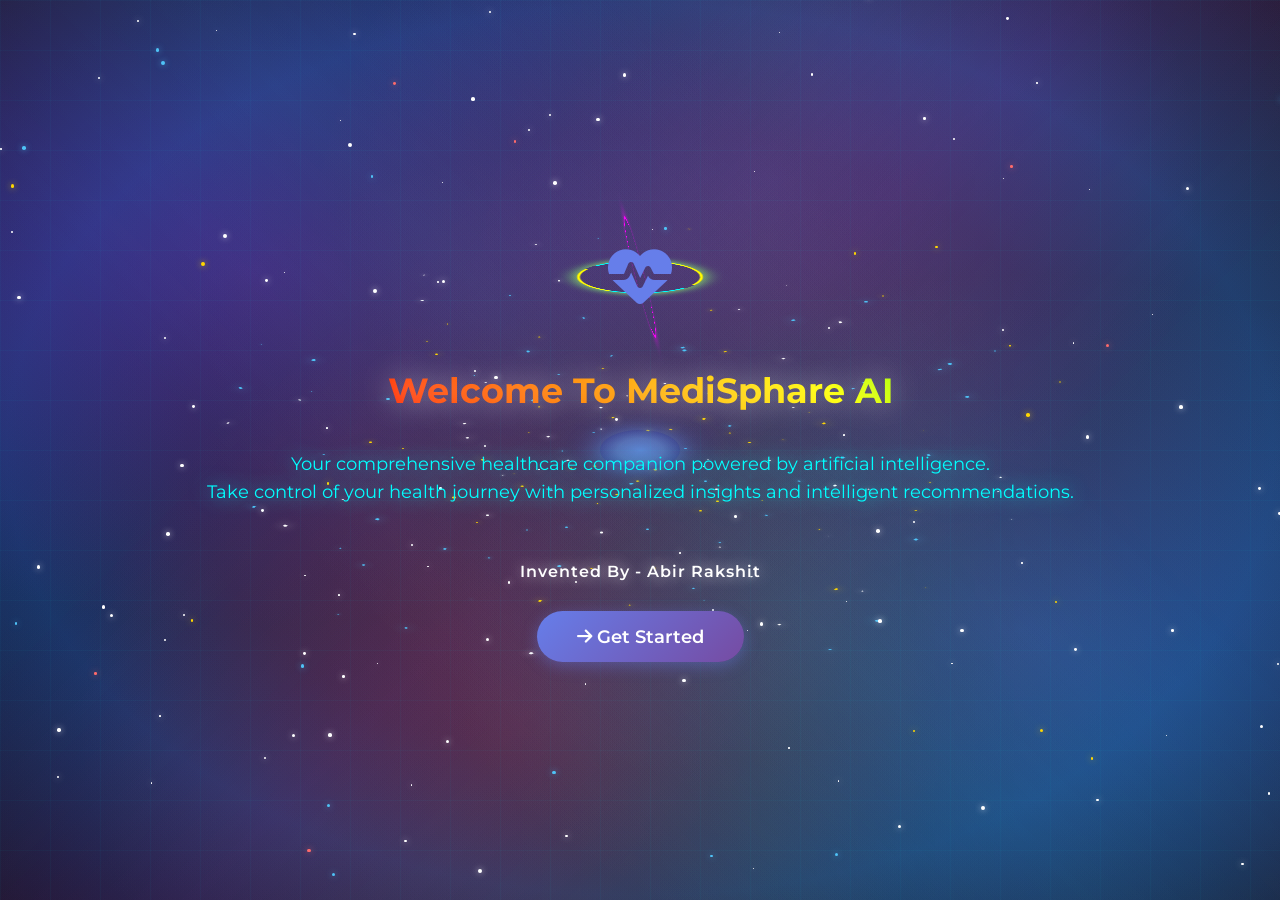
<file: public/main.html>
<!DOCTYPE html>
<html lang="en">
<head>
    <meta charset="UTF-8">
    <meta name="viewport" content="width=device-width, initial-scale=1.0">
    <title>MediSphare AI - Main</title>
    <link rel="stylesheet" href="style.css">
    <link href="https://cdnjs.cloudflare.com/ajax/libs/font-awesome/6.4.0/css/all.min.css" rel="stylesheet">
    <link href="https://fonts.googleapis.com/css2?family=Montserrat:wght@300;400;600;700&display=swap" rel="stylesheet">
    <style>
        body {
            margin: 0;
            padding: 0;
            font-family: 'Montserrat', sans-serif;
            background: #000;
            min-height: 100vh;
            display: flex;
            align-items: center;
            justify-content: center;
            text-align: center;
            flex-direction: column;
            overflow: hidden;
            position: relative;
        }

        /* Advanced Galaxy Background */
        body::before {
            content: '';
            position: fixed;
            top: 0;
            left: 0;
            width: 100%;
            height: 100%;
            background: 
                radial-gradient(ellipse at 20% 30%, rgba(138, 43, 226, 0.3) 0%, transparent 40%),
                radial-gradient(ellipse at 80% 70%, rgba(59, 130, 246, 0.3) 0%, transparent 40%),
                radial-gradient(ellipse at 40% 80%, rgba(239, 68, 68, 0.2) 0%, transparent 40%),
                radial-gradient(ellipse at 60% 20%, rgba(168, 85, 247, 0.2) 0%, transparent 40%),
                radial-gradient(ellipse at center, 
                    #0a0a0a 0%, 
                    #1a1a2e 30%, 
                    #16213e 50%, 
                    #0f3460 70%, 
                    #1a1a2e 100%);
            z-index: -4;
        }

        /* Cosmic Clouds Layer */
        body::after {
            content: '';
            position: fixed;
            top: 0;
            left: 0;
            width: 100%;
            height: 100%;
            background: 
                radial-gradient(circle at 15% 25%, rgba(138, 43, 226, 0.15) 0%, transparent 60%),
                radial-gradient(circle at 85% 75%, rgba(59, 130, 246, 0.15) 0%, transparent 60%),
                radial-gradient(circle at 45% 85%, rgba(239, 68, 68, 0.1) 0%, transparent 60%),
                radial-gradient(circle at 65% 15%, rgba(168, 85, 247, 0.1) 0%, transparent 60%),
                radial-gradient(circle at 35% 50%, rgba(34, 197, 94, 0.08) 0%, transparent 60%),
                radial-gradient(circle at 75% 35%, rgba(251, 146, 60, 0.08) 0%, transparent 60%);
            z-index: -3;
            animation: cosmicPulse 15s infinite alternate;
        }

        /* Aurora Borealis Effect */
        .aurora {
            position: fixed;
            top: 0;
            left: 0;
            width: 100%;
            height: 100%;
            z-index: -2;
            opacity: 0.6;
            background: 
                linear-gradient(45deg, transparent 30%, rgba(0, 255, 255, 0.1) 50%, transparent 70%),
                linear-gradient(-45deg, transparent 30%, rgba(255, 0, 255, 0.1) 50%, transparent 70%),
                linear-gradient(90deg, transparent 40%, rgba(0, 255, 0, 0.05) 60%, transparent 80%);
            animation: auroraFlow 25s infinite linear;
        }

        /* Particle Field */
        .particles {
            position: fixed;
            top: 0;
            left: 0;
            width: 100%;
            height: 100%;
            z-index: -1;
        }

        .particle {
            position: absolute;
            background: white;
            border-radius: 50%;
            opacity: 0;
            animation: particleFloat 20s infinite;
        }

        /* Energy Grid */
        .energy-grid {
            position: fixed;
            top: 0;
            left: 0;
            width: 100%;
            height: 100%;
            z-index: -1;
            background-image: 
                linear-gradient(rgba(0, 255, 255, 0.03) 1px, transparent 1px),
                linear-gradient(90deg, rgba(0, 255, 255, 0.03) 1px, transparent 1px);
            background-size: 50px 50px;
            animation: gridPulse 10s infinite alternate;
        }

        /* 3D Galaxy */
        .galaxy-3d {
            position: fixed;
            top: 50%;
            left: 50%;
            width: 1200px;
            height: 1200px;
            transform: translate(-50%, -50%) rotateX(60deg);
            z-index: -2;
            transform-style: preserve-3d;
            animation: galaxyRotate 60s infinite linear;
        }

        .galaxy-arm {
            position: absolute;
            width: 100%;
            height: 100%;
            border-radius: 50%;
            transform-style: preserve-3d;
        }

        .galaxy-arm:nth-child(1) {
            transform: rotateZ(0deg);
        }

        .galaxy-arm:nth-child(2) {
            transform: rotateZ(72deg);
        }

        .galaxy-arm:nth-child(3) {
            transform: rotateZ(144deg);
        }

        .galaxy-arm:nth-child(4) {
            transform: rotateZ(216deg);
        }

        .galaxy-arm:nth-child(5) {
            transform: rotateZ(288deg);
        }

        .galaxy-star {
            position: absolute;
            background: white;
            border-radius: 50%;
            box-shadow: 0 0 10px rgba(255, 255, 255, 0.8);
            animation: starTwinkle 3s infinite;
        }

        .galaxy-core {
            position: absolute;
            top: 50%;
            left: 50%;
            width: 80px;
            height: 80px;
            transform: translate(-50%, -50%);
            background: radial-gradient(circle, rgba(100, 149, 237, 0.8) 0%, rgba(100, 149, 237, 0.6) 40%, rgba(65, 105, 225, 0.4) 70%, transparent 100%);
            border-radius: 50%;
            box-shadow: 0 0 30px rgba(100, 149, 237, 0.6), 0 0 60px rgba(65, 105, 225, 0.4);
            animation: corePulse 4s infinite;
        }

        /* Stars Container */
        .stars {
            position: fixed;
            top: 0;
            left: 0;
            width: 100%;
            height: 100%;
            z-index: -1;
        }

        .star {
            position: absolute;
            border-radius: 50%;
            animation: twinkle 3s infinite;
        }

        .star.white {
            background: white;
            box-shadow: 0 0 6px rgba(255, 255, 255, 0.8);
        }

        .star.blue {
            background: #4FC3F7;
            box-shadow: 0 0 6px rgba(79, 195, 247, 0.8);
        }

        .star.yellow {
            background: #FFD700;
            box-shadow: 0 0 6px rgba(255, 215, 0, 0.8);
        }

        .star.red {
            background: #FF6B6B;
            box-shadow: 0 0 6px rgba(255, 107, 107, 0.8);
        }

        /* Shooting Stars */
        .shooting-star {
            position: absolute;
            width: 3px;
            height: 3px;
            background: linear-gradient(45deg, transparent, white, transparent);
            animation: shoot 3s linear;
        }

        /* Pulsing Stars */
        .pulsing-star {
            position: absolute;
            background: white;
            border-radius: 50%;
            animation: pulse 2s infinite;
        }

        /* Advanced Animations */
        @keyframes twinkle {
            0%, 100% { opacity: 0.3; transform: scale(1); }
            50% { opacity: 1; transform: scale(1.2); }
        }

        @keyframes cosmicPulse {
            0%, 100% { opacity: 0.3; transform: scale(1); }
            50% { opacity: 0.7; transform: scale(1.05); }
        }

        @keyframes auroraFlow {
            0% { transform: translateX(-100%); }
            100% { transform: translateX(100%); }
        }

        @keyframes particleFloat {
            0% { opacity: 0; transform: translateY(100vh) scale(0); }
            20% { opacity: 1; transform: translateY(80vh) scale(1); }
            80% { opacity: 1; transform: translateY(20vh) scale(1); }
            100% { opacity: 0; transform: translateY(0vh) scale(0); }
        }

        @keyframes gridPulse {
            0%, 100% { opacity: 0.03; }
            50% { opacity: 0.08; }
        }

        @keyframes shoot {
            0% { transform: translateX(0) translateY(0) rotate(45deg); opacity: 1; }
            100% { transform: translateX(300px) translateY(300px) rotate(45deg); opacity: 0; }
        }

        @keyframes pulse {
            0%, 100% { transform: scale(1); opacity: 0.8; }
            50% { transform: scale(1.5); opacity: 1; }
        }

        @keyframes moveStars {
            from { transform: translateY(0px); }
            to { transform: translateY(-100vh); }
        }

        @keyframes galaxyRotate {
            from { transform: translate(-50%, -50%) rotateX(60deg) rotateZ(0deg); }
            to { transform: translate(-50%, -50%) rotateX(60deg) rotateZ(360deg); }
        }

        @keyframes starTwinkle {
            0%, 100% { opacity: 0.3; transform: scale(1); }
            50% { opacity: 1; transform: scale(1.5); }
        }

        @keyframes corePulse {
            0%, 100% { transform: translate(-50%, -50%) scale(1); opacity: 0.8; }
            50% { transform: translate(-50%, -50%) scale(1.2); opacity: 1; }
        }
        
        .welcome-text {
            font-size: 2.2rem;
            font-weight: 700;
            margin-bottom: 20px;
            background: linear-gradient(45deg, #ff0000, #ff7f00, #ffff00, #00ff00, #0000ff, #4b0082, #9400d3);
            background-size: 300% 300%;
            -webkit-background-clip: text;
            -webkit-text-fill-color: transparent;
            background-clip: text;
            animation: rgbAnimation 4s ease infinite;
            text-shadow: 0 0 30px rgba(255, 255, 255, 0.5);
        }

        @keyframes rgbAnimation {
            0% { background-position: 0% 50%; }
            25% { background-position: 50% 0%; }
            50% { background-position: 100% 50%; }
            75% { background-position: 50% 100%; }
            100% { background-position: 0% 50%; }
        }
        
        .subtitle {
            font-size: 1.1rem;
            color: #00ffff;
            margin-bottom: 40px;
            line-height: 1.6;
            text-shadow: 0 0 20px rgba(0, 255, 255, 0.8), 0 0 40px rgba(0, 255, 255, 0.4);
        }
        
        .inventor-text {
            font-size: 1rem;
            color: #ffffff;
            margin-bottom: 30px;
            font-weight: 600;
            text-shadow: 0 0 15px rgba(255, 255, 255, 0.6), 0 0 30px rgba(255, 255, 255, 0.3);
            letter-spacing: 1px;
        }
        
        .get-started-btn {
            background: linear-gradient(135deg, #667eea 0%, #764ba2 100%);
            color: white;
            border: none;
            padding: 15px 40px;
            font-size: 1.1rem;
            font-weight: 600;
            border-radius: 50px;
            cursor: pointer;
            text-decoration: none;
            display: inline-block;
            transition: all 0.3s ease;
            box-shadow: 0 4px 15px rgba(102, 126, 234, 0.4);
        }
        
        .get-started-btn:hover {
            transform: translateY(-2px);
            box-shadow: 0 6px 20px rgba(102, 126, 234, 0.5);
        }
        
        .get-started-btn:active {
            transform: translateY(0);
        }
        
        .icon-container {
            position: relative;
            margin-bottom: 30px;
            display: inline-block;
        }

        .sphere-ring {
            position: absolute;
            top: 50%;
            left: 50%;
            width: 120px;
            height: 120px;
            transform: translate(-50%, -50%) rotateX(75deg);
            border: 3px solid;
            border-color: #00ffff transparent #00ffff transparent;
            border-radius: 50%;
            animation: sphereRotate 4s linear infinite;
            box-shadow: 0 0 20px rgba(0, 255, 255, 0.6);
            transform-style: preserve-3d;
        }

        .sphere-ring::before {
            content: '';
            position: absolute;
            top: 50%;
            left: 50%;
            width: 120px;
            height: 120px;
            transform: translate(-50%, -50%) rotateY(75deg);
            border: 3px solid;
            border-color: transparent #ff00ff transparent #ff00ff;
            border-radius: 50%;
            animation: sphereRotate 3s linear infinite reverse;
            box-shadow: 0 0 20px rgba(255, 0, 255, 0.6);
            transform-style: preserve-3d;
        }

        .sphere-ring::after {
            content: '';
            position: absolute;
            top: 50%;
            left: 50%;
            width: 120px;
            height: 120px;
            transform: translate(-50%, -50%) rotateZ(75deg);
            border: 3px solid;
            border-color: #ffff00 transparent #ffff00 transparent;
            border-radius: 50%;
            animation: sphereRotate 5s linear infinite;
            box-shadow: 0 0 20px rgba(255, 255, 0, 0.6);
            transform-style: preserve-3d;
        }

        .icon {
            font-size: 4rem;
            color: #667eea;
            position: relative;
            z-index: 10;
            display: block;
            text-align: center;
            animation: iconPulse 2s ease-in-out infinite;
        }

        @keyframes sphereRotate {
            from { transform: translate(-50%, -50%) rotateX(75deg) rotateZ(0deg); }
            to { transform: translate(-50%, -50%) rotateX(75deg) rotateZ(360deg); }
        }

        @keyframes iconPulse {
            0%, 100% { transform: scale(1); }
            50% { transform: scale(1.1); }
        }

        /* Responsive Design */
        @media (max-width: 768px) {
            body {
                padding: 20px;
                min-height: 100vh;
            }

            .welcome-text {
                font-size: 1.8rem;
                margin-bottom: 15px;
            }

            .subtitle {
                font-size: 1rem;
                margin-bottom: 25px;
                line-height: 1.4;
            }

            .inventor-text {
                font-size: 0.9rem;
                margin-bottom: 20px;
            }

            .icon {
                font-size: 3rem;
            }

            .icon-container {
                margin-bottom: 20px;
            }

            .sphere-ring,
            .sphere-ring::before,
            .sphere-ring::after {
                width: 80px;
                height: 80px;
            }

            .get-started-btn {
                padding: 12px 30px;
                font-size: 1rem;
            }

            .galaxy-3d {
                width: 100vw;
                height: 100vw;
                max-width: 600px;
                max-height: 600px;
            }
        }

        @media (max-width: 480px) {
            .welcome-text {
                font-size: 1.5rem;
            }

            .subtitle {
                font-size: 0.9rem;
                margin-bottom: 20px;
            }

            .inventor-text {
                font-size: 0.8rem;
            }

            .icon {
                font-size: 2.5rem;
            }

            .sphere-ring,
            .sphere-ring::before,
            .sphere-ring::after {
                width: 60px;
                height: 60px;
            }

            .get-started-btn {
                padding: 10px 25px;
                font-size: 0.9rem;
            }

            .galaxy-3d {
                width: 90vw;
                height: 90vw;
                max-width: 400px;
                max-height: 400px;
            }
        }

        @media (max-width: 360px) {
            .welcome-text {
                font-size: 1.3rem;
            }

            .subtitle {
                font-size: 0.85rem;
            }

            .icon {
                font-size: 2rem;
            }

            .sphere-ring,
            .sphere-ring::before,
            .sphere-ring::after {
                width: 50px;
                height: 50px;
            }
        }
    </style>
</head>
<body>
    <!-- Advanced Background Layers -->
    <div class="aurora"></div>
    <div class="energy-grid"></div>
    <div class="particles" id="particlesContainer"></div>
    <div class="stars" id="starsContainer"></div>
    
    <!-- 3D Galaxy -->
    <div class="galaxy-3d" id="galaxy3d">
        <div class="galaxy-arm" id="arm1"></div>
        <div class="galaxy-arm" id="arm2"></div>
        <div class="galaxy-arm" id="arm3"></div>
        <div class="galaxy-arm" id="arm4"></div>
        <div class="galaxy-arm" id="arm5"></div>
        <div class="galaxy-core"></div>
    </div>
    
    <!-- Main Content -->
    <div class="icon-container">
        <div class="sphere-ring"></div>
        <div class="icon">
            <i class="fas fa-heartbeat"></i>
        </div>
    </div>
    <h1 class="welcome-text">Welcome To MediSphare AI</h1>
    <p class="subtitle">Your comprehensive healthcare companion powered by artificial intelligence.<br>Take control of your health journey with personalized insights and intelligent recommendations.</p>
    <p class="inventor-text">Invented By - Abir Rakshit</p>
    <a href="login.html" class="get-started-btn">
        <i class="fas fa-arrow-right"></i> Get Started
    </a>

    <script>
        // Create advanced background effects
        function createStars() {
            const starsContainer = document.getElementById('starsContainer');
            
            // Create regular twinkling stars
            for (let i = 0; i < 100; i++) {
                createRegularStar(starsContainer);
            }
            
            // Create colored stars
            for (let i = 0; i < 30; i++) {
                createColoredStar(starsContainer);
            }
            
            // Create pulsing stars
            for (let i = 0; i < 15; i++) {
                createPulsingStar(starsContainer);
            }
            
            // Create shooting stars periodically
            setInterval(() => createShootingStar(starsContainer), 3000);
        }

        // Create particle field
        function createParticles() {
            const particlesContainer = document.getElementById('particlesContainer');
            const numberOfParticles = 50;
            
            for (let i = 0; i < numberOfParticles; i++) {
                createParticle(particlesContainer);
            }
        }

        // Create 3D Galaxy
        function create3DGalaxy() {
            const galaxy3d = document.getElementById('galaxy3d');
            const arms = [
                document.getElementById('arm1'),
                document.getElementById('arm2'),
                document.getElementById('arm3'),
                document.getElementById('arm4'),
                document.getElementById('arm5')
            ];
            
            // Create stars in each spiral arm
            arms.forEach((arm, armIndex) => {
                const starsPerArm = 30;
                
                for (let i = 0; i < starsPerArm; i++) {
                    createGalaxyStar(arm, armIndex, i, starsPerArm);
                }
            });
        }

        function createGalaxyStar(arm, armIndex, starIndex, totalStars) {
            const star = document.createElement('div');
            star.className = 'galaxy-star';
            
            // Calculate spiral position
            const angle = (starIndex / totalStars) * Math.PI * 2;
            const radius = 50 + (starIndex / totalStars) * 400; // Spiral from center outward for larger galaxy
            
            // Add some randomness for natural look
            const randomRadius = radius + (Math.random() - 0.5) * 30;
            const randomAngle = angle + (Math.random() - 0.5) * 0.3;
            
            // Convert to Cartesian coordinates
            const x = Math.cos(randomAngle) * randomRadius + 600; // Center of 1200px galaxy
            const y = Math.sin(randomAngle) * randomRadius + 600;
            
            // Random size
            const size = Math.random() * 3 + 1;
            star.style.width = size + 'px';
            star.style.height = size + 'px';
            star.style.left = x + 'px';
            star.style.top = y + 'px';
            
            // Random color (white, blue, yellow)
            const colors = ['#ffffff', '#4FC3F7', '#FFD700'];
            const randomColor = colors[Math.floor(Math.random() * colors.length)];
            star.style.background = randomColor;
            star.style.boxShadow = `0 0 ${size * 3}px ${randomColor}`;
            
            // Random animation delay
            star.style.animationDelay = Math.random() * 3 + 's';
            
            arm.appendChild(star);
        }

        function createParticle(container) {
            const particle = document.createElement('div');
            particle.className = 'particle';
            
            // Random size
            const size = Math.random() * 2 + 0.5;
            particle.style.width = size + 'px';
            particle.style.height = size + 'px';
            
            // Random position
            particle.style.left = Math.random() * 100 + '%';
            particle.style.top = Math.random() * 100 + '%';
            
            // Random animation delay
            particle.style.animationDelay = Math.random() * 20 + 's';
            
            // Random animation duration
            particle.style.animationDuration = (Math.random() * 10 + 15) + 's';
            
            container.appendChild(particle);
        }
        
        function createRegularStar(container) {
            const star = document.createElement('div');
            star.className = 'star white';
            
            const size = Math.random() * 3 + 1;
            star.style.width = size + 'px';
            star.style.height = size + 'px';
            star.style.left = Math.random() * 100 + '%';
            star.style.top = Math.random() * 100 + '%';
            star.style.animationDelay = Math.random() * 3 + 's';
            
            container.appendChild(star);
            animateStar(star);
        }
        
        function createColoredStar(container) {
            const star = document.createElement('div');
            const colors = ['blue', 'yellow', 'red'];
            const randomColor = colors[Math.floor(Math.random() * colors.length)];
            star.className = 'star ' + randomColor;
            
            const size = Math.random() * 2 + 2;
            star.style.width = size + 'px';
            star.style.height = size + 'px';
            star.style.left = Math.random() * 100 + '%';
            star.style.top = Math.random() * 100 + '%';
            star.style.animationDelay = Math.random() * 4 + 's';
            
            container.appendChild(star);
            animateStar(star);
        }
        
        function createPulsingStar(container) {
            const star = document.createElement('div');
            star.className = 'pulsing-star';
            
            const size = Math.random() * 3 + 1;
            star.style.width = size + 'px';
            star.style.height = size + 'px';
            star.style.left = Math.random() * 100 + '%';
            star.style.top = Math.random() * 100 + '%';
            star.style.animationDelay = Math.random() * 2 + 's';
            
            container.appendChild(star);
        }
        
        function createShootingStar(container) {
            const shootingStar = document.createElement('div');
            shootingStar.className = 'shooting-star';
            
            // Random starting position
            const startX = Math.random() * 100;
            const startY = Math.random() * 50;
            
            shootingStar.style.left = startX + '%';
            shootingStar.style.top = startY + '%';
            
            container.appendChild(shootingStar);
            
            // Remove shooting star after animation
            setTimeout(() => {
                shootingStar.remove();
            }, 3000);
        }
        
        function animateStar(star) {
            let position = parseFloat(star.style.top);
            const speed = Math.random() * 0.3 + 0.05;
            
            function move() {
                position -= speed;
                star.style.top = position + '%';
                
                if (position < -5) {
                    position = 105;
                    star.style.top = position + '%';
                    star.style.left = Math.random() * 100 + '%';
                }
                
                requestAnimationFrame(move);
            }
            
            move();
        }
        
        // Initialize all effects when page loads
        window.addEventListener('load', function() {
            createStars();
            createParticles();
            create3DGalaxy();
        });
        
        // Recreate effects on window resize
        window.addEventListener('resize', function() {
            createStars();
            createParticles();
            create3DGalaxy();
        });
    </script>
</body>
</html>
</file>
<file: public/style.css>
/* RESET */
body {
    margin: 0;
    font-family: Arial, sans-serif;

    /* Smooth Animated Gradient (kept) */
    background: linear-gradient(-45deg, #4f46e5, #9333ea, #06b6d4, #3b82f6, #7c3aed, #764ba2);
    background-size: 400% 400%;
    animation: gradientMove 12s ease infinite;

    overflow-x: hidden;
}

/* Header Navigation Styles */
.main-header {
    background: linear-gradient(135deg, #667eea 0%, #764ba2 100%);
    color: white;
    padding: 0;
    box-shadow: 0 2px 10px rgba(0,0,0,0.1);
    position: fixed;
    top: 0;
    left: 0;
    right: 0;
    z-index: 1000;
}

.header-nav {
    display: flex;
    justify-content: space-between;
    align-items: center;
    padding: 1rem 2rem;
    max-width: 1400px;
    margin: 0 auto;
}

.nav-brand {
    font-size: 1.5rem;
    font-weight: 600;
    color: white;
    text-decoration: none;
    display: flex;
    align-items: center;
    gap: 0.5rem;
}

/* MediSphare AI Logo Styles */
.logo-container {
    display: flex;
    align-items: center;
    gap: 25px;
}

/* --- LOGO SYMBOL CSS --- */
.symbol-container {
    position: relative;
    width: 60px;
    height: 60px;
}

/* The Outer "Universe" Ring */
.globe-ring {
    position: absolute;
    top: 0;
    left: 0;
    width: 100%;
    height: 100%;
    border: 2px solid transparent;
    border-top: 2px solid #22D3EE;
    border-right: 2px solid #0072FF;
    border-radius: 50%;
    animation: rotate 8s linear infinite;
    box-shadow: 0 0 15px rgba(34, 211, 238, 0.4);
}

@keyframes rotate {
    from { transform: rotate(0deg); }
    to { transform: rotate(360deg); }
}

/* SVG Inner Details */
.main-svg {
    width: 100%;
    height: 100%;
    filter: drop-shadow(0 0 8px rgba(34, 211, 238, 0.4));
}

/* --- TEXT STYLING --- */
.logo-text {
    color: white;
    font-size: 32px;
    letter-spacing: -1px;
    display: flex;
    align-items: baseline;
    font-family: 'Montserrat', sans-serif;
    margin: 0;
    padding: 0;
}

.brand-name {
    font-weight: 700;
    color: #002a72;
}

.ai-suffix {
    font-weight: 700;
    color: #22D3EE;
    margin-left: 12px;
    text-transform: uppercase;
    letter-spacing: 4px;
    text-shadow: 0 0 10px rgba(34, 211, 238, 0.4);
}

/* Sidebar Logo Styles */
.sidebar-logo {
    margin-bottom: 20px;
    padding: 15px;
    text-align: center;
}

.sidebar-logo .logo-container {
    justify-content: center;
    gap: 10px;
}

.sidebar-logo .symbol-container {
    width: 40px;
    height: 40px;
}

.sidebar-logo .logo-text {
    font-size: 20px;
    letter-spacing: -0.5px;
}

.sidebar-logo .brand-name {
    font-size: 18px;
    font-weight: 700;
    color: #002a72;
}

.sidebar-logo .ai-suffix {
    font-size: 14px;
    font-weight: 700;
    color: #22D3EE;
    margin-left: 8px;
    letter-spacing: 2px;
    text-shadow: 0 0 8px rgba(34, 211, 238, 0.4);
}

/* Login Page Logo Styles */
.login-logo .logo-container {
    justify-content: center;
    gap: 15px;
    margin-bottom: 20px;
}

.login-logo .symbol-container {
    width: 50px;
    height: 50px;
}

.login-logo .logo-text {
    font-size: 24px;
    letter-spacing: -0.5px;
}

.login-logo .brand-name {
    font-size: 22px;
    font-weight: 700;
    color: #002a72;
}

.login-logo .ai-suffix {
    font-size: 16px;
    font-weight: 700;
    color: #22D3EE;
    margin-left: 10px;
    letter-spacing: 3px;
    text-shadow: 0 0 10px rgba(34, 211, 238, 0.4);
}

.nav-menu {
    display: flex;
    list-style: none;
    margin: 0;
    padding: 0;
    gap: 2rem;
}

.nav-item {
    position: relative;
}

.nav-link {
    color: white;
    text-decoration: none;
    padding: 0.5rem 1rem;
    border-radius: 25px;
    transition: all 0.3s ease;
    font-weight: 500;
    display: flex;
    align-items: center;
    gap: 0.5rem;
}

.nav-link:hover {
    background: rgba(255,255,255,0.2);
    transform: translateY(-2px);
}

.nav-link.active {
    background: rgba(255,255,255,0.3);
    box-shadow: 0 4px 15px rgba(0,0,0,0.2);
}

.nav-link.logout-btn {
    background: rgba(239, 68, 68, 0.2);
    color: #fff;
    border: 1px solid rgba(239, 68, 68, 0.3);
}

.nav-link.logout-btn:hover {
    background: rgba(239, 68, 68, 0.3);
    transform: translateY(-2px);
    box-shadow: 0 4px 15px rgba(239, 68, 68, 0.4);
}

/* Main Sections */
.main-section {
    margin-top: 80px;
    padding: 2rem;
    min-height: calc(100vh - 80px);
    background: #f8f9fa;
    position: relative;
    z-index: 10;
}

.main-section.hidden {
    display: none;
}

.section-container {
    max-width: 1200px;
    margin: 0 auto;
    background: white;
    border-radius: 15px;
    padding: 2rem;
    box-shadow: 0 5px 20px rgba(0,0,0,0.1);
    position: relative;
    z-index: 20;
    backdrop-filter: blur(10px);
    border: 1px solid rgba(255,255,255,0.3);
}

/* About Section Styles */
.about-content {
    display: flex;
    flex-direction: column;
    gap: 2rem;
    margin-top: 2rem;
    position: relative;
}

.about-content::before {
    content: '';
    position: absolute;
    top: -50px;
    left: -50px;
    right: -50px;
    bottom: -50px;
    background: 
        radial-gradient(circle at 20% 50%, rgba(120, 119, 198, 0.3) 0%, transparent 50%),
        radial-gradient(circle at 80% 50%, rgba(255, 119, 198, 0.3) 0%, transparent 50%),
        radial-gradient(circle at 50% 20%, rgba(255, 219, 98, 0.2) 0%, transparent 50%),
        radial-gradient(circle at 50% 80%, rgba(120, 219, 255, 0.2) 0%, transparent 50%);
    animation: floatingGradient 20s ease-in-out infinite;
    z-index: -1;
}

@keyframes floatingGradient {
    0%, 100% { transform: rotate(0deg) scale(1); }
    25% { transform: rotate(1deg) scale(1.05); }
    50% { transform: rotate(-1deg) scale(1.1); }
    75% { transform: rotate(0.5deg) scale(1.05); }
}

.about-card {
    background: linear-gradient(135deg, rgba(255, 255, 255, 0.95) 0%, rgba(249, 250, 251, 0.9) 100%);
    padding: 2.5rem;
    border-radius: 20px;
    box-shadow: 
        0 20px 40px rgba(0, 0, 0, 0.1),
        0 10px 20px rgba(0, 0, 0, 0.05),
        inset 0 1px 0 rgba(255, 255, 255, 0.6);
    transition: all 0.4s cubic-bezier(0.175, 0.885, 0.32, 1.275);
    position: relative;
    z-index: 30;
    border: 1px solid rgba(255, 255, 255, 0.8);
    backdrop-filter: blur(20px);
    overflow: hidden;
}

.about-card::before {
    content: '';
    position: absolute;
    top: 0;
    left: 0;
    right: 0;
    height: 4px;
    background: linear-gradient(90deg, 
        #667eea 0%, 
        #764ba2 25%, 
        #f093fb 50%, 
        #f5576c 75%, 
        #4facfe 100%);
    animation: shimmer 3s linear infinite;
}

@keyframes shimmer {
    0% { transform: translateX(-100%); }
    100% { transform: translateX(100%); }
}

.about-card:nth-child(1) {
    background: linear-gradient(135deg, 
        rgba(102, 126, 234, 0.1) 0%, 
        rgba(118, 75, 162, 0.1) 100%),
        linear-gradient(135deg, rgba(255, 255, 255, 0.95) 0%, rgba(249, 250, 251, 0.9) 100%);
}

.about-card:nth-child(2) {
    background: linear-gradient(135deg, 
        rgba(240, 147, 251, 0.1) 0%, 
        rgba(245, 87, 108, 0.1) 100%),
        linear-gradient(135deg, rgba(255, 255, 255, 0.95) 0%, rgba(249, 250, 251, 0.9) 100%);
}

.about-card:nth-child(3) {
    background: linear-gradient(135deg, 
        rgba(79, 172, 254, 0.1) 0%, 
        rgba(0, 242, 254, 0.1) 100%),
        linear-gradient(135deg, rgba(255, 255, 255, 0.95) 0%, rgba(249, 250, 251, 0.9) 100%);
}

.about-card:nth-child(4) {
    background: linear-gradient(135deg, 
        rgba(255, 219, 98, 0.1) 0%, 
        rgba(255, 119, 198, 0.1) 100%),
        linear-gradient(135deg, rgba(255, 255, 255, 0.95) 0%, rgba(249, 250, 251, 0.9) 100%);
}

.about-card:hover {
    transform: translateY(-10px) scale(1.02);
    box-shadow: 
        0 30px 60px rgba(0, 0, 0, 0.15),
        0 15px 30px rgba(0, 0, 0, 0.1),
        inset 0 1px 0 rgba(255, 255, 255, 0.8);
}

.about-card h2 {
    color: #1a202c;
    margin-bottom: 1.5rem;
    font-size: 1.8rem;
    font-weight: 700;
    text-shadow: 0 2px 4px rgba(0, 0, 0, 0.1);
    position: relative;
    display: inline-block;
}

.about-card h2::after {
    content: '';
    position: absolute;
    bottom: -8px;
    left: 0;
    width: 60px;
    height: 3px;
    background: linear-gradient(90deg, #667eea, #764ba2);
    border-radius: 2px;
    animation: expandWidth 2s ease-out;
}

@keyframes expandWidth {
    0% { width: 0; }
    100% { width: 60px; }
}

.about-card p {
    color: #4a5568;
    line-height: 1.8;
    font-size: 1.05rem;
    font-weight: 400;
    text-shadow: 0 1px 2px rgba(255, 255, 255, 0.8);
}

.about-card ul {
    list-style: none;
    padding: 0;
    display: grid;
    gap: 0.8rem;
}

.about-card li {
    padding: 1rem 1.2rem;
    color: #2d3748;
    background: linear-gradient(135deg, rgba(255, 255, 255, 0.8) 0%, rgba(249, 250, 251, 0.6) 100%);
    border-radius: 12px;
    border: 1px solid rgba(226, 232, 240, 0.8);
    transition: all 0.3s ease;
    position: relative;
    overflow: hidden;
    font-weight: 500;
    box-shadow: 0 2px 8px rgba(0, 0, 0, 0.05);
}

.about-card li::before {
    content: '';
    position: absolute;
    left: 0;
    top: 0;
    bottom: 0;
    width: 4px;
    background: linear-gradient(180deg, #667eea, #764ba2);
    border-radius: 2px 0 0 2px;
}

.about-card li:hover {
    transform: translateX(8px);
    background: linear-gradient(135deg, rgba(102, 126, 234, 0.1) 0%, rgba(118, 75, 162, 0.1) 100%);
    border-color: rgba(102, 126, 234, 0.3);
    box-shadow: 0 4px 16px rgba(102, 126, 234, 0.2);
}

/* Floating particles effect for About section */
.about-content::after {
    content: '';
    position: absolute;
    width: 100%;
    height: 100%;
    top: 0;
    left: 0;
    pointer-events: none;
    background-image: 
        radial-gradient(2px 2px at 20% 30%, rgba(102, 126, 234, 0.4), transparent),
        radial-gradient(2px 2px at 60% 70%, rgba(240, 147, 251, 0.4), transparent),
        radial-gradient(1px 1px at 50% 50%, rgba(79, 172, 254, 0.4), transparent),
        radial-gradient(1px 1px at 80% 20%, rgba(255, 219, 98, 0.4), transparent);
    background-size: 200px 200px;
    animation: floatParticles 25s linear infinite;
    z-index: -1;
}

@keyframes floatParticles {
    0% { transform: translateY(0) rotate(0deg); }
    100% { transform: translateY(-100px) rotate(360deg); }
}

/* Profile Section Styles */
.profile-content {
    margin-top: 2rem;
    position: relative;
}

.profile-content::before {
    content: '';
    position: absolute;
    top: -30px;
    left: -30px;
    right: -30px;
    bottom: -30px;
    background: 
        radial-gradient(circle at 30% 40%, rgba(102, 126, 234, 0.2) 0%, transparent 50%),
        radial-gradient(circle at 70% 60%, rgba(118, 75, 162, 0.2) 0%, transparent 50%),
        radial-gradient(circle at 50% 30%, rgba(240, 147, 251, 0.15) 0%, transparent 50%);
    animation: profileFloatingGradient 15s ease-in-out infinite;
    z-index: -1;
}

@keyframes profileFloatingGradient {
    0%, 100% { transform: rotate(0deg) scale(1); }
    33% { transform: rotate(2deg) scale(1.05); }
    66% { transform: rotate(-2deg) scale(1.1); }
}

.profile-header {
    display: flex;
    align-items: center;
    gap: 2rem;
    padding: 2.5rem;
    background: linear-gradient(135deg, 
        rgba(102, 126, 234, 0.9) 0%, 
        rgba(118, 75, 162, 0.9) 50%,
        rgba(240, 147, 251, 0.9) 100%);
    border-radius: 25px;
    color: white;
    margin-bottom: 2rem;
    position: relative;
    overflow: hidden;
    box-shadow: 
        0 25px 50px rgba(102, 126, 234, 0.3),
        0 10px 20px rgba(0, 0, 0, 0.2),
        inset 0 1px 0 rgba(255, 255, 255, 0.2);
    backdrop-filter: blur(20px);
    border: 1px solid rgba(255, 255, 255, 0.1);
    transition: all 0.4s cubic-bezier(0.175, 0.885, 0.32, 1.275);
}

.profile-header::before {
    content: '';
    position: absolute;
    top: 0;
    left: 0;
    right: 0;
    height: 4px;
    background: linear-gradient(90deg, 
        #667eea 0%, 
        #764ba2 25%, 
        #f093fb 50%, 
        #f5576c 75%, 
        #4facfe 100%);
    animation: shimmer 3s linear infinite;
}

.profile-header::after {
    content: '';
    position: absolute;
    top: -50%;
    left: -50%;
    width: 200%;
    height: 200%;
    background: radial-gradient(circle, rgba(255, 255, 255, 0.1) 0%, transparent 70%);
    animation: rotateGlow 20s linear infinite;
}

@keyframes rotateGlow {
    0% { transform: rotate(0deg); }
    100% { transform: rotate(360deg); }
}

.profile-header:hover {
    transform: translateY(-5px) scale(1.02);
    box-shadow: 
        0 35px 70px rgba(102, 126, 234, 0.4),
        0 15px 30px rgba(0, 0, 0, 0.3),
        inset 0 1px 0 rgba(255, 255, 255, 0.3);
}

.profile-avatar {
    position: relative;
    display: inline-block;
    width: 150px;
    height: 150px;
}

.avatar-img {
    width: 150px;
    height: 150px;
    border-radius: 50%;
    border: 4px solid rgba(255, 255, 255, 0.8);
    box-shadow: 
        0 15px 30px rgba(0, 0, 0, 0.4),
        0 5px 15px rgba(0, 0, 0, 0.3),
        inset 0 1px 0 rgba(255, 255, 255, 0.3);
    transition: all 0.4s cubic-bezier(0.175, 0.885, 0.32, 1.275);
    display: block;
}

.avatar-img::before {
    content: '';
    position: absolute;
    top: -2px;
    left: -2px;
    right: -2px;
    bottom: -2px;
    background: linear-gradient(45deg, #667eea, #764ba2, #f093fb, #f5576c);
    border-radius: 50%;
    z-index: -1;
    animation: avatarGlow 3s linear infinite;
}

@keyframes avatarGlow {
    0%, 100% { opacity: 0.7; }
    50% { opacity: 1; }
}

.avatar-img:hover {
    transform: scale(1.05) rotate(5deg);
    box-shadow: 
        0 20px 40px rgba(0, 0, 0, 0.5),
        0 10px 20px rgba(0, 0, 0, 0.4),
        inset 0 1px 0 rgba(255, 255, 255, 0.4);
}

.change-avatar-btn {
    position: absolute;
    bottom: 0px;
    right: 0px;
    background: linear-gradient(135deg, #667eea 0%, #764ba2 100%);
    color: white;
    border: 3px solid white;
    border-radius: 50%;
    width: 40px;
    height: 40px;
    cursor: pointer;
    font-size: 0.9rem;
    box-shadow: 
        0 6px 15px rgba(102, 126, 234, 0.4),
        0 2px 8px rgba(0, 0, 0, 0.3);
    transition: all 0.3s cubic-bezier(0.175, 0.885, 0.32, 1.275);
    display: flex;
    align-items: center;
    justify-content: center;
    z-index: 10;
}

.change-avatar-btn:hover {
    transform: scale(1.1) rotate(10deg);
    box-shadow: 
        0 8px 20px rgba(102, 126, 234, 0.6),
        0 3px 12px rgba(0, 0, 0, 0.4);
}

.profile-info h2 {
    margin: 0 0 0.8rem 0;
    font-size: 2.2rem;
    font-weight: 700;
    text-shadow: 0 3px 6px rgba(0, 0, 0, 0.3);
    background: linear-gradient(135deg, #ffffff 0%, rgba(255, 255, 255, 0.8) 100%);
    -webkit-background-clip: text;
    -webkit-text-fill-color: transparent;
    background-clip: text;
}

.profile-email {
    opacity: 0.95;
    margin: 0.8rem 0;
    font-size: 1.1rem;
    text-shadow: 0 2px 4px rgba(0, 0, 0, 0.2);
    background: rgba(255, 255, 255, 0.2);
    padding: 0.5rem 1rem;
    border-radius: 20px;
    display: inline-block;
    backdrop-filter: blur(10px);
    border: 1px solid rgba(255, 255, 255, 0.3);
}

.profile-role {
    opacity: 0.9;
    margin: 0.5rem 0 0 0;
    font-style: italic;
    font-size: 1rem;
    text-shadow: 0 2px 4px rgba(0, 0, 0, 0.2);
    background: linear-gradient(135deg, rgba(255, 255, 255, 0.15) 0%, rgba(255, 255, 255, 0.05) 100%);
    padding: 0.3rem 1rem;
    border-radius: 15px;
    display: inline-block;
    backdrop-filter: blur(5px);
    border: 1px solid rgba(255, 255, 255, 0.2);
}

.profile-details {
    display: grid;
    gap: 2rem;
}

.profile-section {
    background: linear-gradient(135deg, rgba(255, 255, 255, 0.9) 0%, rgba(249, 250, 251, 0.8) 100%);
    padding: 2.5rem;
    border-radius: 20px;
    border: 1px solid rgba(255, 255, 255, 0.8);
    position: relative;
    z-index: 30;
    backdrop-filter: blur(20px);
    box-shadow: 
        0 20px 40px rgba(0, 0, 0, 0.1),
        0 10px 20px rgba(0, 0, 0, 0.05),
        inset 0 1px 0 rgba(255, 255, 255, 0.6);
    transition: all 0.4s cubic-bezier(0.175, 0.885, 0.32, 1.275);
    overflow: hidden;
}

.profile-section::before {
    content: '';
    position: absolute;
    top: 0;
    left: 0;
    right: 0;
    height: 3px;
    background: linear-gradient(90deg, 
        #667eea 0%, 
        #764ba2 25%, 
        #f093fb 50%, 
        #f5576c 75%, 
        #4facfe 100%);
    animation: shimmer 3s linear infinite;
}

.profile-section:nth-child(1) {
    background: linear-gradient(135deg, 
        rgba(102, 126, 234, 0.05) 0%, 
        rgba(118, 75, 162, 0.05) 100%),
        linear-gradient(135deg, rgba(255, 255, 255, 0.9) 0%, rgba(249, 250, 251, 0.8) 100%);
}

.profile-section:nth-child(2) {
    background: linear-gradient(135deg, 
        rgba(240, 147, 251, 0.05) 0%, 
        rgba(245, 87, 108, 0.05) 100%),
        linear-gradient(135deg, rgba(255, 255, 255, 0.9) 0%, rgba(249, 250, 251, 0.8) 100%);
}

.profile-section:hover {
    transform: translateY(-5px) scale(1.01);
    box-shadow: 
        0 30px 60px rgba(0, 0, 0, 0.15),
        0 15px 30px rgba(0, 0, 0, 0.1),
        inset 0 1px 0 rgba(255, 255, 255, 0.8);
}

.profile-section h3 {
    color: #1a202c;
    margin-bottom: 2rem;
    font-size: 1.5rem;
    font-weight: 700;
    text-shadow: 0 2px 4px rgba(0, 0, 0, 0.1);
    position: relative;
    display: inline-block;
}

.profile-section h3::after {
    content: '';
    position: absolute;
    bottom: -8px;
    left: 0;
    width: 50px;
    height: 3px;
    background: linear-gradient(90deg, #667eea, #764ba2);
    border-radius: 2px;
    animation: expandWidth 2s ease-out;
}

.profile-form {
    display: grid;
    gap: 1rem;
}

/* Password Input Container */
.password-input-container {
    position: relative;
    display: flex;
    align-items: center;
}

.password-input-container input {
    width: 100%;
    padding-right: 3rem;
}

.toggle-profile-password {
    position: absolute;
    right: 0.8rem;
    background: none;
    border: none;
    color: #64748b;
    cursor: pointer;
    font-size: 0.9rem;
    transition: color 0.3s ease;
    z-index: 2;
    padding: 0.5rem;
}

.toggle-profile-password:hover {
    color: #4f46e5;
}

.form-row {
    display: grid;
    grid-template-columns: repeat(auto-fit, minmax(250px, 1fr));
    gap: 1rem;
}

.form-group {
    display: flex;
    flex-direction: column;
}

.form-group label {
    color: #2d3748;
    font-weight: 600;
    margin-bottom: 0.8rem;
    font-size: 0.95rem;
    text-shadow: 0 1px 2px rgba(255, 255, 255, 0.8);
    display: flex;
    align-items: center;
    gap: 0.5rem;
}

.form-group label::before {
    content: '';
    width: 4px;
    height: 4px;
    background: linear-gradient(135deg, #667eea, #764ba2);
    border-radius: 50%;
    animation: pulse 2s ease-in-out infinite;
}

@keyframes pulse {
    0%, 100% { transform: scale(1); opacity: 1; }
    50% { transform: scale(1.2); opacity: 0.7; }
}

.form-group input,
.form-group select,
.form-group textarea {
    padding: 1rem 1.2rem;
    border: 2px solid rgba(226, 232, 240, 0.8);
    border-radius: 12px;
    font-size: 1rem;
    transition: all 0.3s cubic-bezier(0.175, 0.885, 0.32, 1.275);
    background: linear-gradient(135deg, rgba(255, 255, 255, 0.9) 0%, rgba(249, 250, 251, 0.8) 100%);
    backdrop-filter: blur(10px);
    box-shadow: 
        0 4px 12px rgba(0, 0, 0, 0.05),
        inset 0 1px 0 rgba(255, 255, 255, 0.6);
}

.form-group input:hover,
.form-group select:hover,
.form-group textarea:hover {
    border-color: rgba(102, 126, 234, 0.3);
    transform: translateY(-2px);
    box-shadow: 
        0 8px 20px rgba(0, 0, 0, 0.1),
        inset 0 1px 0 rgba(255, 255, 255, 0.8);
}

.form-group input:focus,
.form-group select:focus,
.form-group textarea:focus {
    outline: none;
    border-color: #667eea;
    background: linear-gradient(135deg, rgba(255, 255, 255, 0.95) 0%, rgba(249, 250, 251, 0.9) 100%);
    box-shadow: 
        0 0 0 4px rgba(102, 126, 234, 0.15),
        0 12px 30px rgba(102, 126, 234, 0.2),
        inset 0 1px 0 rgba(255, 255, 255, 0.9);
    transform: translateY(-2px) scale(1.01);
}

.checkbox-group {
    display: grid;
    grid-template-columns: repeat(auto-fit, minmax(200px, 1fr));
    gap: 1rem;
}

.checkbox-label {
    display: flex;
    align-items: center;
    gap: 0.5rem;
    cursor: pointer;
    color: #555;
}

.checkbox-label input[type="checkbox"] {
    width: 18px;
    height: 18px;
    accent-color: #667eea;
}

.profile-actions {
    display: flex;
    gap: 1.5rem;
    justify-content: center;
    margin-top: 3rem;
    padding-top: 2.5rem;
    border-top: 2px solid rgba(226, 232, 240, 0.5);
    position: relative;
}

.profile-actions::before {
    content: '';
    position: absolute;
    top: -1px;
    left: 50%;
    transform: translateX(-50%);
    width: 100px;
    height: 2px;
    background: linear-gradient(90deg, #667eea, #764ba2, #f093fb);
    border-radius: 1px;
}

/* Button Styles */
.btn {
    padding: 1rem 2.5rem;
    border: none;
    border-radius: 30px;
    font-size: 1.05rem;
    font-weight: 600;
    cursor: pointer;
    transition: all 0.4s cubic-bezier(0.175, 0.885, 0.32, 1.275);
    text-decoration: none;
    display: inline-flex;
    align-items: center;
    gap: 0.8rem;
    position: relative;
    overflow: hidden;
    box-shadow: 
        0 8px 20px rgba(0, 0, 0, 0.1),
        0 3px 10px rgba(0, 0, 0, 0.05);
}

.btn::before {
    content: '';
    position: absolute;
    top: 0;
    left: -100%;
    width: 100%;
    height: 100%;
    background: linear-gradient(90deg, transparent, rgba(255, 255, 255, 0.3), transparent);
    transition: left 0.5s ease;
}

.btn:hover::before {
    left: 100%;
}

.btn-primary {
    background: linear-gradient(135deg, #667eea 0%, #764ba2 100%);
    color: white;
    border: 1px solid rgba(255, 255, 255, 0.2);
}

.btn-primary:hover {
    transform: translateY(-3px) scale(1.05);
    box-shadow: 
        0 15px 35px rgba(102, 126, 234, 0.4),
        0 8px 20px rgba(0, 0, 0, 0.2),
        inset 0 1px 0 rgba(255, 255, 255, 0.3);
}

.btn-secondary {
    background: linear-gradient(135deg, #6c757d 0%, #495057 100%);
    color: white;
    border: 1px solid rgba(255, 255, 255, 0.2);
}

.btn-secondary:hover {
    transform: translateY(-3px) scale(1.05);
    box-shadow: 
        0 15px 35px rgba(108, 117, 125, 0.4),
        0 8px 20px rgba(0, 0, 0, 0.2),
        inset 0 1px 0 rgba(255, 255, 255, 0.3);
}

.btn-danger {
    background: linear-gradient(135deg, #dc3545 0%, #c82333 100%);
    color: white;
    border: 1px solid rgba(255, 255, 255, 0.2);
}

.btn-danger:hover {
    transform: translateY(-3px) scale(1.05);
    box-shadow: 
        0 15px 35px rgba(220, 53, 69, 0.4),
        0 8px 20px rgba(0, 0, 0, 0.2),
        inset 0 1px 0 rgba(255, 255, 255, 0.3);
}

.btn:active {
    transform: translateY(-1px) scale(1.02);
}

/* Responsive Design */
@media (max-width: 768px) {
    .header-nav {
        flex-direction: column;
        gap: 1rem;
        padding: 1rem;
    }
    
    .nav-menu {
        gap: 1rem;
        flex-wrap: wrap;
        justify-content: center;
    }
    
    .nav-link {
        padding: 0.4rem 0.8rem;
        font-size: 0.9rem;
    }
    
    .main-section {
        margin-top: 120px;
        padding: 1rem;
    }
    
    .section-container {
        padding: 1rem;
    }
    
    .profile-header {
        flex-direction: column;
        text-align: center;
    }
    
    .form-row {
        grid-template-columns: 1fr;
    }
    
    .profile-actions {
        flex-direction: column;
        align-items: center;
    }
    
    .about-content {
        grid-template-columns: 1fr;
    }
}

/* Dashboard adjustments */
.dashboard {
    margin-top: 80px;
}

/* PARTICLE CANVAS BACKGROUND */
#particles {
    position: fixed;
    top: 0;
    left: 0;
    width: 100%;
    height: 100%;
    z-index: 0; /* behind everything */
    pointer-events: none; /* don't block clicks */
}

/* Ensure UI stays above particles */
.dashboard {
    position: relative;
    z-index: 1;
}

/* Gradient animation */
@keyframes gradientMove {
    0% { background-position: 0% 50%; }
    50% { background-position: 100% 50%; }
    100% { background-position: 0% 50%; }
}

/* DASHBOARD LAYOUT */
.dashboard {
    display: flex;
    min-height: 100vh;
}

/* SIDEBAR */
.sidebar {
    width: 250px;
    background: rgba(30, 64, 175, 0.6);
    backdrop-filter: blur(15px);
    color: white;
    padding: 20px;
}

/* MAIN CONTENT */
.main-content {
    flex: 1;
    padding: 20px;
}

/* 4 CARDS IN ONE ROW */
.cards {
    display: grid;
    grid-template-columns: repeat(4, 1fr);
    gap: 20px;
}

/* CARD DESIGN */
.card {
    padding: 30px;
    background: rgba(255, 255, 255, 0.15);
    backdrop-filter: blur(12px);
    border-radius: 16px;
    text-align: center;
    cursor: pointer;
    font-weight: 500;
    color: white;
    border: 1px solid rgba(255,255,255,0.2);
    transition: all 0.3s ease;
}

.card:hover {
    transform: translateY(-8px) scale(1.03);
    box-shadow: 0 20px 40px rgba(0,0,0,0.25);
}

/* Rainbow Glow Effect */
.card.rainbow-glow {
    position: relative;
    animation: rainbowGlow 2s ease-in-out;
}

.card.rainbow-glow::before {
    content: '';
    position: absolute;
    top: -3px;
    left: -3px;
    right: -3px;
    bottom: -3px;
    background: linear-gradient(45deg, 
        #00ffff, #00ccff, #0099ff, #6666ff, 
        #9933ff, #cc33ff, #ff33cc, #ff6699, #ffcc00, #00ffff);
    background-size: 400% 400%;
    border-radius: 15px;
    z-index: -1;
    animation: rainbowBorder 2s linear infinite;
    opacity: 0;
}

.card.rainbow-glow.active::before {
    opacity: 1;
}

@keyframes rainbowGlow {
    0% {
        transform: scale(1);
        box-shadow: 0 5px 15px rgba(0,0,0,0.1);
    }
    50% {
        transform: scale(1.05);
        box-shadow: 0 0 30px rgba(0,255,255,0.8),
                    0 0 60px rgba(153,51,255,0.6),
                    0 0 90px rgba(255,204,0,0.4);
    }
    100% {
        transform: scale(1);
        box-shadow: 0 5px 15px rgba(0,0,0,0.1);
    }
}

@keyframes rainbowBorder {
    0% {
        background-position: 0% 50%;
    }
    50% {
        background-position: 100% 50%;
    }
    100% {
        background-position: 0% 50%;
    }
}

/* SECTION PANEL */
.section {
    display: none;
    margin-top: 20px;
    padding: 20px;
    background: rgba(255,255,255,0.2);
    backdrop-filter: blur(14px);
    border-radius: 16px;
    color: white;
}

/* RESPONSIVE */
@media (max-width: 1000px) {
    .cards {
        grid-template-columns: repeat(2, 1fr);
    }
}

@media (max-width: 600px) {
    .cards {
        grid-template-columns: 1fr;
    }
}

/* Smooth feel */
* {
    transition: all 0.25s ease;
}




.dashboard {
    display: flex;
    min-height: 100vh;
}

/* ================= SIDEBAR (PREMIUM FLOATING) ================= */
.sidebar {
    width: 240px;

    position: fixed;
    top: 50%;
    transform: translateY(-50%);
    left: 20px;

    padding: 25px 15px;
    border-radius: 18px;

    /* 🔥 HIGH GRAPHIC GRADIENT */
    background: linear-gradient(135deg, #6366f1, #8b5cf6, #ec4899);

    /* GLASS + GLOW */
    backdrop-filter: blur(12px);
    box-shadow: 
        0 20px 60px rgba(0,0,0,0.3),
        inset 0 0 20px rgba(255,255,255,0.15);

    color: white;

    display: flex;
    flex-direction: column;
    align-items: center;

    overflow: hidden;
}

/* 🔥 ANIMATED LIGHT EFFECT */
.sidebar::before {
    content: "";
    position: absolute;
    width: 200%;
    height: 200%;
    background: radial-gradient(circle, rgba(255,255,255,0.15), transparent 60%);
    top: -50%;
    left: -50%;
    animation: glowMove 6s linear infinite;
}

@keyframes glowMove {
    0% { transform: rotate(0deg); }
    100% { transform: rotate(360deg); }
}

/* ================= BUTTONS ================= */
.sidebar button {
    position: relative;
    z-index: 2;

    width: 100%;
    margin: 8px 0;
    padding: 14px;

    border: none;
    border-radius: 12px;

    font-size: 15px;
    font-weight: 500;

    cursor: pointer;

    /* GLASS BUTTON */
    background: rgba(255,255,255,0.15);
    color: white;

    backdrop-filter: blur(8px);

    transition: all 0.3s ease;
}

/* 🔥 HOVER EFFECT */
.sidebar button:hover {
    background: rgba(255,255,255,0.3);
    transform: translateX(6px) scale(1.03);

    box-shadow: 0 10px 25px rgba(0,0,0,0.2);
}

/* 🔥 ACTIVE CLICK EFFECT */
.sidebar button:active {
    transform: scale(0.96);
}

/* ================= MAIN ================= */
.main {
    flex: 1;
    margin-left: 280px;
    padding: 25px;
}



.section { display: none; margin-top: 20px; padding: 20px; background: white; border-radius: 12px; }
.section.active { display: block; }

.prediction-result { margin-top: 20px; padding: 12px; border-radius: 10px; background: #f1f5f9; }

input[type="text"], input[type="file"], select {
    width: 100%; padding: 10px; margin-top: 10px; border-radius: 6px; border: 1px solid #ccc; box-sizing: border-box;
}

button { margin-top: 10px; padding: 12px; background: #2563eb; color: white; border: none; border-radius: 8px; cursor: pointer; transition: 0.3s; }
button:hover { background: #1e40af; }

/* .chat-modal { position: fixed; top:0; left:0; width:100%; height:100%; background: rgba(0,0,0,0.4); display: none; justify-content:center; align-items:center; }
.chat-box { width: 70%; height: 80%; background:white; border-radius:12px; display:flex; flex-direction:column; }
.chat-header { background: #2563eb; color:white; padding:15px; display:flex; justify-content:space-between; }
#chat-content { flex:1; padding:20px; overflow-y:auto; line-height:1.6; }
.message { margin-bottom:12px; padding:12px; border-radius:10px; max-width:70%; white-space:pre-wrap; }
.user { background: #2563eb; color:white; margin-left:auto; }
.bot { background: #e5e7eb; }
.chat-input { display:flex; padding:10px; border-top:1px solid #ccc; }
.chat-input input { flex:1; padding:12px; }
.chat-input button { margin-left:10px; padding:12px; border:none; cursor:pointer; }
.chat-input button:nth-child(2) { background:#10b981; color:white; }
.chat-input button:nth-child(3) { background:#2563eb; color:white; } */

/* ================= CHAT MODAL OVERLAY ================= */
.chat-modal {
    position: fixed;
    top: 0;
    left: 0;
    width: 100vw;
    height: 100vh;

    background: rgba(0, 0, 0, 0.6);

    display: none;
    justify-content: center;
    align-items: center;

    z-index: 9999;
}

/* ================= LARGE CHAT BOX ================= */
.chat-box {
    width: 90vw;        /* 🔥 LARGE WIDTH */
    max-width: 1200px; /* clean limit */

    height: 90vh;       /* 🔥 LARGE HEIGHT */

    background: white;
    border-radius: 18px;

    display: flex;
    flex-direction: column;

    box-shadow: 0 25px 80px rgba(0,0,0,0.35);

    animation: chatPopup 0.3s ease;
}

/* ================= ANIMATION ================= */
@keyframes chatPopup {
    from {
        transform: scale(0.95);
        opacity: 0;
    }
    to {
        transform: scale(1);
        opacity: 1;
    }
}

/* ================= HEADER ================= */
.chat-header {
    background: #2563eb;
    color: white;

    padding: 18px 24px;

    display: flex;
    justify-content: space-between;
    align-items: center;

    border-radius: 18px 18px 0 0;

    font-size: 18px;
    font-weight: 600;
}

.chat-header button {
    background: transparent;
    border: none;
    color: white;
    font-size: 18px;
    cursor: pointer;
}

/* ================= CHAT CONTENT ================= */
#chat-content {
    flex: 1;
    padding: 25px;
    overflow-y: auto;

    background: #f9fafb;

    font-size: 16px; /* 🔥 BIGGER TEXT */
}

/* ================= MESSAGES ================= */
.message {
    margin-bottom: 15px;
    padding: 14px 18px;
    border-radius: 14px;

    max-width: 65%;
    white-space: pre-wrap;

    font-size: 15px;
}

.user {
    background: #2563eb;
    color: white;
    margin-left: auto;
}

.bot {
    background: #e5e7eb;
}

/* ================= INPUT ================= */
.chat-input {
    display: flex;
    padding: 15px 20px;
    border-top: 1px solid #e5e7eb;
    gap: 10px;
}

.chat-input input {
    flex: 1;
    padding: 14px 16px;

    border-radius: 12px;
    border: 1px solid #d1d5db;

    font-size: 15px;
}

.chat-input button {
    padding: 12px 16px;
    border: none;
    border-radius: 12px;
    cursor: pointer;

    font-size: 16px;
}

/* mic button */
.chat-input button:nth-child(2) {
    background: #10b981;
    color: white;
}

/* send button */
.chat-input button:nth-child(3) {
    background: #2563eb;
    color: white;
}



/*============== Health Tips Section ======================= */
/* Tips Section */
#tips {
    margin-top: 20px;
    padding: 20px;
    color: white;
    border-radius: 16px;

    /* Vibrant Gradient Background */
    background: linear-gradient(135deg, #ff6b6b, #fca311, #4ade80, #3b82f6, #9333ea);
    background-size: 400% 400%;
    animation: tipsGradientMove 10s ease infinite;
}

/* Animate gradient for dynamic color effect */
@keyframes tipsGradientMove {
    0% { background-position: 0% 50%; }
    50% { background-position: 100% 50%; }
    100% { background-position: 0% 50%; }
}


/* Section Title */
#tips h2 {
    color: #ff6b81; /* Replace yellow with pinkish-red */
    font-size: 28px;
    margin-bottom: 15px;
    text-shadow: 1px 1px 3px rgba(0,0,0,0.3); /* optional for visibility */
}

/* Search Input */
#searchTips {
    width: 99%;
    padding: 10px 12px;
    margin-bottom: 15px;
    border-radius: 12px;
    border: none;
    outline: none;
    font-size: 14px;
    font-weight: 500;
    color: #1e40af;
    background: #fef3c7; /* light yellow for contrast */
}

/* Filter Buttons */
.filter-buttons {
    display: flex;
    gap: 10px;
    flex-wrap: wrap;
    margin-bottom: 15px;
}

.filter-buttons button {
    padding: 8px 14px;
    border: none;
    border-radius: 20px;
    cursor: pointer;
    background: #2563eb; /* solid blue */
    color: white;
    font-weight: 500;
    transition: all 0.3s ease;
}

.filter-buttons button:hover {
    background: #1e40af;
}

.filter-buttons button.active {
    background: #4f46e5;
    color: #fff;
}

/* Tips Container */
#tips-container {
    display: flex;
    flex-direction: column;
    gap: 12px;
}

/* Individual Tip Card */
/* Tip Items with different colors */
.tip-item {
    padding: 12px;
    border-radius: 10px;
    margin-top: 10px;
    color: white; /* make text visible */
    font-weight: 500;
}

/* Assign different background colors */
.tip-item:nth-child(4n+1) { background-color: #f97316; } /* orange */
.tip-item:nth-child(4n+2) { background-color: #3b82f6; } /* blue */
.tip-item:nth-child(4n+3) { background-color: #16a34a; } /* green */
.tip-item:nth-child(4n+4) { background-color: #e11d48; } /* red/pink */

/* Optional: add subtle shadow for depth */
.tip-item {
    box-shadow: 0 4px 12px rgba(0,0,0,0.15);
}


.tip-item:hover {
    transform: translateY(-2px);
    box-shadow: 0 8px 20px rgba(0,0,0,0.15);
}

/* Emoji / keyword accent */
.tip-item span {
    color: #2563eb; /* blue accent */
    font-weight: 600;
}

/* Responsive */
@media (max-width: 600px) {
    .filter-buttons {
        justify-content: flex-start;
    }
}


/* Responsive */
@media screen and (max-width:1200px) { .cards { grid-template-columns: repeat(3,1fr); } }
@media screen and (max-width:900px) { .cards { grid-template-columns: repeat(2,1fr); } }
@media screen and (max-width:500px) {
    .cards { grid-template-columns: 1fr; }
    .sidebar { width:100%; flex-direction:row; overflow-x:auto; padding:10px; }
    .sidebar button { flex:1 0 auto; margin:0 5px; }
}


/* ================= Disease Predictor Section ======================= */
#predict {
    margin-top: 20px;
    padding: 20px;
    border-radius: 16px;

    /* Vibrant Gradient Background */
    background: linear-gradient(135deg, #fca311, #4ade80, #3b82f6, #9333ea, #ff6b6b);
    background-size: 400% 400%;
    animation: predictGradientMove 15s ease infinite;

    color: white;
    box-shadow: 0 10px 30px rgba(0,0,0,0.2);
}

/* Animate gradient for dynamic effect */
@keyframes predictGradientMove {
    0% { background-position: 0% 50%; }
    50% { background-position: 100% 50%; }
    100% { background-position: 0% 50%; }
}

/* Input & Button Styling */
#predict input[type="text"] {
    width: calc(100% - 120px);
    padding: 12px;
    margin-right: 10px;
    border-radius: 12px;
    border: none;
    outline: none;
    font-size: 16px;
}

#predict button {
    padding: 12px 20px;
    border: none;
    border-radius: 12px;
    cursor: pointer;
    background: #2563eb;
    color: white;
    font-weight: bold;
    transition: all 0.3s ease;
}

#predict button:hover {
    background: #1e40af;
    transform: scale(1.05);
}

/* Prediction Result Styling */
.prediction-result {
    margin-top: 20px;
    padding: 20px;
    background: rgba(255,255,255,0.1);
    border-radius: 12px;
    color: white;
    line-height: 1.5;
    box-shadow: 0 5px 15px rgba(0,0,0,0.15);
}

.prediction-result h3 {
    margin-top: 0;
    color: #ffeb3b; /* yellowish heading for visibility */
}

.prediction-result b {
    color: #00ffff; /* cyan for disease name */
}






/* =================== Daily Routine =================== */
/* ================== DAILY ROUTINE ADVANCED STYLING ================== */
#routine {
    margin-top: 20px;
    padding: 30px;
    background: linear-gradient(135deg, #ff758c, #ff7eb3, #fcd34d, #34d399);
    border-radius: 20px;
    color: #1f2937;
    font-family: 'Arial', sans-serif;
    box-shadow: 0 15px 40px rgba(0,0,0,0.25);
    position: relative;
    overflow: hidden;
}

/* Add subtle animated floating bubbles inside the routine box */
/* ================== SLOW COLORFUL FLOATING BUBBLES ================== */
#routine::before {
    content: "";
    position: absolute;
    width: 200%;
    height: 200%;
    top: -50%;
    left: -50%;
    background-image: 
        radial-gradient(circle at 10% 20%, #f87171 15%, transparent 16%),
        radial-gradient(circle at 30% 70%, #60a5fa 15%, transparent 16%),
        radial-gradient(circle at 50% 40%, #34d399 15%, transparent 16%),
        radial-gradient(circle at 70% 80%, #facc15 15%, transparent 16%),
        radial-gradient(circle at 85% 25%, #a78bfa 15%, transparent 16%);
    background-size: 50px 50px;
    background-repeat: repeat;
    animation: floatColorBubblesSlow 60s linear infinite; /* SLOW ANIMATION */
    z-index: 0;
}

@keyframes floatColorBubblesSlow {
    0%   { transform: translate(0,0) rotate(0deg); }
    25%  { transform: translate(20px, -15px) rotate(90deg); }
    50%  { transform: translate(-15px, 20px) rotate(180deg); }
    75%  { transform: translate(10px, -10px) rotate(270deg); }
    100% { transform: translate(0,0) rotate(360deg); }
}

/* Heading */
#routine h2 {
    margin-bottom: 20px;
    font-size: 2rem;
    color: #fff;
    text-shadow: 2px 2px 8px rgba(0,0,0,0.3);
}

/* Inputs */
#routine input[type="text"] {
    width: calc(33% - 12px);
    padding: 12px 15px;
    margin-right: 10px;
    margin-bottom: 15px;
    border-radius: 12px;
    border: 2px solid #fff;
    outline: none;
    font-size: 1rem;
    font-weight: 500;
    color: #1f2937;
    background: rgba(255,255,255,0.9);
    transition: all 0.3s ease;
}

#routine input[type="text"]:focus {
    border-color: #3b82f6;
    box-shadow: 0 0 10px rgba(59,130,246,0.6);
    background: #fff;
}

/* Button */
#routine button {
    padding: 12px 25px;
    border: none;
    border-radius: 15px;
    background: linear-gradient(135deg, #3b82f6, #06b6d4);
    color: white;
    font-weight: 700;
    font-size: 1rem;
    cursor: pointer;
    position: relative;
    z-index: 1;
    overflow: hidden;
    transition: all 0.3s ease;
    box-shadow: 0 8px 20px rgba(59,130,246,0.4);
}

#routine button::after {
    content: "";
    position: absolute;
    width: 120%;
    height: 120%;
    background: rgba(255,255,255,0.2);
    top: -10%;
    left: -10%;
    transform: rotate(45deg);
    transition: all 0.5s ease;
}

#routine button:hover::after {
    top: -20%;
    left: -20%;
    transform: rotate(90deg);
}

#routine button:hover {
    transform: translateY(-3px) scale(1.05);
    box-shadow: 0 15px 35px rgba(59,130,246,0.5);
}

/* Routine Result Box */
#routineResult {
    margin-top: 20px;
    padding: 25px;
    border-radius: 18px;
    background: linear-gradient(145deg, #fef3c7, #fde68a, #facc15);
    color: #1f2937;
    font-weight: 500;
    line-height: 1.7;
    box-shadow: 0 12px 30px rgba(0,0,0,0.2);
    position: relative;
    overflow: hidden;
    transition: all 0.3s ease;
}

#routineResult b {
    color: #e11d48;
    font-size: 1.15rem;
}

/* Add subtle glowing dots inside the routine result box */
#routineResult::before {
    content: "";
    position: absolute;
    width: 100%;
    height: 100%;
    background: radial-gradient(circle, rgba(255,255,255,0.2) 5%, transparent 5%);
    background-size: 25px 25px;
    top: 0;
    left: 0;
    animation: glowDots 25s linear infinite;
    z-index: 0;
}

@keyframes glowDots {
    0% { transform: translate(0,0) rotate(0deg); }
    50% { transform: translate(20px,10px) rotate(180deg); }
    100% { transform: translate(0,0) rotate(360deg); }
}

/* Make input fields and buttons on top of animated layers */
#routine input, #routine button, #routineResult {
    position: relative;
    z-index: 1;
}

/* Responsive */
@media (max-width: 900px) {
    #routine input[type="text"] {
        width: 100%;
        margin-right: 0;
    }
}


/* ================== DIET PLANNER GRADIENT ANIMATION ================== */
#diet {
    position: relative;
    overflow: hidden;
    margin-top: 20px;
    padding: 25px 20px;
    border-radius: 16px;
    color: #1f2937; /* dark text for readability */
    box-shadow: 0 8px 20px rgba(0,0,0,0.25);
    font-family: 'Segoe UI', Tahoma, Geneva, Verdana, sans-serif;

    /* Gradient animation */
    background: linear-gradient(135deg, #f97316, #facc15, #fb7185, #f43f5e, #f97316);
    background-size: 400% 400%;
    animation: dietGradient 5s ease infinite;
}

/* Keyframes for smooth gradient animation */
@keyframes dietGradient {
    0% { background-position: 0% 50%; }
    50% { background-position: 100% 50%; }
    100% { background-position: 0% 50%; }
}

/* Keep all other styles from previous Diet Planner CSS */
#diet h2 {
    font-size: 28px;
    font-weight: 700;
    margin-bottom: 20px;
    color: #1f2937;
    text-shadow: 1px 1px 2px rgba(0,0,0,0.2);
}

#diet input {
    width: calc(33% - 10px);
    margin-right: 10px;
    margin-bottom: 15px;
    padding: 12px 15px;
    border-radius: 12px;
    border: none;
    font-size: 16px;
    outline: none;
    color: #1f2937;
    background: rgba(255,255,255,0.9);
    box-shadow: 0 3px 8px rgba(0,0,0,0.2);
    transition: all 0.3s ease;
}

#diet input:focus {
    transform: scale(1.03);
    box-shadow: 0 5px 15px rgba(0,0,0,0.3);
}

#diet button {
    padding: 12px 20px;
    border-radius: 12px;
    border: none;
    cursor: pointer;
    background: #1d4ed8;
    color: white;
    font-weight: 600;
    transition: all 0.3s ease;
    box-shadow: 0 4px 12px rgba(0,0,0,0.25);
}

#diet button:hover {
    background: #2563eb;
    transform: translateY(-2px) scale(1.02);
    box-shadow: 0 6px 18px rgba(0,0,0,0.3);
}

#dietResult {
    margin-top: 20px;
    padding: 20px;
    border-radius: 16px;
    background: rgba(255,255,255,0.85);
    color: #1f2937;
    font-size: 16px;
    line-height: 1.6;
    box-shadow: 0 5px 15px rgba(0,0,0,0.2);
    transition: all 0.3s ease;
}

#dietResult b {
    display: inline-block;
    margin-bottom: 8px;
    color: #d97706; 
    font-size: 17px;
}

@media (max-width: 900px) {
    #diet input {
        width: 100%;
        margin-right: 0;
    }
}






/* ================== ULTRA-ADVANCED MULTI-AGENT AI ================== */
#agents {
    position: relative;
    overflow: hidden;
    margin-top: 40px;
    padding: 40px 30px;
    border-radius: 25px;
    color: #ffffff;
    font-family: 'Poppins', sans-serif;
    background: linear-gradient(135deg, #6ee7b7, #3b82f6, #f472b6, #fde68a);
    background-size: 400% 400%;
    animation: agentsUltraGradient 30s ease infinite;
    box-shadow: 0 15px 35px rgba(0,0,0,0.35);
}

/* Ultra gradient animation */
@keyframes agentsUltraGradient {
    0% { background-position: 0% 50%; }
    25% { background-position: 50% 0%; }
    50% { background-position: 100% 50%; }
    75% { background-position: 50% 100%; }
    100% { background-position: 0% 50%; }
}

/* Section Header */
/* Section Header */
/* Multi-Agent AI Header - Dark Rainbow Lightning */
#agents h2 {
    font-size: 32px;
    font-weight: 900;
    margin-bottom: 30px;

    /* Base dark color for visibility */
    color: #111827;

    /* Fast lightning animation */
    animation: rainbowLightning 0.5s infinite;

    /* Glow effect for visibility */
    text-shadow: 
        0 0 6px rgba(255,255,255,0.6),
        0 0 12px rgba(0,0,0,0.4);
}

/* Rainbow lightning color switching */
@keyframes rainbowLightning {
    0%   { color: #111827; }
    10%  { color: #ef4444; }  /* red */
    20%  { color: #f97316; }  /* orange */
    30%  { color: #facc15; }  /* yellow */
    40%  { color: #22c55e; }  /* green */
    50%  { color: #06b6d4; }  /* cyan */
    60%  { color: #3b82f6; }  /* blue */
    70%  { color: #6366f1; }  /* indigo */
    80%  { color: #a855f7; }  /* violet */
    90%  { color: #ec4899; }  /* pink */
    100% { color: #111827; }
}


/* Inputs and select */
#agents input,
#agents select {
    width: calc(33% - 14px);
    margin-right: 14px;
    margin-bottom: 20px;
    padding: 16px 18px;
    border-radius: 18px;
    border: none;
    font-size: 17px;
    outline: none;
    color: #111827;
    background: linear-gradient(145deg, #ffffff, #f3f4f6);
    box-shadow: 0 6px 20px rgba(0,0,0,0.25);
    transition: all 0.45s ease;
}

#agents input:focus,
#agents select:focus {
    transform: scale(1.06);
    box-shadow: 0 8px 28px rgba(0,0,0,0.4), 0 0 25px rgba(34,211,238,0.25);
}

/* Buttons */
#agents button {
    padding: 16px 28px;
    border-radius: 20px;
    border: none;
    cursor: pointer;
    font-weight: 700;
    color: #1f2937;
    background: linear-gradient(120deg, #22d3ee, #4ade80);
    box-shadow: 0 6px 20px rgba(0,0,0,0.3);
    transition: all 0.45s ease;
}

#agents button:hover {
    background: linear-gradient(120deg, #4ade80, #22d3ee);
    transform: translateY(-4px) scale(1.08);
    box-shadow: 0 10px 30px rgba(0,0,0,0.45);
}

/* AI Response Box */
#agentResponse {
    margin-top: 30px;
    padding: 28px;
    border-radius: 25px;
    background: linear-gradient(145deg, #e0f2fe, #d9f99d);
    font-size: 17px;
    line-height: 1.7;
    color: #111827;
    box-shadow: 0 8px 30px rgba(0,0,0,0.25), 0 0 20px rgba(34,211,238,0.25);
    min-height: 80px;
    position: relative;
    z-index: 1;
}

/* Bold highlights inside AI response */
#agentResponse b {
    color: #16a34a;
    font-size: 18px;
    text-shadow: 1px 1px 6px rgba(0,0,0,0.15);
}

/* Floating multi-colored bubbles */
#agents::before,
#agents::after {
    content: '';
    position: absolute;
    border-radius: 50%;
    z-index: 0;
    pointer-events: none;
    mix-blend-mode: screen;
}

#agents::before {
    width: 220%;
    height: 220%;
    background: radial-gradient(circle at 30% 30%, #f472b6 0%, transparent 70%);
    top: -60%;
    left: -60%;
    animation: ultraBubbleMove 80s linear infinite;
}

#agents::after {
    width: 200%;
    height: 200%;
    background: radial-gradient(circle at 70% 70%, #22d3ee 0%, transparent 60%);
    top: -50%;
    left: -50%;
    animation: ultraBubbleMoveReverse 100s linear infinite;
}

/* Bubble animations */
@keyframes ultraBubbleMove {
    0% { transform: translate(0,0) rotate(0deg); }
    50% { transform: translate(80px,60px) rotate(180deg); }
    100% { transform: translate(0,0) rotate(360deg); }
}

@keyframes ultraBubbleMoveReverse {
    0% { transform: translate(0,0) rotate(0deg); }
    50% { transform: translate(-70px,-50px) rotate(180deg); }
    100% { transform: translate(0,0) rotate(360deg); }
}

/* Responsive adjustments */
@media (max-width: 950px) {
    #agents input,
    #agents select {
        width: 100%;
        margin-right: 0;
    }
}


/* ================== YOGA PLANNER (CALM + PREMIUM) ================== */
#yoga {
    position: relative;
    overflow: hidden;
    margin-top: 40px;
    padding: 40px 30px;
    border-radius: 25px;
    color: #064e3b;
    font-family: 'Poppins', sans-serif;

    /* Soft peaceful gradient */
    background: linear-gradient(135deg, #d1fae5, #a7f3d0, #bbf7d0, #ecfccb);
    background-size: 400% 400%;
    animation: yogaGradient 20s ease infinite;

    box-shadow: 0 10px 30px rgba(0,0,0,0.2);
}

/* Smooth slow gradient */
@keyframes yogaGradient {
    0% { background-position: 0% 50%; }
    50% { background-position: 100% 50%; }
    100% { background-position: 0% 50%; }
}

/* Header */
#yoga h2 {
    font-size: 30px;
    font-weight: 800;
    margin-bottom: 25px;
    color: #065f46;
    letter-spacing: 1px;
}

/* Input */
#yoga input {
    width: 70%;
    padding: 16px 18px;
    border-radius: 20px;
    border: none;
    outline: none;
    font-size: 16px;
    margin-right: 15px;

    background: rgba(255,255,255,0.7);
    backdrop-filter: blur(10px);

    box-shadow: 0 4px 15px rgba(0,0,0,0.15);
    transition: all 0.4s ease;
}

#yoga input:focus {
    transform: scale(1.05);
    box-shadow: 0 6px 20px rgba(0,0,0,0.25);
}

/* Button */
#yoga button {
    padding: 14px 26px;
    border-radius: 20px;
    border: none;
    cursor: pointer;
    font-weight: 600;

    background: linear-gradient(120deg, #34d399, #4ade80);
    color: #064e3b;

    box-shadow: 0 5px 15px rgba(0,0,0,0.2);
    transition: all 0.4s ease;
}

#yoga button:hover {
    transform: translateY(-3px) scale(1.05);
    background: linear-gradient(120deg, #4ade80, #22c55e);
}

/* Result box */
#yogaResult {
    margin-top: 30px;
    padding: 25px;
    border-radius: 20px;

    background: rgba(255,255,255,0.6);
    backdrop-filter: blur(12px);

    line-height: 1.8;
    font-size: 16px;
    color: #065f46;

    box-shadow: 0 6px 20px rgba(0,0,0,0.15);
    min-height: 80px;
}

/* Highlight text (like Goal) */
#yogaResult b {
    color: #16a34a;
    font-weight: 700;
}

/* Floating calm glow circles */
#yoga::before,
#yoga::after {
    content: '';
    position: absolute;
    border-radius: 50%;
    pointer-events: none;
    z-index: 0;
}

/* Light green glow */
#yoga::before {
    width: 200%;
    height: 200%;
    background: radial-gradient(circle at 30% 30%, rgba(34,197,94,0.2), transparent 70%);
    top: -60%;
    left: -60%;
    animation: yogaFloat 40s linear infinite;
}

/* Soft yellow glow */
#yoga::after {
    width: 180%;
    height: 180%;
    background: radial-gradient(circle at 70% 70%, rgba(253,224,71,0.2), transparent 70%);
    top: -50%;
    left: -50%;
    animation: yogaFloatReverse 50s linear infinite;
}

/* Floating animation */
@keyframes yogaFloat {
    0% { transform: translate(0,0); }
    50% { transform: translate(60px,40px); }
    100% { transform: translate(0,0); }
}

@keyframes yogaFloatReverse {
    0% { transform: translate(0,0); }
    50% { transform: translate(-50px,-30px); }
    100% { transform: translate(0,0); }
}

/* Responsive */
@media (max-width: 768px) {
    #yoga input {
        width: 100%;
        margin-bottom: 15px;
    }
}

/* 🌬️ Breathing effect (entire section slowly expands & relaxes) */
#yoga {
    animation: yogaGradient 20s ease infinite, breathing 6s ease-in-out infinite;
}

@keyframes breathing {
    0%, 100% { transform: scale(1); }
    50% { transform: scale(1.015); }
}


/* ✨ Floating tiny particles (peaceful dots) */
#yoga::after {
    content: '';
    position: absolute;
    width: 100%;
    height: 100%;
    background-image: radial-gradient(rgba(255,255,255,0.4) 1px, transparent 1px);
    background-size: 40px 40px;
    animation: particlesMove 25s linear infinite;
    opacity: 0.4;
    pointer-events: none;
}

@keyframes particlesMove {
    from { transform: translateY(0); }
    to { transform: translateY(-80px); }
}


/* 💫 Result fade + slide animation */
#yogaResult {
    animation: fadeYoga 0.8s ease;
}

@keyframes fadeYoga {
    from {
        opacity: 0;
        transform: translateY(20px);
    }
    to {
        opacity: 1;
        transform: translateY(0);
    }
}


/* 🌟 Button pulse (subtle energy effect) */
#yoga button {
    animation: pulseYoga 3s infinite;
}

@keyframes pulseYoga {
    0% { box-shadow: 0 0 0 0 rgba(34,197,94,0.4); }
    70% { box-shadow: 0 0 0 15px rgba(34,197,94,0); }
    100% { box-shadow: 0 0 0 0 rgba(34,197,94,0); }
}





/* ================== WORKOUT (ENERGETIC + SPORTY) ================== */
#workout {
    position: relative;
    overflow: hidden;
    margin-top: 40px;
    padding: 40px 30px;
    border-radius: 25px;
    font-family: 'Poppins', sans-serif;
    color: #ffffff;

    /* Strong sporty gradient */
    background: linear-gradient(135deg, #111827, #1f2937, #dc2626, #f97316);
    background-size: 400% 400%;
    animation: workoutGradient 12s ease infinite;

    box-shadow: 0 15px 40px rgba(0,0,0,0.4);
}

/* Gradient motion */
@keyframes workoutGradient {
    0% { background-position: 0% 50%; }
    50% { background-position: 100% 50%; }
    100% { background-position: 0% 50%; }
}

/* Header */
#workout h2 {
    font-size: 32px;
    font-weight: 900;
    margin-bottom: 25px;
    color: #facc15;
    text-transform: uppercase;
    letter-spacing: 2px;
    text-shadow: 2px 2px 10px rgba(0,0,0,0.4);
}

/* Inputs & Select */
#workout input,
#workout select {
    width: calc(33% - 12px);
    margin-right: 12px;
    margin-bottom: 20px;
    padding: 16px 18px;
    border-radius: 15px;
    border: none;
    outline: none;
    font-size: 16px;

    background: #f3f4f6;
    color: #111827;

    box-shadow: 0 5px 15px rgba(0,0,0,0.3);
    transition: all 0.3s ease;
}

#workout input:focus,
#workout select:focus {
    transform: scale(1.05);
    box-shadow: 0 8px 25px rgba(239,68,68,0.5);
}

/* Button */
#workout button {
    padding: 15px 28px;
    border-radius: 15px;
    border: none;
    cursor: pointer;
    font-weight: 700;

    background: linear-gradient(120deg, #facc15, #f97316);
    color: #111827;

    box-shadow: 0 6px 20px rgba(0,0,0,0.4);
    transition: all 0.3s ease;
}

#workout button:hover {
    transform: translateY(-4px) scale(1.07);
    background: linear-gradient(120deg, #f97316, #facc15);
}

/* Result Box */
#workoutResult {
    margin-top: 30px;
    padding: 25px;
    border-radius: 20px;

    background: rgba(255,255,255,0.1);
    backdrop-filter: blur(10px);

    line-height: 1.8;
    font-size: 16px;
    color: #f9fafb;

    box-shadow: 0 8px 25px rgba(0,0,0,0.35);
    min-height: 80px;

    animation: workoutFade 0.6s ease;
}

/* Fade animation */
@keyframes workoutFade {
    from {
        opacity: 0;
        transform: translateY(20px);
    }
    to {
        opacity: 1;
        transform: translateY(0);
    }
}

/* Highlight text */
#workoutResult b {
    color: #facc15;
    font-weight: 700;
}

/* 🔥 Moving energy streaks */
#workout::before {
    content: '';
    position: absolute;
    width: 200%;
    height: 200%;
    top: -50%;
    left: -50%;
    background: repeating-linear-gradient(
        45deg,
        rgba(255,255,255,0.05),
        rgba(255,255,255,0.05) 10px,
        transparent 10px,
        transparent 20px
    );
    animation: streakMove 20s linear infinite;
    pointer-events: none;
}

@keyframes streakMove {
    from { transform: translateX(0); }
    to { transform: translateX(200px); }
}

/* ⚡ Pulse effect (energy feel) */
#workout button {
    animation: workoutPulse 2.5s infinite;
}

@keyframes workoutPulse {
    0% { box-shadow: 0 0 0 0 rgba(250,204,21,0.5); }
    70% { box-shadow: 0 0 0 18px rgba(250,204,21,0); }
    100% { box-shadow: 0 0 0 0 rgba(250,204,21,0); }
}

/* Responsive */
@media (max-width: 900px) {
    #workout input,
    #workout select {
        width: 100%;
        margin-right: 0;
    }
}







/* ================== 🌌 ULTRA DARK STRESS RELIEF ================== */
#stress {
    position: relative;
    overflow: hidden;
    margin-top: 40px;
    padding: 50px 40px;
    border-radius: 30px;
    font-family: 'Poppins', sans-serif;
    color: #e5e7eb;

    /* 🔥 Deep layered dark background */
    background:
        radial-gradient(circle at 20% 20%, rgba(34,211,238,0.08), transparent 40%),
        radial-gradient(circle at 80% 30%, rgba(168,85,247,0.08), transparent 40%),
        radial-gradient(circle at 50% 80%, rgba(236,72,153,0.06), transparent 40%),
        linear-gradient(160deg, #020617, #000000 80%);

    box-shadow: 
        0 25px 80px rgba(0,0,0,0.9),
        inset 0 0 60px rgba(255,255,255,0.03);
}

/* 🌈 MAIN AURORA FLOW */
#stress::before {
    content: '';
    position: absolute;
    width: 220%;
    height: 220%;
    top: -60%;
    left: -60%;

    background: conic-gradient(
        from 0deg,
        #22d3ee,
        #6366f1,
        #a855f7,
        #ec4899,
        #22d3ee
    );

    opacity: 0.12;
    filter: blur(100px);

    animation: auroraFlow 30s linear infinite;
    pointer-events: none;
}

/* 🌌 SECONDARY GLOW */
#stress::after {
    content: '';
    position: absolute;
    width: 200%;
    height: 200%;
    top: -50%;
    left: -50%;

    background: radial-gradient(circle, rgba(34,211,238,0.15), transparent 60%);
    filter: blur(120px);

    animation: pulseGlow 10s ease-in-out infinite;
    pointer-events: none;
}

/* 🌊 Smooth Aurora Motion */
@keyframes auroraFlow {
    0% { transform: rotate(0deg) scale(1); }
    50% { transform: rotate(180deg) scale(1.3); }
    100% { transform: rotate(360deg) scale(1); }
}

/* ✨ Breathing Glow */
@keyframes pulseGlow {
    0%,100% { opacity: 0.1; transform: scale(1); }
    50% { opacity: 0.25; transform: scale(1.2); }
}

/* 🧠 HEADER (Neon Glow) */
#stress h2 {
    font-size: 36px;
    font-weight: 900;
    margin-bottom: 30px;
    color: #67e8f9;

    animation: textGlow 2s infinite alternate;
}

@keyframes textGlow {
    from { text-shadow: 0 0 10px #22d3ee; }
    to { text-shadow: 0 0 30px #a855f7, 0 0 60px rgba(168,85,247,0.4); }
}

/* 🎛 DARK SELECT */
#stress select {
    width: 60%;
    padding: 16px 20px;
    border-radius: 25px;
    border: 1px solid rgba(255,255,255,0.15);

    background-color: #020617;
    color: #e5e7eb;

    backdrop-filter: blur(10px);

    box-shadow: 0 8px 25px rgba(0,0,0,0.8);
    transition: 0.4s;
    appearance: none;
}

/* Options (best possible dark styling) */
#stress select option {
    background: #020617;
    color: #e5e7eb;
}

/* Glow based on level */
#stress select:has(option[value="low"]:checked) {
    border-color: #22c55e;
    box-shadow: 0 0 20px rgba(34,197,94,0.5);
}
#stress select:has(option[value="medium"]:checked) {
    border-color: #facc15;
    box-shadow: 0 0 20px rgba(250,204,21,0.5);
}
#stress select:has(option[value="high"]:checked) {
    border-color: #ef4444;
    box-shadow: 0 0 20px rgba(239,68,68,0.5);
}

/* 🚀 BUTTON (Neon Glass) */
#stress button {
    padding: 15px 30px;
    border-radius: 25px;
    border: none;
    cursor: pointer;
    font-weight: 700;

    background: linear-gradient(120deg, #22d3ee, #a855f7);
    color: #020617;

    box-shadow: 
        0 10px 30px rgba(0,0,0,0.8),
        0 0 20px rgba(34,211,238,0.5);

    transition: 0.4s;
}

#stress button:hover {
    transform: translateY(-5px) scale(1.07);
    box-shadow:
        0 15px 40px rgba(0,0,0,0.9),
        0 0 30px rgba(168,85,247,0.8);
}

/* 📦 RESULT BOX (Glass + Glow) */
#stressResult {
    margin-top: 35px;
    padding: 30px;
    border-radius: 25px;

    background: rgba(255,255,255,0.04);
    backdrop-filter: blur(20px);

    line-height: 1.9;
    font-size: 16px;
    color: #e0f2fe;

    border: 1px solid rgba(255,255,255,0.08);

    box-shadow: 
        0 15px 50px rgba(0,0,0,0.9),
        inset 0 0 20px rgba(255,255,255,0.05);

    animation: fadeUp 0.8s ease;
}

/* Smooth appear */
@keyframes fadeUp {
    from { opacity: 0; transform: translateY(30px); }
    to { opacity: 1; transform: translateY(0); }
}

/* 📱 Responsive */
@media (max-width: 768px) {
    #stress select {
        width: 100%;
        margin-bottom: 15px;
    }
}


/* ================== 🎧 HOLOGRAPHIC AUDIO UI ================== */
#audio {
    position: relative;
    overflow: hidden;
    margin-top: 50px;
    padding: 60px 45px;
    border-radius: 35px;
    font-family: 'Poppins', sans-serif;

    /* 🌈 Liquid holographic base */
    background: linear-gradient(
        130deg,
        #89f7fe,
        #66a6ff,
        #c084fc,
        #fbc2eb,
        #84fab0
    );
    background-size: 400% 400%;
    animation: liquidShift 15s ease infinite;

    color: #0f172a;

    box-shadow:
        0 30px 80px rgba(0,0,0,0.25),
        inset 0 0 30px rgba(255,255,255,0.3);
}

/* 🌊 Liquid motion */
@keyframes liquidShift {
    0% { background-position: 0% 50%; }
    50% { background-position: 100% 50%; }
    100% { background-position: 0% 50%; }
}

/* ✨ Light refraction layer */
#audio::before {
    content: '';
    position: absolute;
    inset: 0;

    background: repeating-linear-gradient(
        120deg,
        rgba(255,255,255,0.15) 0px,
        rgba(255,255,255,0.15) 2px,
        transparent 2px,
        transparent 6px
    );

    opacity: 0.4;
    mix-blend-mode: overlay;

    animation: shimmerMove 8s linear infinite;
    pointer-events: none;
}

/* 🌟 Floating light orb */
#audio::after {
    content: '';
    position: absolute;
    width: 250px;
    height: 250px;
    top: -60px;
    right: -60px;

    background: radial-gradient(circle, #ffffff, transparent 70%);
    opacity: 0.3;
    filter: blur(60px);

    animation: floatOrb 10s ease-in-out infinite alternate;
}

/* animations */
@keyframes shimmerMove {
    from { transform: translateX(-50%); }
    to { transform: translateX(50%); }
}

@keyframes floatOrb {
    from { transform: translateY(0); }
    to { transform: translateY(40px); }
}

/* 🎧 Header (Holographic text) */
#audio h2 {
    font-size: 36px;
    font-weight: 900;
    margin-bottom: 30px;

    background: linear-gradient(90deg, #ffffff, #e0f2fe, #ffffff);
    background-size: 200%;

    color: transparent;
    background-clip: text;

    animation: textShine 5s linear infinite;
}

/* text shimmer */
@keyframes textShine {
    from { background-position: 0%; }
    to { background-position: 200%; }
}

/* 🎛 Select (Glass crystal) */
#audio select {
    width: 60%;
    padding: 16px 20px;
    border-radius: 20px;
    border: 1px solid rgba(255,255,255,0.4);
    outline: none;

    background: rgba(255,255,255,0.25);
    color: #0f172a;

    backdrop-filter: blur(20px);

    box-shadow:
        0 10px 30px rgba(0,0,0,0.2),
        inset 0 0 10px rgba(255,255,255,0.5);

    transition: 0.4s ease;
}

/* interactive feel */
#audio select:hover,
#audio select:focus {
    transform: scale(1.05) rotateX(5deg);
    box-shadow:
        0 15px 40px rgba(0,0,0,0.3),
        0 0 25px rgba(255,255,255,0.6);
}

/* options */
#audio select option {
    background: #c084fc;
    color: #0f172a;
}

/* 🚀 Button (Energy pulse) */
#audio button {
    margin-left: 15px;
    padding: 15px 30px;
    border-radius: 20px;
    border: none;
    cursor: pointer;
    font-weight: 700;

    background: linear-gradient(120deg, #84fab0, #8fd3f4);
    color: #0f172a;

    box-shadow:
        0 10px 30px rgba(0,0,0,0.25);

    transition: 0.4s ease;

    animation: energyPulse 3s infinite;
}

/* hover */
#audio button:hover {
    transform: translateY(-6px) scale(1.08);
}

/* pulse effect */
@keyframes energyPulse {
    0% { box-shadow: 0 0 0 0 rgba(132,250,176,0.6); }
    70% { box-shadow: 0 0 0 25px rgba(132,250,176,0); }
    100% { box-shadow: 0 0 0 0 rgba(132,250,176,0); }
}

/* 📦 Result (floating glass card) */
#audioResult {
    margin-top: 35px;
    padding: 30px;
    border-radius: 25px;

    background: rgba(255,255,255,0.3);
    backdrop-filter: blur(25px);

    color: #0f172a;
    line-height: 1.9;

    box-shadow:
        0 20px 50px rgba(0,0,0,0.25),
        inset 0 0 15px rgba(255,255,255,0.6);

    animation: floatCard 1s ease;
}

/* subtle float */
@keyframes floatCard {
    from {
        opacity: 0;
        transform: translateY(30px) scale(0.95);
    }
    to {
        opacity: 1;
        transform: translateY(0) scale(1);
    }
}

/* highlight */
#audioResult b {
    color: #7c3aed;
}

/* 📱 Responsive */
@media (max-width: 768px) {
    #audio select {
        width: 100%;
        margin-bottom: 15px;
    }
}



/* ================== 🧠 FOCUS PLANNER (RAINBOW GRID STYLE) ================== */
#focus {
    position: relative;
    overflow: hidden;
    margin-top: 50px;
    padding: 50px 40px;
    border-radius: 30px;
    font-family: 'Poppins', sans-serif;

    /* 🌌 Medium-dark base */
    background: #1f2937;
    color: #e5e7eb;

    box-shadow: 0 20px 60px rgba(0,0,0,0.3);
}

/* 🟩 Rainbow Grid Overlay */
#focus::before {
    content: '';
    position: absolute;
    inset: 0;

    background-image:
        repeating-linear-gradient(
            0deg,
            rgba(255,0,0,0.15) 0px,
            rgba(255,0,0,0.15) 2px,
            transparent 2px,
            transparent 40px
        ),
        repeating-linear-gradient(
            90deg,
            rgba(255,165,0,0.15) 0px,
            rgba(255,165,0,0.15) 2px,
            transparent 2px,
            transparent 40px
        ),
        repeating-linear-gradient(
            0deg,
            rgba(255,255,0,0.1) 0px,
            rgba(255,255,0,0.1) 2px,
            transparent 2px,
            transparent 40px
        ),
        repeating-linear-gradient(
            90deg,
            rgba(0,128,0,0.1) 0px,
            rgba(0,128,0,0.1) 2px,
            transparent 2px,
            transparent 40px
        ),
        repeating-linear-gradient(
            0deg,
            rgba(0,0,255,0.1) 0px,
            rgba(0,0,255,0.1) 2px,
            transparent 2px,
            transparent 40px
        ),
        repeating-linear-gradient(
            90deg,
            rgba(75,0,130,0.1) 0px,
            rgba(75,0,130,0.1) 2px,
            transparent 2px,
            transparent 40px
        );

    background-size: 40px 40px;
    opacity: 0.45;
    pointer-events: none;
}

/* ⚡ Moving scan line */
#focus::after {
    content: '';
    position: absolute;
    left: 0;
    width: 100%;
    height: 3px;

    background: linear-gradient(90deg, transparent, #6366f1, #00ffff, #facc15, #1d4ed8, transparent);

    animation: scanMove 6s linear infinite;
    pointer-events: none;
}

@keyframes scanMove {
    0% { top: 0%; opacity: 0; }
    50% { opacity: 1; }
    100% { top: 100%; opacity: 0; }
}

/* 🧠 Header */
#focus h2 {
    font-size: 34px;
    font-weight: 900;
    margin-bottom: 30px;
    letter-spacing: 1px;
    color: #f0f9ff;
}

/* 🎯 Inputs */
#focus input {
    width: 45%;
    padding: 14px 18px;
    margin-right: 15px;
    margin-bottom: 15px;

    border-radius: 15px;
    border: 1px solid rgba(255,255,255,0.15);

    background: rgba(255,255,255,0.1);
    color: #e5e7eb;

    font-size: 15px;

    box-shadow: 0 5px 15px rgba(0,0,0,0.2);

    transition: 0.3s ease;
}

/* focus effect */
#focus input:focus {
    outline: none;
    border-color: #6366f1;
    box-shadow: 0 0 10px rgba(99,102,241,0.6);
    transform: scale(1.04);
}

/* 🚀 Button (precision feel) */
#focus button {
    padding: 14px 26px;
    border-radius: 15px;
    border: none;
    cursor: pointer;
    font-weight: 700;

    background: linear-gradient(120deg, #6366f1, #06b6d4);
    color: #ffffff;

    box-shadow: 0 10px 25px rgba(0,0,0,0.25);

    transition: 0.3s ease;
}

/* hover */
#focus button:hover {
    transform: translateY(-4px) scale(1.05);
    box-shadow: 0 15px 35px rgba(0,0,0,0.35);
}

/* 📦 RESULT PANEL */
#focusResult {
    margin-top: 30px;
    padding: 30px;
    border-radius: 20px;

    background: rgba(0,0,0,0.6);

    color: #f0f9ff;
    line-height: 1.8;

    border-left: 5px solid #6366f1;

    box-shadow: 0 15px 40px rgba(0,0,0,0.25);

    animation: fadeFocus 0.6s ease;
    font-family: 'Courier New', monospace;
}

/* animation */
@keyframes fadeFocus {
    from {
        opacity: 0;
        transform: translateY(20px) scale(0.97);
    }
    to {
        opacity: 1;
        transform: translateY(0) scale(1);
    }
}

/* highlight goal */
#focusResult b {
    color: #facc15;
}

/* 📱 Responsive */
@media (max-width: 768px) {
    #focus input {
        width: 100%;
    }
}





/* ================== 🏥 HOSPITAL FINDER (ELECTRIC BLUE ART STYLE) ================== */
#hospital {
    position: relative;
    overflow: hidden;
    margin-top: 50px;
    padding: 50px 40px;
    border-radius: 35px;
    font-family: 'Poppins', sans-serif;

    /* Electric-blue futuristic base */
    background: #0f172a; /* deep navy base */
    color: #e5e7eb;
    box-shadow: 0 20px 60px rgba(0,0,0,0.3);
}

/* 🌌 Floating neon blobs */
#hospital::before,
#hospital::after {
    content: '';
    position: absolute;
    border-radius: 50%;
    pointer-events: none;
    z-index: 0;
    opacity: 0.25;
}

/* Top-left electric blob */
#hospital::before {
    width: 280px;
    height: 280px;
    top: -80px;
    left: -100px;
    background: radial-gradient(circle, #3b82f6 0%, #06b6d4 70%);
    animation: blobMove1 12s ease-in-out infinite;
}

/* Bottom-right electric blob */
#hospital::after {
    width: 380px;
    height: 380px;
    bottom: -120px;
    right: -150px;
    background: radial-gradient(circle, #0ea5e9 0%, #22d3ee 70%);
    animation: blobMove2 15s ease-in-out infinite;
}

@keyframes blobMove1 {
    0%, 100% { transform: translate(0,0) scale(1); }
    50% { transform: translate(40px, 30px) scale(1.1); }
}

@keyframes blobMove2 {
    0%, 100% { transform: translate(0,0) scale(1); }
    50% { transform: translate(-30px, -20px) scale(1.05); }
}

/* ⚡ Electric grid overlay for interactive tech vibe */
#hospital .grid-overlay {
    position: absolute;
    inset: 0;
    pointer-events: none;
    z-index: 0;
    background-image:
        linear-gradient(0deg, rgba(14,165,233,0.1) 1px, transparent 1px),
        linear-gradient(90deg, rgba(14,165,233,0.1) 1px, transparent 1px);
    background-size: 30px 30px;
}

/* 🏥 Header */
#hospital h2 {
    font-size: 32px;
    font-weight: 800;
    margin-bottom: 25px;
    color: #22d3ee; /* electric blue */
    position: relative;
    z-index: 1;
    text-shadow: 0 0 15px rgba(34,211,238,0.5);
}

/* 🎯 Input */
#hospital input {
    width: 60%;
    padding: 14px 18px;
    margin-right: 15px;
    margin-bottom: 20px;

    border-radius: 15px;
    border: 1px solid rgba(34,211,238,0.5);

    font-size: 16px;
    color: #e5e7eb;

    background: rgba(0,0,0,0.25);
    backdrop-filter: blur(6px);

    box-shadow: 0 8px 20px rgba(0,0,0,0.25);
    transition: all 0.3s ease;
}

#hospital input:focus {
    transform: scale(1.04);
    box-shadow: 0 0 12px rgba(34,211,238,0.6);
    border-color: #3b82f6;
}

/* 🚀 Button */
#hospital button {
    padding: 14px 28px;
    border-radius: 15px;
    border: none;
    cursor: pointer;

    font-weight: 700;
    background: linear-gradient(135deg, #3b82f6, #06b6d4);
    color: #ffffff;

    box-shadow: 0 10px 25px rgba(0,0,0,0.3);
    transition: all 0.3s ease;
}

#hospital button:hover {
    transform: translateY(-4px) scale(1.05);
    box-shadow: 0 15px 35px rgba(34,211,238,0.5);
}



/* 📦 Result Panel */
#hospitalResult {
    margin-top: 30px;
    padding: 25px 30px;
    border-radius: 20px;

    background: rgba(0,0,0,0.75); /* slightly darker for contrast */
    line-height: 1.8;
    box-shadow: 0 15px 40px rgba(0,0,0,0.3);
    border-left: 5px solid #3b82f6;

    font-family: 'Courier New', monospace;
    animation: fadeHospital 0.6s ease;
}

/* Fade animation */
@keyframes fadeHospital {
    from { opacity: 0; transform: translateY(20px) scale(0.97); }
    to { opacity: 1; transform: translateY(0) scale(1); }
}

/* Header inside result */
#hospitalResult h3 {
    color: #22d3ee; /* electric blue */
    text-shadow: 0 0 6px #22d3ee, 0 0 12px #3b82f6;
    margin-bottom: 15px;
}

/* Each hospital entry */
#hospitalResult div {
    padding: 8px 12px;
    margin-bottom: 6px;
    border-radius: 12px;

    /* Assign random vibrant electric colors using nth-child for variety */
}

#hospitalResult div:nth-child(odd) {
    background: rgba(14,165,233,0.2); /* sky blue glow */
    color: #ffffff; 
    text-shadow: 0 0 4px #06b6d4, 0 0 8px #3b82f6;
}

#hospitalResult div:nth-child(even) {
    background: rgba(99,102,241,0.2); /* violet glow */
    color: #ffffff;
    text-shadow: 0 0 4px #6366f1, 0 0 8px #a855f7;
}

#hospitalResult div:nth-child(3n) {
    background: rgba(6,182,212,0.2); /* teal glow */
    color: #ffffff;
    text-shadow: 0 0 4px #06b6d4, 0 0 8px #22d3ee;
}

/* Add small hover effect for interactivity */
#hospitalResult div:hover {
    transform: scale(1.03);
    box-shadow: 0 0 12px rgba(34,211,238,0.5), 0 0 20px rgba(59,130,246,0.4);
    transition: all 0.3s ease;
}

/* Hospital icon prefix */
/* #hospitalResult div::before {
    content: "🏥 ";
} */

/* Responsive */
@media (max-width: 768px) {
    #hospital input {
        width: 100%;
        margin-bottom: 15px;
    }
}


/* ================== 👨‍⚕️ DOCTOR FINDER (MEDIUM ELECTRIC + GLOW EFFECT) ================== */
#doctor {
    position: relative;
    overflow: hidden;
    margin-top: 50px;
    padding: 50px 40px;
    border-radius: 30px;
    font-family: 'Poppins', sans-serif;

    /* Medium-tone gradient background */
    background: linear-gradient(135deg, #a0c4ff 0%, #90e0ef 50%, #bdb2ff 100%);
    color: #1f2937;
    box-shadow: 0 20px 60px rgba(0,0,0,0.15);
}

/* Floating geometric shapes */
#doctor::before,
#doctor::after {
    content: '';
    position: absolute;
    width: 180px;
    height: 180px;
    pointer-events: none;
    opacity: 0.2;
    z-index: 0;
    border-radius: 20%;
}

/* Top-left dynamic shape */
#doctor::before {
    top: -50px;
    left: -50px;
    background: linear-gradient(45deg, #48cae4, #4361ee);
    animation: docShape1 12s ease-in-out infinite alternate;
}

/* Bottom-right dynamic shape */
#doctor::after {
    bottom: -60px;
    right: -60px;
    background: linear-gradient(45deg, #4cc9f0, #7209b7);
    animation: docShape2 14s ease-in-out infinite alternate;
}

@keyframes docShape1 {
    0% { transform: translate(0,0) rotate(0deg); }
    50% { transform: translate(20px, 25px) rotate(15deg); }
    100% { transform: translate(0,0) rotate(0deg); }
}

@keyframes docShape2 {
    0% { transform: translate(0,0) rotate(0deg); }
    50% { transform: translate(-20px, -15px) rotate(-12deg); }
    100% { transform: translate(0,0) rotate(0deg); }
}

/* Header */
#doctor h2 {
    font-size: 32px;
    font-weight: 800;
    margin-bottom: 25px;
    color: #4361ee;
    text-shadow: 0 0 6px rgba(67,97,238,0.3);
    position: relative;
    z-index: 1;
}

/* Input fields */
#doctor input {
    width: 60%;
    padding: 14px 18px;
    margin-right: 15px;
    margin-bottom: 20px;
    border-radius: 18px;
    border: 2px solid rgba(67,97,238,0.4);
    background: rgba(255,255,255,0.6);
    color: #1f2937;
    font-size: 16px;
    box-shadow: 0 6px 20px rgba(0,0,0,0.08);
    transition: all 0.3s ease;
}

#doctor input:focus {
    outline: none;
    border-image: linear-gradient(45deg, #48cae4, #7209b7) 1;
    box-shadow: 0 0 10px rgba(67,97,238,0.4);
    transform: scale(1.04);
}

/* Button */
#doctor button {
    padding: 14px 28px;
    border-radius: 18px;
    border: none;
    cursor: pointer;
    font-weight: 700;
    background: linear-gradient(135deg, #4361ee, #4cc9f0);
    color: #ffffff;
    box-shadow: 0 10px 20px rgba(0,0,0,0.15);
    transition: all 0.3s ease;
}

#doctor button:hover {
    transform: translateY(-3px) scale(1.05);
    box-shadow: 0 0 15px rgba(67,97,238,0.4), 0 0 25px rgba(76,201,240,0.4);
}

/* Result Panel */
#doctorResult {
    margin-top: 30px;
    padding: 25px 30px;
    border-radius: 20px;
    background: rgba(255,255,255,0.7);
    color: #1f2937;
    line-height: 1.8;
    font-family: 'Courier New', monospace;
    box-shadow: 0 15px 40px rgba(0,0,0,0.1);
    animation: fadeDoctor 0.6s ease;
}

/* Doctor entries with medium electric gradients */
#doctorResult div {
    padding: 12px 16px;
    margin-bottom: 12px;
    border-radius: 18px;
    background: rgba(255,255,255,0.55);
    border: 2px solid transparent;
    font-weight: 600;
    position: relative;
    transition: all 0.3s ease;

    /* Glow animation */
    animation: entryGlow 2.5s ease-in-out infinite alternate;
}

/* Alternating gradient borders */
#doctorResult div:nth-child(odd) {
    border-image: linear-gradient(45deg, #48cae4, #4361ee) 1;
    color: #1f2937;
}

#doctorResult div:nth-child(even) {
    border-image: linear-gradient(45deg, #4cc9f0, #7209b7) 1;
    color: #1f2937;
}

/* Hover effect */
#doctorResult div:hover {
    transform: scale(1.05);
    box-shadow: 0 0 18px rgba(67,97,238,0.4), 0 0 28px rgba(76,201,240,0.35);
}

/* Prefix icon */
#doctorResult div::before {
    content: "👨‍⚕️ ";
}

/* Fade animation */
@keyframes fadeDoctor {
    from { opacity: 0; transform: translateY(20px) scale(0.97); }
    to { opacity: 1; transform: translateY(0) scale(1); }
}

/* Electric glow pulse animation for entries */
@keyframes entryGlow {
    0% { box-shadow: 0 0 5px rgba(67,97,238,0.2), 0 0 10px rgba(76,201,240,0.15); }
    50% { box-shadow: 0 0 15px rgba(67,97,238,0.35), 0 0 25px rgba(76,201,240,0.3); }
    100% { box-shadow: 0 0 5px rgba(67,97,238,0.2), 0 0 10px rgba(76,201,240,0.15); }
}

/* Responsive */
@media (max-width: 768px) {
    #doctor input {
        width: 100%;
        margin-bottom: 15px;
    }
}



/* ================== 📅 Glass + Neon Appointment (Full Width) ================== */
#appointment {
    position: relative;
    overflow: hidden;
    margin: 50px 20px;             /* small side margins so full-width looks clean */
    padding: 50px 40px;            /* proper padding for height and spacing */
    width: calc(95% - 40px);      /* full width minus side margins */
    border-radius: 35px;
    font-family: 'Poppins', sans-serif;

    /* Glass + neon effect */
    background: rgba(255, 255, 255, 0.1);
    backdrop-filter: blur(15px);
    border: 1px solid rgba(255, 255, 255, 0.3);
    box-shadow: 0 25px 60px rgba(0,0,0,0.5);
    color: #fff;
    transition: transform 0.4s ease, box-shadow 0.4s ease;
}

#appointment::before {
    content: "";
    position: absolute;
    top: -50%;
    left: -50%;
    width: 200%;
    height: 200%;
    background: linear-gradient(60deg, #ff6ec4, #7873f5, #42e695);
    animation: animateGradient 6s linear infinite;
    z-index: 0;
    filter: blur(120px);
}

@keyframes animateGradient {
    0% { transform: rotate(0deg); }
    50% { transform: rotate(180deg); }
    100% { transform: rotate(360deg); }
}

#appointment * {
    position: relative;
    z-index: 1;
}

/* Header */
#appointment h2 {
    text-align: center;
    font-size: 34px;
    font-weight: 900;
    margin-bottom: 30px;
    letter-spacing: 1px;
    text-shadow: 0 0 15px #fff;
}

/* Inputs */
#appointment input {
    width: 32%;
    padding: 15px 18px;
    margin-right: 2%;
    margin-bottom: 20px;
    border: none;
    border-radius: 20px;
    outline: none;
    font-size: 16px;
    background: rgba(255,255,255,0.15);
    color: #fff;
    box-shadow: 0 6px 18px rgba(0,0,0,0.08);
    transition: all 0.3s ease;
}

#appointment input::placeholder {
    color: rgba(255, 255, 255, 0.7);
}

#appointment input:focus {
    background: rgba(255,255,255,0.25);
    box-shadow: 0 0 15px #42e695;
    transform: scale(1.04);
}

/* Button */
#appointment button {
    width: 100%;
    padding: 15px 30px;
    border-radius: 20px;
    border: none;
    cursor: pointer;
    font-weight: 700;
    font-size: 18px;
    color: #fff;
    background: linear-gradient(90deg, #ff6ec4, #7873f5);
    box-shadow: 0 10px 25px rgba(255,110,196,0.5);
    transition: all 0.3s ease;
}

#appointment button:hover {
    transform: translateY(-3px) scale(1.05);
    box-shadow: 0 0 20px rgba(255,110,196,0.5), 0 0 30px rgba(120,115,245,0.5);
}

/* Result Panel */
#appointmentResult {
    margin-top: 30px;
    padding: 30px 30px;
    border-radius: 25px;
    background: rgba(255,255,255,0.15);
    color: #fff;
    line-height: 1.8;
    font-family: 'Courier New', monospace;
    border-left: 5px solid #42e695;
    box-shadow: 0 15px 40px rgba(0,0,0,0.1);
    animation: fadeAppt 0.6s ease;
    transition: all 0.3s ease;
}

/* Fade animation */
@keyframes fadeAppt {
    from { opacity: 0; transform: translateY(20px) scale(0.97); }
    to { opacity: 1; transform: translateY(0) scale(1); }
}

/* Glowing pulse effect for result panel */
#appointmentResult.active {
    animation: glowAppt 2.5s infinite alternate;
}

@keyframes glowAppt {
    0% { box-shadow: 0 0 10px rgba(66,230,149,0.3), 0 0 20px rgba(120,115,245,0.2); }
    50% { box-shadow: 0 0 20px rgba(66,230,149,0.4), 0 0 35px rgba(120,115,245,0.3); }
    100% { box-shadow: 0 0 10px rgba(66,230,149,0.3), 0 0 20px rgba(120,115,245,0.2); }
}

/* Responsive */
@media (max-width: 1024px) {
    #appointment input {
        width: 48%;
        margin-right: 4%;
    }
}

@media (max-width: 768px) {
    #appointment input {
        width: 100%;
        margin-right: 0;
        margin-bottom: 15px;
    }
}




/* ================== 💊 Medicine Checker (Green + Navy + Neon Dots) ================== */
#medicine {
    position: relative;
    overflow: hidden;
    margin: 50px 20px;
    padding: 50px 40px;
    width: calc(95% - 40px);
    border-radius: 30px;
    font-family: 'Poppins', sans-serif;

    /* Glass effect */
    background: rgba(255, 255, 255, 0.08);
    backdrop-filter: blur(18px);
    border: 1px solid rgba(255,255,255,0.2);
    box-shadow: 0 25px 60px rgba(0,0,0,0.35);
    color: #fff;
}

/* Neon gradient background animation */
#medicine::before {
    content: "";
    position: absolute;
    top: -60%;
    left: -60%;
    width: 220%;
    height: 220%;
    background: linear-gradient(45deg, #10b981, #047857, #0f172a, #3b82f6);
    background-size: 800% 800%;
    animation: medicineGradient 12s linear infinite;
    z-index: 0;
    filter: blur(140px);
}

/* Neon floating dots */
#medicine::after {
    content: "";
    position: absolute;
    inset: 0;
    background-image: radial-gradient(circle, rgba(16,185,129,0.7) 2px, transparent 2px),
                      radial-gradient(circle, rgba(4,120,87,0.7) 2px, transparent 2px),
                      radial-gradient(circle, rgba(59,130,246,0.7) 2px, transparent 2px);
    background-size: 40px 40px, 60px 60px, 80px 80px;
    animation: moveDots 25s linear infinite;
    pointer-events: none;
    z-index: 0;
    mix-blend-mode: lighten;
}

@keyframes moveDots {
    0% { background-position: 0 0, 0 0, 0 0; }
    50% { background-position: 100px 50px, 50px 100px, 80px 150px; }
    100% { background-position: 0 0, 0 0, 0 0; }
}

/* Animate gradient */
@keyframes medicineGradient {
    0% { background-position: 0% 50%; }
    50% { background-position: 100% 50%; }
    100% { background-position: 0% 50%; }
}

/* Keep content above effects */
#medicine * {
    position: relative;
    z-index: 1;
}

/* Header */
#medicine h2 {
    text-align: center;
    font-size: 34px;
    font-weight: 900;
    margin-bottom: 30px;
    color: #10b981;
    text-shadow: 0 0 15px #10b981, 0 0 30px #047857;
}

/* Input */
#medicine input {
    width: 65%;
    padding: 16px 20px;
    margin-right: 15px;
    border-radius: 20px;
    border: none;
    outline: none;
    font-size: 16px;
    background: rgba(255,255,255,0.12);
    color: #fff;
    box-shadow: 0 6px 18px rgba(0,0,0,0.08);
    transition: all 0.3s ease;
}

#medicine input::placeholder {
    color: rgba(255, 255, 255, 0.6);
}

#medicine input:focus {
    background: rgba(255,255,255,0.2);
    box-shadow: 0 0 18px #10b981, 0 0 35px #047857;
    transform: scale(1.03);
}

/* Button */
#medicine button {
    padding: 16px 30px;
    border-radius: 20px;
    border: none;
    cursor: pointer;
    font-weight: 700;
    font-size: 17px;
    color: #fff;
    background: linear-gradient(90deg, #10b981, #047857);
    box-shadow: 0 8px 25px rgba(16,185,129,0.5);
    transition: all 0.3s ease;
}

#medicine button:hover {
    transform: translateY(-3px) scale(1.05);
    box-shadow: 0 0 20px #10b981, 0 0 35px #047857;
}

/* Result Panel */
#medicineResult {
    margin-top: 30px;
    padding: 28px 28px;
    border-radius: 25px;
    background: rgba(255,255,255,0.12);
    color: #fff;
    line-height: 1.8;
    font-family: 'Courier New', monospace;
    border-left: 5px solid #10b981;
    box-shadow: 0 12px 35px rgba(0,0,0,0.12);
    animation: fadeMedicine 0.6s ease;
    transition: all 0.3s ease;
}

@keyframes fadeMedicine {
    from { opacity: 0; transform: translateY(20px) scale(0.97); }
    to { opacity: 1; transform: translateY(0) scale(1); }
}

#medicineResult.active {
    animation: glowMedicine 2.5s infinite alternate;
}

@keyframes glowMedicine {
    0% { box-shadow: 0 0 10px #10b981, 0 0 20px #047857; }
    50% { box-shadow: 0 0 20px #10b981, 0 0 35px #047857; }
    100% { box-shadow: 0 0 10px #10b981, 0 0 20px #047857; }
}

/* Responsive */
@media (max-width: 1024px) {
    #medicine input {
        width: 100%;
        margin-right: 0;
        margin-bottom: 15px;
    }
}




/* ================== 🚑 Ambulance Tracker (Neon Car Dashboard Style) ================== */
#ambulance {
    position: relative;
    overflow: hidden;
    margin: 50px auto;
    padding: 50px 40px;
    width: calc(95% - 40px);
    border-radius: 30px;
    font-family: 'Poppins', sans-serif;
    background: linear-gradient(150deg, #0f172a, #1e293b);
    color: #fff;
    box-shadow: 0 20px 60px rgba(0,0,0,0.5);
}

/* Moving road stripes effect */
#ambulance::before {
    content: "";
    position: absolute;
    inset: 0;
    background: repeating-linear-gradient(
        0deg,
        rgba(255,255,255,0.05) 0px,
        rgba(255,255,255,0.05) 10px,
        transparent 10px,
        transparent 20px
    );
    animation: roadMove 2s linear infinite;
    z-index: 0;
    pointer-events: none;
}

/* Road animation */
@keyframes roadMove {
    0% { background-position: 0 0; }
    100% { background-position: 0 40px; }
}

/* Dashboard grid lines */
#ambulance::after {
    content: "";
    position: absolute;
    inset: 0;
    background-image:
        linear-gradient(rgba(0,255,0,0.05) 1px, transparent 1px),
        linear-gradient(90deg, rgba(255,0,0,0.05) 1px, transparent 1px);
    background-size: 60px 60px;
    z-index: 0;
    pointer-events: none;
}

/* Content always above background */
#ambulance * {
    position: relative;
    z-index: 1;
}

/* Header */
#ambulance h2 {
    font-size: 34px;
    font-weight: 900;
    margin-bottom: 30px;
    color: #0ef70e;
    text-shadow: 0 0 10px #0ef70e, 0 0 25px #ff0000;
    text-align: center;
}

/* Button */
#ambulance button {
    padding: 16px 30px;
    border-radius: 20px;
    border: none;
    cursor: pointer;
    font-weight: 700;
    font-size: 18px;
    color: #fff;
    background: linear-gradient(90deg, #0ef70e, #ff0000);
    box-shadow: 0 8px 25px rgba(14,247,14,0.5), 0 8px 25px rgba(255,0,0,0.5);
    transition: all 0.3s ease;
    width: 100%;
}

#ambulance button:hover {
    transform: translateY(-3px) scale(1.05);
    box-shadow: 0 0 20px #0ef70e, 0 0 20px #ff0000, 0 0 35px #0ef70e, 0 0 35px #ff0000;
}

/* Result Panel */
#ambulanceResult {
    margin-top: 30px;
    padding: 28px 28px;
    border-radius: 25px;
    background: rgba(0,0,0,0.25);
    color: #fff;
    line-height: 1.8;
    font-family: 'Courier New', monospace;
    border-left: 5px solid #0ef70e;
    box-shadow: 0 12px 35px rgba(0,0,0,0.25);
    animation: fadeAmb 0.6s ease;
    transition: all 0.3s ease;
}

/* Fade animation */
@keyframes fadeAmb {
    from { opacity: 0; transform: translateY(20px) scale(0.97); }
    to { opacity: 1; transform: translateY(0) scale(1); }
}

/* Neon pulse when data updated */
#ambulanceResult.active {
    animation: glowAmb 2.5s infinite alternate;
}

@keyframes glowAmb {
    0% { box-shadow: 0 0 10px #0ef70e, 0 0 20px #ff0000; }
    50% { box-shadow: 0 0 20px #0ef70e, 0 0 35px #ff0000; }
    100% { box-shadow: 0 0 10px #0ef70e, 0 0 20px #ff0000; }
}

/* Responsive */
@media (max-width: 768px) {
    #ambulance button {
        width: 100%;
    }
}








/* ================== ⭐ Reviews Section (Bright Card Style, Large Container) ================== */
#reviews {
    position: relative;
    overflow: hidden;
    margin: 50px auto;
    padding: 50px 40px;
    width: calc(95% - 40px);          /* Large container width */
    max-width: 1200px;                 /* Cap width for very large screens */
    border-radius: 30px;
    font-family: 'Poppins', sans-serif;

    /* Soft gradient background */
    background: linear-gradient(135deg, #d9f0ff, #e0ffd9, #fff8d9);
    box-shadow: 0 15px 50px rgba(0,0,0,0.08);
    color: #1e293b;
}

/* Header */
#reviews h2 {
    font-size: 36px;                  /* Slightly larger */
    font-weight: 900;
    margin-bottom: 35px;
    text-align: center;
    color: #0f4c81;
    text-shadow: 0 0 5px rgba(15,76,129,0.3);
}

/* Inputs */
#reviews input {
    width: 28%;                        /* Adjusted for larger container */
    padding: 16px 20px;
    margin-right: 15px;
    margin-bottom: 20px;
    border-radius: 18px;
    border: 1px solid #a5d8ff;
    background: rgba(255,255,255,0.9);
    font-size: 16px;
    color: #0f4c81;
    box-shadow: 0 6px 18px rgba(0,0,0,0.05);
    transition: all 0.3s ease;
}

#reviews input::placeholder {
    color: rgba(15,76,129,0.5);
}

#reviews input:focus {
    outline: none;
    border-color: #38bdf8;
    box-shadow: 0 0 12px rgba(56,189,248,0.4), 0 5px 15px rgba(0,0,0,0.05);
    transform: scale(1.03);
}

/* Button */
#reviews button {
    padding: 16px 32px;
    border-radius: 18px;
    border: none;
    cursor: pointer;
    font-weight: 700;
    font-size: 18px;
    color: #fff;
    background: linear-gradient(120deg, #38bdf8, #22c55e);
    box-shadow: 0 8px 25px rgba(56,189,248,0.4), 0 8px 25px rgba(34,197,94,0.4);
    transition: all 0.3s ease;
}

#reviews button:hover {
    transform: translateY(-3px) scale(1.05);
    box-shadow: 0 0 20px rgba(56,189,248,0.6), 0 0 25px rgba(34,197,94,0.6);
}

/* Review List */
#reviewList {
    margin-top: 35px;
    display: flex;
    flex-direction: column;
    gap: 18px;                        /* Slightly larger spacing */
}

/* Individual review card */
#reviewList div {
    padding: 22px 28px;
    border-radius: 22px;
    background: linear-gradient(135deg, #f0f9ff, #e0ffd9);
    border-left: 5px solid #38bdf8;
    box-shadow: 0 12px 35px rgba(0,0,0,0.08);
    font-family: 'Courier New', monospace;
    transition: transform 0.3s ease, box-shadow 0.3s ease;
}

#reviewList div:hover {
    transform: translateY(-5px) scale(1.02);
    box-shadow: 0 18px 40px rgba(0,0,0,0.1), 0 0 12px rgba(56,189,248,0.3);
}

/* Star highlight */
#reviewList div::before {
    content: '⭐ ';
    color: #facc15;
}

/* Rating numbers */
#reviewList div b {
    color: #10b981;
}

/* Responsive adjustments */
@media (max-width: 1024px) {
    #reviews input {
        width: 48%;
        margin-right: 4%;
    }
}

@media (max-width: 768px) {
    #reviews input {
        width: 100%;
        margin-right: 0;
        margin-bottom: 15px;
    }
}


/* ===== HEALTH TRACKER ===== */

/* ================= ADVANCED HEALTH TRACKER DESIGN ================= */

/* Main container */
#health {
    width: calc(95% - 40px);
    margin: 20px auto;
    padding: 30px 35px;
    background: #1f1f2e; /* medium-dark background */
    border-radius: 25px;
    box-shadow: 0 0 40px rgba(59, 130, 246, 0.2), 0 0 80px rgba(16, 185, 129, 0.1);
    font-family: 'Segoe UI', Tahoma, Geneva, Verdana, sans-serif;
    color: #e5e7eb;
    transition: all 0.4s ease;
}

/* Section heading */
#health h2 {
    font-size: 2rem;
    text-align: center;
    margin-bottom: 25px;
    color: #f3f4f6;
    text-shadow: 0 0 6px #3b82f6, 0 0 12px #10b981;
}

/* Input fields */
#health input[type="number"] {
    width: calc(50% - 12px);
    margin: 8px;
    padding: 14px 16px;
    font-size: 1rem;
    background: #2c2c3e;
    border: 2px solid #3b82f6;
    border-radius: 15px;
    color: #f3f4f6;
    outline: none;
    box-shadow: 0 0 8px rgba(59, 130, 246, 0.4);
    transition: all 0.4s ease;
}

#health input[type="number"]:focus {
    border-color: #10b981;
    box-shadow: 0 0 12px #10b981, 0 0 20px #3b82f6;
}

/* Buttons */
#health button {
    margin: 12px 6px;
    padding: 14px 26px;
    font-size: 1rem;
    font-weight: 700;
    border: none;
    border-radius: 18px;
    cursor: pointer;
    color: #fff;
    letter-spacing: 0.5px;
    transition: all 0.4s ease;
    box-shadow: 0 0 15px rgba(59, 130, 246, 0.3), 0 0 30px rgba(16, 185, 129, 0.2);
}

#health button:hover {
    transform: translateY(-3px) scale(1.02);
    box-shadow: 0 0 20px #3b82f6, 0 0 40px #10b981, 0 0 60px rgba(16, 185, 129, 0.4);
}

#health button.clear-btn {
    background: #ef4444;
    box-shadow: 0 0 15px rgba(239, 68, 68, 0.4), 0 0 30px rgba(239, 68, 68, 0.2);
}

#health button.clear-btn:hover {
    background: #dc2626;
    box-shadow: 0 0 25px #dc2626, 0 0 45px #ef4444;
}

#health button:not(.clear-btn) {
    background: #3b82f6;
}

#health button:not(.clear-btn):hover {
    background: #2563eb;
}

/* BMI result */
#bmiResult {
    margin-top: 18px;
    font-size: 1.3rem;
    font-weight: 600;
    text-align: center;
    padding: 10px;
    border-radius: 12px;
    color: #f3f4f6;
    text-shadow: 0 0 6px #14b8a6;
    animation: glowText 2s infinite alternate;
}

/* Glow animation for BMI text */
@keyframes glowText {
    0% { text-shadow: 0 0 6px #14b8a6, 0 0 12px #3b82f6; }
    100% { text-shadow: 0 0 12px #10b981, 0 0 20px #3b82f6; }
}

/*  Chart Section (Cool & Light with Dark Text)  */
#healthChart {
    margin-top: 30px;
    height: 380px !important;
    background: linear-gradient(145deg, #f0f8ff, #e6f2ff); /* bright gradient background */
    border-radius: 20px;
    padding: 18px;
    box-shadow: 0 0 30px rgba(59, 130, 246, 0.4), 0 0 50px rgba(16, 185, 129, 0.3);
    transition: all 0.4s ease;
    color: #1f1f2e; /* Dark text for labels and numbers inside chart */
}

/* Hover glow effect for chart container */
#healthChart:hover {
    box-shadow: 0 0 40px #3b82f6, 0 0 60px #10b981, 0 0 80px rgba(16, 185, 129, 0.4);
}

/* Force Chart.js text color to dark for axes and labels */
#healthChart canvas {
    color: #1f1f2e !important;
}

/* Input and button responsive for mobile */
@media (max-width: 768px) {
    #health input[type="number"] {
        width: calc(100% - 20px);
        margin: 8px 0;
    }
    
    #health button {
        width: 100%;
        margin: 8px 0;
    }
}

/* ================== QUICK HEALTH TOOLS ================== */

/* ================= QUICK HEALTH TOOLS DESIGN WITH CSS FLOWERS ================= */

/* Container with gradient */
#quicktools {
    width: calc(95% - 40px);
    margin: 20px auto;
    padding: 30px 35px;
    background: linear-gradient(135deg, #a3cef1, #ffe0ac); /* medium gradient */
    border-radius: 25px;
    overflow: hidden;
    position: relative;
    box-shadow: 0 0 30px rgba(59, 130, 246, 0.3), 0 0 50px rgba(16, 185, 129, 0.2);
    font-family: 'Segoe UI', Tahoma, Geneva, Verdana, sans-serif;
    color: #1f1f2e;
}

/* Floating flowers using pseudo-elements */
#quicktools::before,
#quicktools::after,
#quicktools span.flower1,
#quicktools span.flower2,
#quicktools span.flower3 {
    content: "";
    position: absolute;
    width: 20px;
    height: 20px;
    background: radial-gradient(circle at center, #ff7f50 0%, #fdd835 100%);
    border-radius: 50%;
    opacity: 0.5;
    animation: floatFlower 15s linear infinite;
}

/* Different flower positions and delays */
#quicktools::before { top: 10%; left: 5%; animation-delay: 0s; }
#quicktools::after { top: 40%; right: 10%; animation-delay: 5s; }
#quicktools span.flower1 { bottom: 20%; left: 20%; animation-delay: 2s; }
#quicktools span.flower2 { bottom: 10%; right: 25%; animation-delay: 7s; }
#quicktools span.flower3 { top: 60%; left: 50%; animation-delay: 4s; }

/* Floating animation */
@keyframes floatFlower {
    0% { transform: translateY(0) rotate(0deg); }
    50% { transform: translateY(-30px) rotate(15deg); }
    100% { transform: translateY(0) rotate(0deg); }
}

/* Section heading */
#quicktools h2 {
    font-size: 2rem;
    text-align: center;
    margin-bottom: 25px;
    color: #1f1f2e;
    text-shadow: 0 0 4px #fff, 0 0 8px #ff9f80;
}

/* Tool selector */
#quicktools select {
    width: 100%;
    padding: 14px 18px;
    font-size: 1rem;
    border-radius: 15px;
    border: 2px solid #1f1f2e;
    background: rgba(255,255,255,0.6);
    color: #1f1f2e;
    outline: none;
    margin-bottom: 20px;
    box-shadow: 0 0 6px rgba(0,0,0,0.2);
    transition: all 0.4s ease;
}

#quicktools select:focus {
    border-color: #ff7f50;
    box-shadow: 0 0 12px #ff9f80, 0 0 20px #fdd835;
}

/* Tool input fields */
#quicktools input {
    width: calc(50% - 12px);
    margin: 8px;
    padding: 14px 16px;
    font-size: 1rem;
    border-radius: 15px;
    border: 2px solid #1f1f2e;
    background: rgba(255,255,255,0.6);
    color: #1f1f2e;
    outline: none;
    box-shadow: 0 0 6px rgba(0,0,0,0.2);
    transition: all 0.4s ease;
}

#quicktools input:focus {
    border-color: #ff7f50;
    box-shadow: 0 0 12px #ff9f80, 0 0 20px #fdd835;
}

/* Tool buttons */
#quicktools button {
    margin: 12px 6px;
    padding: 14px 26px;
    font-size: 1rem;
    font-weight: 700;
    border: none;
    border-radius: 18px;
    cursor: pointer;
    color: #fff;
    background: linear-gradient(45deg, #ff7f50, #fdd835);
    letter-spacing: 0.5px;
    transition: all 0.4s ease;
    box-shadow: 0 0 10px rgba(255,127,80,0.5), 0 0 20px rgba(253,216,53,0.3);
}

#quicktools button:hover {
    transform: translateY(-3px) scale(1.02);
    box-shadow: 0 0 15px #ff7f50, 0 0 30px #fdd835, 0 0 50px rgba(255,127,80,0.4);
}

/* Tool result box */
#quicktools #toolArea div {
    margin-top: 15px;
    padding: 12px 15px;
    border-radius: 15px;
    background: rgba(255,255,255,0.7);
    color: #1f1f2e;
    font-weight: 600;
    font-size: 1rem;
    text-align: center;
    box-shadow: 0 0 10px rgba(255,127,80,0.3), 0 0 20px rgba(253,216,53,0.2);
    transition: all 0.4s ease;
}

/* Tool area headings inside dynamic content */
#quicktools #toolArea h3 {
    margin-bottom: 15px;
    font-size: 1.4rem;
    color: #1f1f2e;
    text-shadow: 0 0 4px #ff9f80, 0 0 8px #fdd835;
}

/* Responsive layout */
@media (max-width: 768px) {
    #quicktools input {
        width: calc(100% - 20px);
        margin: 8px 0;
    }

    #quicktools button {
        width: 100%;
        margin: 8px 0;
    }
}


/* ================== MENTAL HEALTH AI COMPANION STYLES ================== */

#mental-health .mental-health-desc {
    color: #7c3aed;
    margin-bottom: 20px;
    font-size: 14px;
}

/* Mood Tracking */
.mental-health-card {
    background: white;
    border-radius: 16px;
    padding: 20px;
    margin-bottom: 20px;
    border: 1px solid #e2e8f0;
    box-shadow: 0 4px 6px rgba(0, 0, 0, 0.1);
}

.mental-health-card h3 {
    color: #1f2937;
    font-size: 1.25rem;
    font-weight: 600;
    margin-bottom: 16px;
}

.mood-selector {
    display: grid;
    grid-template-columns: repeat(auto-fit, minmax(120px, 1fr));
    gap: 12px;
    margin-bottom: 20px;
}

.mood-option {
    background: #f8fafc;
    border: 2px solid #e2e8f0;
    border-radius: 12px;
    padding: 16px;
    text-align: center;
    cursor: pointer;
    transition: all 0.3s ease;
}

.mood-option:hover {
    border-color: #7c3aed;
    background: #eff6ff;
    transform: translateY(-2px);
}

.mood-option.selected {
    border-color: #7c3aed;
    background: #e0e7ff;
}

.mood-emoji {
    font-size: 32px;
    display: block;
    margin-bottom: 8px;
}

.mood-label {
    font-weight: 600;
    color: #374151;
}

.mood-note {
    margin-top: 16px;
}

.mood-note textarea {
    width: 100%;
    min-height: 80px;
    padding: 12px;
    border: 1px solid #e2e8f0;
    border-radius: 8px;
    resize: vertical;
    font-family: inherit;
}

.log-mood-btn {
    background: #7c3aed;
    color: white;
    border: none;
    padding: 10px 20px;
    border-radius: 8px;
    cursor: pointer;
    font-weight: 600;
    transition: all 0.3s ease;
    margin-top: 8px;
}

.log-mood-btn:hover {
    background: #6366f1;
    transform: translateY(-1px);
}

/* Stress Pattern Analysis */
.stress-insights {
    display: grid;
    grid-template-columns: 1fr 1fr;
    gap: 20px;
    margin-bottom: 20px;
}

.stress-metric {
    background: #fef3c7;
    border: 1px solid #fbbf24;
    border-radius: 12px;
    padding: 16px;
    text-align: center;
}

.metric-icon {
    font-size: 24px;
    margin-bottom: 8px;
}

.stress-level {
    font-size: 18px;
    font-weight: 700;
    color: #dc2626;
    margin-bottom: 8px;
}

.stress-metric h4 {
    color: #1f2937;
    font-size: 1rem;
    font-weight: 600;
    margin-bottom: 8px;
}

.stress-pattern h4 {
    color: #1f2937;
    font-size: 1rem;
    font-weight: 600;
    margin-bottom: 12px;
}

.stress-bar {
    width: 100%;
    height: 8px;
    background: #f3f4f6;
    border-radius: 4px;
    overflow: hidden;
}

.stress-fill {
    height: 100%;
    background: linear-gradient(90deg, #10b981, #f59e0b, #ef4444);
    border-radius: 4px;
    transition: width 0.3s ease;
}

.stress-pattern {
    text-align: center;
}

.stress-triggers {
    background: #f0f9ff;
    border: 1px solid #dbeafe;
    border-radius: 8px;
    padding: 12px;
}

.stress-triggers h4 {
    color: #1e40af;
    margin-bottom: 8px;
    font-size: 16px;
}

.stress-triggers ul {
    list-style: none;
    padding: 0;
}

.stress-triggers li {
    padding: 4px 0;
    color: #374151;
    border-bottom: 1px solid #f3f4f6;
}

/* Coping Strategies */
.coping-strategies {
    display: grid;
    grid-template-columns: repeat(auto-fit, minmax(200px, 1fr));
    gap: 16px;
}

.coping-strategies h3 {
    color: #1f2937;
    font-size: 1.25rem;
    font-weight: 600;
    margin-bottom: 16px;
}

.strategy-card {
    background: #f0fdf4;
    border: 1px solid #d1fae5;
    border-radius: 12px;
    padding: 16px;
    cursor: pointer;
    transition: all 0.3s ease;
    text-align: center;
}

.strategy-card:hover {
    border-color: #a78bfa;
    background: #f3e8ff;
    transform: translateY(-2px);
    box-shadow: 0 4px 12px rgba(167, 139, 250, 0.15);
}

.strategy-icon {
    font-size: 32px;
    margin-bottom: 8px;
}

.strategy-card h4 {
    color: #1e2937;
    margin-bottom: 4px;
    font-size: 16px;
}

.strategy-card p {
    color: #6b7280;
    font-size: 14px;
    line-height: 1.5;
}

/* AI Chat Support */
.ai-chat-container {
    background: white;
    border-radius: 16px;
    border: 1px solid #e2e8f0;
    height: 300px;
    display: flex;
    flex-direction: column;
}

.ai-chat-container h3 {
    color: #1f2937;
    font-size: 1.25rem;
    font-weight: 600;
    margin-bottom: 16px;
}

.chat-messages {
    flex: 1;
    padding: 16px;
    overflow-y: auto;
    border-bottom: 1px solid #f3f4f6;
}

/* Custom scrollbar for AI Mental Health Support */
.chat-messages::-webkit-scrollbar {
    width: 8px;
}

.chat-messages::-webkit-scrollbar-track {
    background: #f1f5f9;
    border-radius: 4px;
}

.chat-messages::-webkit-scrollbar-thumb {
    background: linear-gradient(180deg, #7c3aed, #a78bfa);
    border-radius: 4px;
    border: 1px solid #e9d5ff;
}

.chat-messages::-webkit-scrollbar-thumb:hover {
    background: linear-gradient(180deg, #6366f1, #8b5cf6);
}

.chat-messages::-webkit-scrollbar-thumb:active {
    background: linear-gradient(180deg, #4f46e5, #7c3aed);
}

.ai-message {
    background: #eff6ff;
    border-radius: 12px;
    padding: 12px;
    margin-bottom: 12px;
}

.message-content {
    color: #374151;
    line-height: 1.5;
}

.chat-input-container {
    padding: 16px;
    border-top: 1px solid #f3f4f6;
    display: flex;
    gap: 8px;
}

.chat-input-container input {
    flex: 1;
    padding: 10px;
    border: 1px solid #e2e8f0;
    border-radius: 8px;
    font-size: 14px;
}

.send-message-btn {
    background: #7c3aed;
    color: white;
    border: none;
    padding: 10px 16px;
    border-radius: 8px;
    cursor: pointer;
    transition: all 0.3s ease;
}

.send-message-btn:hover {
    background: #6366f1;
    transform: translateY(-1px);
}

/* Hidden Class */
.hidden {
    display: none !important;
}




/* ================== MEDICINE ENCYCLOPEDIA STYLES ================== */

/* ================= DASHBOARD FIX ================= */
.dashboard {
    position: relative;
    display: flex;
    justify-content: center; /* CENTER EVERYTHING */
    overflow: hidden;
}

/* Sidebar */
.sidebar {
    width: 240px;
    flex-shrink: 0;
    z-index: 10;
}

/* Main content centered */
.main-content {
    flex: 1;
    display: flex;
    justify-content: center; /* CENTER SECTION */
    overflow-x: hidden;
    position: relative;
}

/*  SECTION (CENTER + BIGGER) */
.section {
    width: 100%;
    max-width: 1100px; /* PERFECT CENTER WIDTH */
    margin: 30px auto;
    padding: 35px;

    border-radius: 22px;
    position: relative;
    z-index: 2;

    background: rgba(255, 255, 255, 0.6);
    backdrop-filter: blur(20px);

    box-shadow: 
        0 15px 40px rgba(0,0,0,0.08),
        inset 0 1px 0 rgba(255,255,255,0.6);
}

/* Keep content above animation */
.section > * {
    position: relative;
    z-index: 2;
}

/*  CONTAINER  */
.medicine-explorer-container {
    width: 100%;
}


/*  HEADER CENTER FIX */
.explorer-header {
    text-align: center;        /* centers text */
    display: flex;
    flex-direction: column;
    align-items: center;       /* horizontal center */
    justify-content: center;   /* vertical balance */
}

/* Title */
.explorer-header h2 {
    font-size: 32px;
    font-weight: 700;
    color: #111827;
    text-align: center;
}

/* Subtitle */
.explorer-header p {
    font-size: 16px;
    color: #4b5563;
    margin-top: 8px;
    text-align: center;
    max-width: 600px;          /* keeps it nicely centered, not too wide */
}

/*  SEARCH CARD  */
.explorer-search-card {
    margin-top: 25px;
    padding: 25px;
    border-radius: 18px;

    background: rgba(255,255,255,0.9);
    backdrop-filter: blur(10px);

    border: 1px solid rgba(0,0,0,0.05);
}

/* INPUT GROUP */
.search-input-group {
    display: flex;
    flex-wrap: wrap;
    gap: 12px;
    align-items: center;
}

.search-input-group input {
    flex: 1;
    min-width: 220px;
    padding: 14px 16px;

    border-radius: 12px;
    border: 1px solid #d1d5db;

    font-size: 16px; /* BIGGER TEXT */
}

/* BUTTON */
#searchMedicineBtn {
    padding: 14px 22px;
    border-radius: 12px;

    font-size: 15px;

    border: none;
    background: linear-gradient(135deg, #6366f1, #3b82f6);
    color: white;
    cursor: pointer;
}

/*  TAGS  */
.search-suggestions {
    margin-top: 18px;
    display: flex;
    flex-wrap: wrap;
    gap: 10px;
}

.suggestion-tag {
    padding: 8px 14px;
    border-radius: 999px;

    background: #e0e7ff;
    color: #3730a3;
    cursor: pointer;

    font-size: 14px; /* BIGGER */
}

/*  RESULTS  */
.medicine-results {
    margin-top: 30px;
}

/* HEADER */
.medicine-header {
    display: flex;
    justify-content: space-between;
    flex-wrap: wrap;
    gap: 12px;
}

/* GRID */
.medicine-info-grid {
    margin-top: 25px;

    display: grid;
    grid-template-columns: repeat(auto-fit, minmax(300px, 1fr)); /* BIGGER CARDS */
    gap: 20px;
}

/* CARD */
.info-card {
    padding: 22px;
    border-radius: 16px;

    background: rgba(255,255,255,0.95);

    border: 1px solid rgba(0,0,0,0.05);

    transition: 0.3s;
}

.info-card:hover {
    transform: translateY(-6px);
}

/* TEXT */
.info-content h4 {
    font-size: 18px; /* BIGGER */
    color: #111827;
    margin-bottom: 8px;
}

.info-content p {
    font-size: 15px; /* BIGGER */
    color: #374151;
    line-height: 1.6;
}

.medicine-footer {
    background: #fef2f2;
    border: 1px solid #fecaca;
    border-radius: 12px;
    padding: 16px;
    margin-top: 20px;
    text-align: center;
}

.medicine-footer p {
    color: #dc2626;
    font-weight: 600;
    font-size: 14px;
    margin: 0;
    line-height: 1.5;
}

/*  BUTTON  */
.copy-medicine-btn {
    padding: 10px 16px;
    border-radius: 10px;

    font-size: 14px;

    border: none;
    background: #10b981;
    color: white;
}

/*  LOADING  */
.medicine-loading {
    display: flex;
    align-items: center;
    gap: 12px;
    margin-top: 25px;

    font-size: 15px;
}

.medicine-spinner {
    width: 28px;
    height: 28px;
    border: 3px solid #e5e7eb;
    border-top: 3px solid #6366f1;
    border-radius: 50%;
    animation: spin 1s linear infinite;
}

/*  NO RESULT  */
.medicine-no-results {
    text-align: center;
    margin-top: 40px;
    font-size: 16px;
}

/*  ANIMATION  */
@keyframes spin {
    to { transform: rotate(360deg); }
}

@keyframes softMove {
    0% { transform: translate(0,0); }
    50% { transform: translate(-20px, 20px); }
    100% { transform: translate(0,0); }
}

/*  RESPONSIVE  */
@media (max-width: 768px) {

    .sidebar {
        width: 180px;
    }

    .section {
        padding: 20px;
        margin: 15px;
    }

    .explorer-header h2 {
        font-size: 24px;
    }

    .search-input-group {
        flex-direction: column;
    }

    #searchMedicineBtn {
        width: 100%;
    }

    .medicine-info-grid {
        grid-template-columns: 1fr;
    }
}


/* ================== GENERIC MEDICINE FINDER STYLES ================== */

.generic-finder-container {
    animation: fadeIn 0.4s ease-in-out;
}

.generic-search-card {
    background: linear-gradient(135deg, #f0fdf4 0%, #dcfce7 100%);
    border-radius: 20px;
    padding: 30px;
    margin-bottom: 30px;
    box-shadow: 0 4px 15px rgba(0,0,0,0.05);
    border: 1px solid #bbf7d0;
}

.generic-stats {
    text-align: center;
    margin-top: 15px;
    font-size: 13px;
    color: #166534;
    font-weight: 600;
}

.generic-stats i {
    color: #10b981;
    margin-right: 5px;
}

/* Loading State */
.generic-loading {
    text-align: center;
    padding: 60px;
    background: #f9fafb;
    border-radius: 20px;
}

.generic-spinner {
    display: inline-block;
    width: 50px;
    height: 50px;
    border: 4px solid #e5e7eb;
    border-top-color: #10b981;
    border-radius: 50%;
    animation: spin 1s linear infinite;
    margin-bottom: 15px;
}

/* Results Section */
.generic-results {
    animation: fadeInUp 0.5s ease-out;
}

.generic-header {
    display: flex;
    justify-content: space-between;
    align-items: center;
    margin-bottom: 25px;
    padding-bottom: 15px;
    border-bottom: 2px solid #e2e8f0;
}

.generic-header h3 {
    font-size: 26px;
    color: #1e293b;
    margin: 0 0 8px 0;
    font-weight: 700;
}

.generic-badge {
    background: #dcfce7;
    color: #166534;
    padding: 5px 14px;
    border-radius: 30px;
    font-size: 12px;
    font-weight: 600;
    display: inline-block;
}

.savings-badge {
    background: linear-gradient(135deg, #f59e0b, #ef4444);
    color: white;
    padding: 8px 16px;
    border-radius: 30px;
    font-size: 14px;
    font-weight: 600;
    animation: pulse 2s infinite;
}

@keyframes pulse {
    0%, 100% { transform: scale(1); }
    50% { transform: scale(1.05); }
}

/* Price Comparison */
.price-comparison {
    display: flex;
    gap: 20px;
    margin-bottom: 30px;
    flex-wrap: wrap;
    justify-content: center;
}

.price-card {
    flex: 1;
    min-width: 180px;
    background: white;
    border-radius: 16px;
    padding: 20px;
    display: flex;
    gap: 15px;
    align-items: center;
    border: 1px solid #e2e8f0;
    transition: all 0.3s ease;
}

.price-card:hover {
    transform: translateY(-5px);
    box-shadow: 0 8px 25px rgba(0,0,0,0.1);
}

.price-icon {
    width: 50px;
    height: 50px;
    border-radius: 12px;
    display: flex;
    align-items: center;
    justify-content: center;
    font-size: 24px;
}

.brand-price .price-icon {
    background: #fef3c7;
    color: #d97706;
}

.generic-price .price-icon {
    background: #dcfce7;
    color: #059669;
}

.price-content h4 {
    margin: 0 0 5px 0;
    font-size: 14px;
    color: #6b7280;
}

.price-amount {
    font-size: 28px;
    font-weight: 700;
    color: #1e293b;
}

.price-detail {
    font-size: 12px;
    color: #9ca3af;
}

.price-arrow {
    display: flex;
    align-items: center;
    font-size: 30px;
    color: #10b981;
}

.savings-card {
    flex: 0.5;
    min-width: 150px;
    background: linear-gradient(135deg, #fef3c7, #fde68a);
    border-radius: 16px;
    padding: 20px;
    display: flex;
    gap: 15px;
    align-items: center;
    border: 1px solid #fcd34d;
}

.savings-icon {
    width: 50px;
    height: 50px;
    background: #f59e0b;
    border-radius: 12px;
    display: flex;
    align-items: center;
    justify-content: center;
    font-size: 24px;
    color: white;
}

.savings-content h4 {
    margin: 0 0 5px 0;
    font-size: 14px;
    color: #92400e;
}

.savings-amount {
    font-size: 28px;
    font-weight: 700;
    color: #dc2626;
}

.savings-percent {
    font-size: 14px;
    color: #b45309;
    font-weight: 600;
}

/* Generic Info Grid */
.generic-info-grid {
    display: grid;
    grid-template-columns: repeat(auto-fit, minmax(350px, 1fr));
    gap: 20px;
    margin-bottom: 30px;
}

/* Action Buttons */
.action-buttons {
    display: flex;
    gap: 15px;
    margin-top: 20px;
    justify-content: center;
    flex-wrap: wrap;
}

.action-btn {
    padding: 12px 24px;
    border-radius: 10px;
    font-size: 14px;
    font-weight: 600;
    cursor: pointer;
    transition: all 0.3s ease;
    border: none;
    display: inline-flex;
    align-items: center;
    gap: 8px;
}

.share-btn {
    background: #3b82f6;
    color: white;
}

.share-btn:hover {
    background: #2563eb;
    transform: translateY(-2px);
}

.prescription-btn {
    background: #10b981;
    color: white;
}

.prescription-btn:hover {
    background: #059669;
    transform: translateY(-2px);
}

.copy-btn {
    background: #6b7280;
    color: white;
}

.copy-btn:hover {
    background: #4b5563;
    transform: translateY(-2px);
}

/* Generic Tips */
.generic-tips {
    background: #f0f9ff;
    padding: 20px;
    border-radius: 12px;
    margin-top: 20px;
    text-align: left;
}

.generic-tips h4 {
    color: #0369a1;
    margin-bottom: 10px;
}

.generic-tips ul {
    margin: 0;
    padding-left: 20px;
}

.generic-tips li {
    color: #4b5563;
    margin: 5px 0;
}

/* No Results */
.generic-no-results {
    text-align: center;
    padding: 60px 40px;
    background: #f9fafb;
    border-radius: 20px;
    margin-top: 20px;
}

.generic-no-results i {
    font-size: 64px;
    color: #9ca3af;
    margin-bottom: 20px;
}

/* Footer */
.generic-footer {
    background: #f0fdf4;
    border-radius: 12px;
    padding: 15px 20px;
    text-align: center;
    border-left: 4px solid #10b981;
    margin-bottom: 20px;
}

.generic-footer p {
    margin: 0;
    color: #166534;
    font-size: 13px;
}

/* Hidden Class */
.hidden {
    display: none !important;
}

/* Responsive */
@media (max-width: 768px) {
    .price-comparison {
        flex-direction: column;
    }
    
    .price-arrow {
        transform: rotate(90deg);
        margin: -10px 0;
    }
    
    .savings-card {
        width: 100%;
    }
    
    .action-buttons {
        flex-direction: column;
    }
    
    .action-btn {
        width: 100%;
        justify-content: center;
    }
    
    .generic-header {
        flex-direction: column;
        gap: 15px;
        text-align: center;
    }
}

/* ================== FOOD & MEDICINE INTERACTION STYLES ================== */

.food-interaction-container {
    animation: fadeIn 0.4s ease-in-out;
}

.interaction-search-card {
    background: linear-gradient(135deg, #fef3c7 0%, #fde68a 100%);
    border-radius: 20px;
    padding: 30px;
    margin-bottom: 30px;
    box-shadow: 0 4px 15px rgba(0,0,0,0.05);
    border: 1px solid #fcd34d;
}

.interaction-stats {
    text-align: center;
    margin-top: 15px;
    font-size: 13px;
    color: #92400e;
    font-weight: 600;
}

.interaction-stats i {
    color: #f59e0b;
    margin-right: 5px;
}

/* Loading State */
.interaction-loading {
    text-align: center;
    padding: 60px;
    background: #f9fafb;
    border-radius: 20px;
}

.interaction-spinner {
    display: inline-block;
    width: 50px;
    height: 50px;
    border: 4px solid #e5e7eb;
    border-top-color: #f59e0b;
    border-radius: 50%;
    animation: spin 1s linear infinite;
    margin-bottom: 15px;
}

/* Results Section */
.interaction-results {
    animation: fadeInUp 0.5s ease-out;
}

.interaction-header {
    display: flex;
    justify-content: space-between;
    align-items: center;
    margin-bottom: 25px;
    padding-bottom: 15px;
    border-bottom: 2px solid #e2e8f0;
}

.interaction-header h3 {
    font-size: 26px;
    color: #1e293b;
    margin: 0 0 8px 0;
    font-weight: 700;
}

.interaction-badge {
    background: #fef3c7;
    color: #92400e;
    padding: 5px 14px;
    border-radius: 30px;
    font-size: 12px;
    font-weight: 600;
    display: inline-block;
}

.severity-badge {
    background: #ef4444;
    color: white;
    padding: 8px 16px;
    border-radius: 30px;
    font-size: 14px;
    font-weight: 600;
    animation: pulse 2s infinite;
}

/* Critical Warnings */
.critical-warnings {
    background: #fef2f2;
    border: 2px solid #ef4444;
    border-radius: 16px;
    padding: 20px;
    margin-bottom: 25px;
}

.critical-header {
    display: flex;
    align-items: center;
    gap: 10px;
    margin-bottom: 15px;
}

.critical-header i {
    font-size: 28px;
    color: #ef4444;
}

.critical-header h4 {
    margin: 0;
    color: #991b1b;
    font-size: 18px;
}

.interaction-list {
    display: flex;
    flex-direction: column;
    gap: 10px;
}

.interaction-item {
    display: flex;
    align-items: center;
    gap: 10px;
    padding: 10px;
    background: white;
    border-radius: 10px;
    border-left: 4px solid #ef4444;
}

.interaction-item i {
    font-size: 20px;
    color: #ef4444;
}

.interaction-item span {
    flex: 1;
    color: #4b5563;
}

/* Interaction Grid */
.interaction-grid {
    display: grid;
    grid-template-columns: repeat(auto-fit, minmax(320px, 1fr));
    gap: 20px;
    margin-bottom: 25px;
}

.interaction-card {
    background: white;
    border-radius: 16px;
    padding: 20px;
    display: flex;
    gap: 15px;
    transition: all 0.3s ease;
    border: 1px solid #e2e8f0;
}

.interaction-card:hover {
    transform: translateY(-3px);
    box-shadow: 0 8px 25px rgba(0,0,0,0.1);
}

.interaction-icon {
    width: 50px;
    height: 50px;
    border-radius: 12px;
    display: flex;
    align-items: center;
    justify-content: center;
    font-size: 24px;
}

.avoid-alcohol .interaction-icon {
    background: #fee2e2;
    color: #dc2626;
}

.avoid-grapefruit .interaction-icon {
    background: #fed7aa;
    color: #ea580c;
}

.avoid-dairy .interaction-icon {
    background: #e0e7ff;
    color: #4f46e5;
}

.avoid-caffeine .interaction-icon {
    background: #fef3c7;
    color: #d97706;
}

.avoid-banana .interaction-icon {
    background: #dcfce7;
    color: #16a34a;
}

.avoid-green-veg .interaction-icon {
    background: #d1fae5;
    color: #059669;
}

.interaction-content {
    flex: 1;
}

.interaction-content h4 {
    margin: 0 0 8px 0;
    font-size: 16px;
    font-weight: 700;
    color: #1e293b;
}

.interaction-content p {
    margin: 0 0 10px 0;
    font-size: 13px;
    color: #4b5563;
    line-height: 1.5;
}

.interaction-severity {
    display: inline-block;
    padding: 4px 10px;
    border-radius: 20px;
    font-size: 11px;
    font-weight: 700;
    text-transform: uppercase;
}

.interaction-severity.severe {
    background: #fee2e2;
    color: #dc2626;
}

.interaction-severity.moderate {
    background: #fef3c7;
    color: #d97706;
}

.interaction-severity.mild {
    background: #dbeafe;
    color: #2563eb;
}

/* Timing Info */
.timing-info {
    background: #e0e7ff;
    border-radius: 12px;
    padding: 20px;
    margin-bottom: 20px;
    border-left: 4px solid #4f46e5;
}

.timing-info h4 {
    margin: 0 0 10px 0;
    color: #3730a3;
    font-size: 16px;
}

.timing-info p {
    margin: 0;
    color: #1e1b4b;
    font-size: 14px;
    line-height: 1.6;
}

/* Additional Info */
.additional-info {
    background: #f0fdf4;
    border-radius: 12px;
    padding: 20px;
    margin-bottom: 20px;
    border-left: 4px solid #22c55e;
}

.additional-info h4 {
    margin: 0 0 10px 0;
    color: #166534;
    font-size: 16px;
}

.additional-info p {
    margin: 0;
    color: #14532d;
    font-size: 14px;
    line-height: 1.6;
}

/* Footer */
.interaction-footer {
    background: #fef2f2;
    border-radius: 12px;
    padding: 15px 20px;
    text-align: center;
    border-left: 4px solid #ef4444;
    margin-bottom: 20px;
}

.interaction-footer p {
    margin: 0;
    color: #991b1b;
    font-size: 13px;
}

/* Action Buttons */
.action-buttons {
    display: flex;
    gap: 15px;
    justify-content: center;
    flex-wrap: wrap;
}

.share-interaction-btn {
    background: #3b82f6;
}

.share-interaction-btn:hover {
    background: #2563eb;
}

.print-interaction-btn {
    background: #10b981;
}

.print-interaction-btn:hover {
    background: #059669;
}

.copy-interaction-btn {
    background: #6b7280;
}

.copy-interaction-btn:hover {
    background: #4b5563;
}

/* No Results */
.interaction-no-results {
    text-align: center;
    padding: 60px 40px;
    background: #f9fafb;
    border-radius: 20px;
    margin-top: 20px;
}

.interaction-no-results i {
    font-size: 64px;
    color: #9ca3af;
    margin-bottom: 20px;
}

.interaction-tips {
    background: #f0f9ff;
    padding: 20px;
    border-radius: 12px;
    margin-top: 20px;
    text-align: left;
}

.interaction-tips h4 {
    color: #0369a1;
    margin-bottom: 10px;
}

.interaction-tips ul {
    margin: 0;
    padding-left: 20px;
}

.interaction-tips li {
    color: #4b5563;
    margin: 5px 0;
}

/* Hidden Class */
.hidden {
    display: none !important;
}

/* Responsive */
@media (max-width: 768px) {
    .interaction-grid {
        grid-template-columns: 1fr;
    }
    
    .interaction-header {
        flex-direction: column;
        gap: 15px;
        text-align: center;
    }
    
    .action-buttons {
        flex-direction: column;
    }
    
    .action-btn {
        width: 100%;
        justify-content: center;
    }
    
    .interaction-card {
        padding: 15px;
    }
}




/* ================== PHARMACY FINDER STYLES ================== */

/* ================== PHARMACY FINDER STYLES ================== */

.pharmacy-finder-container {
    animation: fadeIn 0.4s ease-in-out;
}

/* Location Permission Card */
.location-permission-card {
    text-align: center;
    padding: 50px 30px;
    background: linear-gradient(135deg, #dbeafe 0%, #eff6ff 100%);
    border-radius: 20px;
    margin-bottom: 30px;
    border: 2px solid #bfdbfe;
}

.location-icon {
    font-size: 60px;
    color: #2563eb;
    margin-bottom: 20px;
}

.location-permission-card h3 {
    color: #1e3a8a;
    margin-bottom: 10px;
    font-size: 24px;
}

.location-permission-card p {
    color: #4b5563;
    margin-bottom: 20px;
}

.location-btn {
    background: #2563eb;
    color: white;
    border: none;
    padding: 12px 28px;
    border-radius: 10px;
    font-size: 16px;
    font-weight: 600;
    cursor: pointer;
    margin: 5px;
    transition: all 0.3s ease;
}

.location-btn:hover {
    background: #1e40af;
    transform: translateY(-2px);
}

.city-btn {
    background: #10b981;
    color: white;
    border: none;
    padding: 12px 28px;
    border-radius: 10px;
    font-size: 16px;
    font-weight: 600;
    cursor: pointer;
    margin: 5px;
    transition: all 0.3s ease;
}

.city-btn:hover {
    background: #059669;
    transform: translateY(-2px);
}

/* Location Info Bar */
.location-info-bar {
    background: linear-gradient(135deg, #2563eb, #3b82f6);
    border-radius: 12px;
    padding: 12px 20px;
    margin-bottom: 20px;
    display: flex;
    justify-content: space-between;
    align-items: center;
    flex-wrap: wrap;
    gap: 10px;
    color: white;
}

.location-info {
    display: flex;
    align-items: center;
    gap: 10px;
    font-size: 14px;
}

.location-info i {
    font-size: 18px;
}

.pharmacy-clear-btn {
    background: #ef4444;
    border: none;
    color: white;
    padding: 8px 20px;
    border-radius: 8px;
    cursor: pointer;
    font-size: 14px;
    font-weight: 600;
    transition: all 0.3s ease;
    display: flex;
    align-items: center;
    gap: 8px;
}

.pharmacy-clear-btn:hover {
    background: #dc2626;
    transform: translateY(-2px);
    box-shadow: 0 4px 12px rgba(239, 68, 68, 0.3);
}

.pharmacy-clear-btn i {
    font-size: 14px;
}

/* City Search Card */
.city-search-card {
    background: #f8fafc;
    border-radius: 20px;
    padding: 30px;
    margin-bottom: 30px;
    border: 1px solid #e2e8f0;
}

.back-btn {
    background: #6b7280;
    color: white;
    border: none;
    padding: 10px 20px;
    border-radius: 8px;
    cursor: pointer;
    margin-top: 15px;
    width: 100%;
}

.back-btn:hover {
    background: #4b5563;
}

/* Loading State */
.pharmacy-loading {
    text-align: center;
    padding: 60px;
    background: #f9fafb;
    border-radius: 20px;
}

.pharmacy-spinner {
    display: inline-block;
    width: 50px;
    height: 50px;
    border: 4px solid #e5e7eb;
    border-top-color: #2563eb;
    border-radius: 50%;
    animation: spin 1s linear infinite;
    margin-bottom: 15px;
}

/* Filters */
.pharmacy-filters {
    background: white;
    border-radius: 12px;
    padding: 15px 20px;
    margin-bottom: 20px;
    border: 1px solid #e2e8f0;
    display: flex;
    justify-content: space-between;
    align-items: center;
    flex-wrap: wrap;
    gap: 15px;
}

.filter-group {
    display: flex;
    gap: 15px;
    align-items: center;
    flex-wrap: wrap;
}

.filter-group label {
    font-weight: 600;
    color: #4b5563;
}

.filter-group select {
    padding: 8px 12px;
    border-radius: 8px;
    border: 1px solid #d1d5db;
    background: white;
    cursor: pointer;
}

/* Distance Slider */
.distance-filter {
    flex: 1;
    min-width: 200px;
}

.distance-filter label {
    font-weight: 600;
    color: #4b5563;
    display: block;
    margin-bottom: 8px;
}

.distance-filter input {
    width: 100%;
    cursor: pointer;
    accent-color: #2563eb;
}

.distance-labels {
    display: flex;
    justify-content: space-between;
    margin-top: 5px;
    font-size: 10px;
    color: #9ca3af;
}

.results-count {
    color: #6b7280;
    font-size: 14px;
    font-weight: 600;
    background: #f1f5f9;
    padding: 6px 12px;
    border-radius: 20px;
}

/* Pharmacy Grid */
.pharmacy-results {
    margin-top: 20px;
    max-height: 600px;
    overflow-y: auto;
}

.pharmacy-grid {
    display: grid;
    grid-template-columns: repeat(auto-fill, minmax(350px, 1fr));
    gap: 20px;
}

.pharmacy-card {
    background: white;
    border-radius: 16px;
    padding: 20px;
    transition: all 0.3s ease;
    border: 1px solid #e2e8f0;
    cursor: pointer;
    position: relative;
}

.pharmacy-card:hover {
    transform: translateY(-3px);
    box-shadow: 0 8px 25px rgba(0,0,0,0.1);
    border-color: #2563eb;
}

.pharmacy-card.open {
    border-left: 4px solid #10b981;
}

.pharmacy-card.closed {
    border-left: 4px solid #ef4444;
}

.pharmacy-card.twentyfour {
    border-left: 4px solid #3b82f6;
}

.pharmacy-rank {
    position: absolute;
    top: -10px;
    left: -10px;
    width: 30px;
    height: 30px;
    background: #2563eb;
    color: white;
    border-radius: 50%;
    display: flex;
    align-items: center;
    justify-content: center;
    font-size: 12px;
    font-weight: 700;
    box-shadow: 0 2px 5px rgba(0,0,0,0.2);
}

.pharmacy-name {
    font-size: 18px;
    font-weight: 700;
    color: #1e293b;
    margin-bottom: 8px;
    display: flex;
    justify-content: space-between;
    align-items: center;
    padding-left: 20px;
}

.pharmacy-status {
    font-size: 12px;
    padding: 4px 10px;
    border-radius: 20px;
    font-weight: 600;
}

.status-open {
    background: #d1fae5;
    color: #065f46;
}

.status-closed {
    background: #fee2e2;
    color: #991b1b;
}

.status-24h {
    background: #dbeafe;
    color: #1e40af;
}

.pharmacy-address {
    color: #6b7280;
    font-size: 13px;
    margin: 8px 0;
    display: flex;
    align-items: center;
    gap: 8px;
    padding-left: 20px;
}

.pharmacy-details {
    display: flex;
    justify-content: space-between;
    margin-top: 12px;
    padding-top: 12px;
    border-top: 1px solid #e2e8f0;
    flex-wrap: wrap;
    gap: 10px;
}

.pharmacy-distance {
    display: flex;
    align-items: center;
    gap: 5px;
    color: #2563eb;
    font-size: 13px;
    font-weight: 600;
}

.pharmacy-hours {
    display: flex;
    align-items: center;
    gap: 5px;
    color: #6b7280;
    font-size: 13px;
}

.pharmacy-phone {
    display: flex;
    align-items: center;
    gap: 5px;
    color: #10b981;
    font-size: 13px;
}

/* Modal */
.pharmacy-modal {
    position: fixed;
    top: 0;
    left: 0;
    width: 100%;
    height: 100%;
    background: rgba(0,0,0,0.5);
    display: flex;
    justify-content: center;
    align-items: center;
    z-index: 1000;
}

.pharmacy-modal-content {
    background: white;
    border-radius: 20px;
    max-width: 500px;
    width: 90%;
    max-height: 80vh;
    overflow-y: auto;
    animation: slideInUp 0.3s ease;
}

@keyframes slideInUp {
    from {
        transform: translateY(50px);
        opacity: 0;
    }
    to {
        transform: translateY(0);
        opacity: 1;
    }
}

.modal-header {
    display: flex;
    justify-content: space-between;
    align-items: center;
    padding: 20px;
    border-bottom: 1px solid #e2e8f0;
    background: #f8fafc;
    border-radius: 20px 20px 0 0;
}

.modal-header h3 {
    margin: 0;
    color: #1e293b;
}

.modal-close {
    background: none;
    border: none;
    font-size: 28px;
    cursor: pointer;
    color: #6b7280;
}

.modal-body {
    padding: 20px;
}

.modal-info p {
    margin: 12px 0;
    display: flex;
    align-items: center;
    gap: 10px;
    color: #4b5563;
}

.modal-info i {
    width: 25px;
    color: #2563eb;
}

.modal-actions {
    display: flex;
    gap: 15px;
    margin-top: 25px;
    flex-wrap: wrap;
}

.directions-btn, .call-btn {
    flex: 1;
    text-align: center;
    padding: 12px;
    border-radius: 10px;
    text-decoration: none;
    font-weight: 600;
    transition: all 0.3s ease;
}

.directions-btn {
    background: #2563eb;
    color: white;
}

.directions-btn:hover {
    background: #1e40af;
    transform: translateY(-2px);
}

.call-btn {
    background: #10b981;
    color: white;
}

.call-btn:hover {
    background: #059669;
    transform: translateY(-2px);
}

/* No Results */
.pharmacy-no-results {
    text-align: center;
    padding: 60px 40px;
    background: #f9fafb;
    border-radius: 20px;
    margin-top: 20px;
}

.pharmacy-no-results i {
    font-size: 64px;
    color: #9ca3af;
    margin-bottom: 20px;
}

/* Responsive */
@media (max-width: 768px) {
    .pharmacy-grid {
        grid-template-columns: 1fr;
    }
    
    .pharmacy-filters {
        flex-direction: column;
        align-items: stretch;
    }
    
    .filter-group {
        flex-direction: column;
        align-items: stretch;
    }
    
    .filter-group select {
        width: 100%;
    }
    
    .modal-actions {
        flex-direction: column;
    }
    
    .location-permission-card {
        padding: 30px 20px;
    }
    
    .location-info-bar {
        flex-direction: column;
        text-align: center;
    }
    
    .pharmacy-name {
        padding-left: 0;
    }
    
    .pharmacy-address {
        padding-left: 0;
    }
}

/* Clear Confirmation Toast */
.clear-toast {
    position: fixed;
    bottom: 30px;
    left: 50%;
    transform: translateX(-50%);
    background: #10b981;
    color: white;
    padding: 12px 24px;
    border-radius: 50px;
    font-size: 14px;
    font-weight: 600;
    z-index: 1000;
    animation: slideUp 0.3s ease;
    box-shadow: 0 4px 15px rgba(0,0,0,0.2);
}

@keyframes slideUp {
    from {
        transform: translateX(-50%) translateY(100px);
        opacity: 0;
    }
    to {
        transform: translateX(-50%) translateY(0);
        opacity: 1;
    }
}

/* Hidden Class */
.hidden {
    display: none !important;
}

/* Scrollbar Styling */
.pharmacy-results::-webkit-scrollbar {
    width: 8px;
}

.pharmacy-results::-webkit-scrollbar-track {
    background: #f1f1f1;
    border-radius: 10px;
}

.pharmacy-results::-webkit-scrollbar-thumb {
    background: #2563eb;
    border-radius: 10px;
}

.pharmacy-results::-webkit-scrollbar-thumb:hover {
    background: #1e40af;
}



/* ================== AI HEALTH RISK PREDICTOR STYLES ================== */

.health-risk-container {
    animation: fadeIn 0.4s ease-in-out;
}

.risk-input-card {
    background: white;
    border-radius: 20px;
    padding: 30px;
    margin-bottom: 30px;
    border: 1px solid #e2e8f0;
    box-shadow: 0 4px 15px rgba(0,0,0,0.05);
}

.risk-form {
    display: flex;
    flex-direction: column;
    gap: 20px;
}

.form-row {
    display: flex;
    gap: 20px;
    flex-wrap: wrap;
}

.form-group {
    flex: 1;
    min-width: 200px;
}

.form-group label {
    display: block;
    margin-bottom: 8px;
    font-weight: 600;
    color: #1e293b;
    font-size: 14px;
}

.form-group label i {
    margin-right: 8px;
    color: #2563eb;
}

.required {
    color: #ef4444;
}

.form-group input, .form-group select {
    width: 100%;
    padding: 12px;
    border: 1px solid #d1d5db;
    border-radius: 10px;
    font-size: 14px;
    transition: all 0.3s ease;
}

.form-group input:focus, .form-group select:focus {
    outline: none;
    border-color: #2563eb;
    box-shadow: 0 0 0 3px rgba(37, 99, 235, 0.1);
}

.unit-select {
    width: 80px !important;
    display: inline-block;
    margin-left: 10px;
}

.predict-btn {
    width: 100%;
    background: linear-gradient(135deg, #2563eb, #3b82f6);
    color: white;
    border: none;
    padding: 16px;
    border-radius: 12px;
    font-size: 18px;
    font-weight: 700;
    cursor: pointer;
    transition: all 0.3s ease;
    margin-top: 10px;
}

.predict-btn:hover {
    transform: translateY(-2px);
    box-shadow: 0 8px 25px rgba(37, 99, 235, 0.3);
}

.risk-loading {
    text-align: center;
    padding: 60px;
    background: #f9fafb;
    border-radius: 20px;
}

.risk-spinner {
    display: inline-block;
    width: 50px;
    height: 50px;
    border: 4px solid #e5e7eb;
    border-top-color: #2563eb;
    border-radius: 50%;
    animation: spin 1s linear infinite;
    margin-bottom: 15px;
}

.risk-results {
    animation: fadeInUp 0.5s ease-out;
}

.overall-score-card {
    background: linear-gradient(135deg, #1e293b, #0f172a);
    border-radius: 20px;
    padding: 25px;
    margin-bottom: 25px;
    color: white;
}

.score-header {
    display: flex;
    justify-content: space-between;
    align-items: center;
    margin-bottom: 20px;
    flex-wrap: wrap;
    gap: 15px;
}

.score-header h3 {
    margin: 0;
    font-size: 20px;
}

.overall-score {
    font-size: 48px;
    font-weight: 800;
    background: rgba(255,255,255,0.2);
    padding: 10px 20px;
    border-radius: 15px;
}

.score-meter {
    background: rgba(255,255,255,0.2);
    border-radius: 10px;
    height: 12px;
    overflow: hidden;
    margin-bottom: 15px;
}

.score-fill {
    background: linear-gradient(90deg, #10b981, #3b82f6);
    height: 100%;
    border-radius: 10px;
    transition: width 1s ease;
}

.score-message {
    margin: 0;
    font-size: 14px;
    opacity: 0.9;
}

.risk-cards-grid {
    display: grid;
    grid-template-columns: repeat(auto-fit, minmax(350px, 1fr));
    gap: 25px;
    margin-bottom: 25px;
}

.risk-card {
    background: white;
    border-radius: 20px;
    padding: 25px;
    border: 1px solid #e2e8f0;
    transition: all 0.3s ease;
}

.risk-card:hover {
    transform: translateY(-5px);
    box-shadow: 0 10px 30px rgba(0,0,0,0.1);
}

.risk-card-header {
    display: flex;
    align-items: center;
    gap: 12px;
    margin-bottom: 20px;
}

.risk-card-header i {
    font-size: 32px;
}

.hypertension-risk .risk-card-header i {
    color: #ef4444;
}

.heart-risk .risk-card-header i {
    color: #dc2626;
}

.risk-card-header h3 {
    margin: 0;
    font-size: 18px;
    color: #1e293b;
}

.risk-percentage {
    font-size: 36px;
    font-weight: 800;
    margin-bottom: 10px;
}

.hypertension-risk .risk-percentage {
    color: #ef4444;
}

.heart-risk .risk-percentage {
    color: #dc2626;
}

.risk-bar {
    background: #e2e8f0;
    border-radius: 10px;
    height: 10px;
    overflow: hidden;
    margin-bottom: 15px;
}

.risk-fill {
    height: 100%;
    border-radius: 10px;
    transition: width 1s ease;
}

.hypertension-risk .risk-fill {
    background: linear-gradient(90deg, #f97316, #ef4444);
}

.heart-risk .risk-fill {
    background: linear-gradient(90deg, #dc2626, #991b1b);
}

.risk-level {
    font-size: 14px;
    font-weight: 600;
    margin-bottom: 15px;
}

.risk-level.low {
    color: #10b981;
}

.risk-level.moderate {
    color: #f59e0b;
}

.risk-level.high {
    color: #ef4444;
}

.risk-details {
    font-size: 13px;
    color: #6b7280;
    margin-bottom: 15px;
    line-height: 1.5;
}

.risk-factors {
    font-size: 12px;
    color: #8b5cf6;
    padding-top: 10px;
    border-top: 1px solid #e2e8f0;
}

.recommendations-card {
    background: #f0fdf4;
    border-radius: 16px;
    padding: 20px;
    margin-bottom: 25px;
    border-left: 4px solid #10b981;
}

.recommendations-card h3 {
    margin: 0 0 15px 0;
    color: #166534;
    font-size: 18px;
}

.recommendations-list {
    margin: 0;
    padding-left: 20px;
}

.recommendations-list li {
    margin: 10px 0;
    color: #14532d;
    line-height: 1.5;
}

.risk-footer {
    background: #fef2f2;
    border-radius: 12px;
    padding: 15px;
    text-align: center;
    margin-bottom: 20px;
}

.risk-footer p {
    margin: 0;
    color: #991b1b;
    font-size: 13px;
}

.risk-error {
    text-align: center;
    padding: 60px;
    background: #fef2f2;
    border-radius: 20px;
    margin-top: 20px;
}

.risk-error i {
    font-size: 64px;
    color: #ef4444;
    margin-bottom: 20px;
}

.action-buttons {
    display: flex;
    gap: 15px;
    justify-content: center;
    flex-wrap: wrap;
}

.share-risk-btn {
    background: #3b82f6;
}

.share-risk-btn:hover {
    background: #2563eb;
}

.print-risk-btn {
    background: #10b981;
}

.print-risk-btn:hover {
    background: #059669;
}

.hidden {
    display: none !important;
}

@media (max-width: 768px) {
    .form-row {
        flex-direction: column;
        gap: 15px;
    }
    
    .risk-cards-grid {
        grid-template-columns: 1fr;
    }
    
    .score-header {
        flex-direction: column;
        text-align: center;
    }
    
    .action-buttons {
        flex-direction: column;
    }
    
    .action-btn {
        width: 100%;
        justify-content: center;
    }
}

/* ================== HOSPITAL COST ESTIMATOR STYLES ================== */

.cost-estimator-container {
    animation: fadeIn 0.4s ease-in-out;
}

.cost-input-card {
    background: white;
    border-radius: 20px;
    padding: 30px;
    margin-bottom: 30px;
    border: 1px solid #e2e8f0;
    box-shadow: 0 4px 15px rgba(0,0,0,0.05);
}

.cost-form {
    display: flex;
    flex-direction: column;
    gap: 20px;
}

.form-group.full-width {
    width: 100%;
}

.form-group label {
    display: block;
    margin-bottom: 8px;
    font-weight: 600;
    color: #1e293b;
    font-size: 14px;
}

.form-group label i {
    margin-right: 8px;
    color: #10b981;
}

.form-group select {
    width: 100%;
    padding: 12px;
    border: 1px solid #d1d5db;
    border-radius: 10px;
    font-size: 14px;
    transition: all 0.3s ease;
}

.form-group select:focus {
    outline: none;
    border-color: #10b981;
    box-shadow: 0 0 0 3px rgba(16, 185, 129, 0.1);
}

.estimate-btn {
    width: 100%;
    background: linear-gradient(135deg, #10b981, #059669);
    color: white;
    border: none;
    padding: 16px;
    border-radius: 12px;
    font-size: 18px;
    font-weight: 700;
    cursor: pointer;
    transition: all 0.3s ease;
    margin-top: 10px;
}

.estimate-btn:hover {
    transform: translateY(-2px);
    box-shadow: 0 8px 25px rgba(16, 185, 129, 0.3);
}

.cost-loading {
    text-align: center;
    padding: 60px;
    background: #f9fafb;
    border-radius: 20px;
}

.cost-spinner {
    display: inline-block;
    width: 50px;
    height: 50px;
    border: 4px solid #e5e7eb;
    border-top-color: #10b981;
    border-radius: 50%;
    animation: spin 1s linear infinite;
    margin-bottom: 15px;
}

.cost-results {
    animation: fadeInUp 0.5s ease-out;
}

.cost-header {
    display: flex;
    justify-content: space-between;
    align-items: center;
    margin-bottom: 25px;
    flex-wrap: wrap;
    gap: 15px;
}

.cost-header h3 {
    font-size: 24px;
    color: #1e293b;
    margin: 0;
}

.location-badge {
    background: #d1fae5;
    color: #065f46;
    padding: 6px 15px;
    border-radius: 30px;
    font-size: 13px;
    font-weight: 600;
}

/* Hospital Comparison Cards */
.hospital-comparison {
    display: grid;
    grid-template-columns: repeat(auto-fit, minmax(300px, 1fr));
    gap: 20px;
    margin-bottom: 30px;
}

.comparison-card {
    background: white;
    border-radius: 16px;
    padding: 20px;
    border: 1px solid #e2e8f0;
    transition: all 0.3s ease;
    position: relative;
    overflow: hidden;
}

.comparison-card:hover {
    transform: translateY(-5px);
    box-shadow: 0 10px 30px rgba(0,0,0,0.1);
}

.government-hospital {
    border-top: 4px solid #3b82f6;
}

.private-hospital {
    border-top: 4px solid #10b981;
}

.premium-hospital {
    border-top: 4px solid #8b5cf6;
}

.hospital-icon {
    font-size: 40px;
    margin-bottom: 15px;
}

.government-hospital .hospital-icon {
    color: #3b82f6;
}

.private-hospital .hospital-icon {
    color: #10b981;
}

.premium-hospital .hospital-icon {
    color: #8b5cf6;
}

.hospital-info h4 {
    margin: 0 0 10px 0;
    font-size: 18px;
    color: #1e293b;
}

.cost-range {
    font-size: 24px;
    font-weight: 800;
    margin: 10px 0;
}

.government-hospital .cost-range {
    color: #3b82f6;
}

.private-hospital .cost-range {
    color: #10b981;
}

.premium-hospital .cost-range {
    color: #8b5cf6;
}

.cost-detail {
    font-size: 12px;
    color: #6b7280;
    margin-bottom: 10px;
}

.wait-time {
    font-size: 12px;
    color: #f59e0b;
    display: flex;
    align-items: center;
    gap: 5px;
}

.savings-badge {
    position: absolute;
    top: 10px;
    right: 10px;
    padding: 4px 10px;
    border-radius: 20px;
    font-size: 10px;
    font-weight: 700;
}

.government-hospital .savings-badge {
    background: #dbeafe;
    color: #1e40af;
}

.private-hospital .savings-badge {
    background: #d1fae5;
    color: #065f46;
}

.premium-hospital .savings-badge {
    background: #ede9fe;
    color: #5b21b6;
}

/* Cost Breakdown */
.cost-breakdown {
    background: #f8fafc;
    border-radius: 16px;
    padding: 20px;
    margin-bottom: 20px;
}

.cost-breakdown h4 {
    margin: 0 0 15px 0;
    color: #1e293b;
}

.breakdown-items {
    display: flex;
    flex-direction: column;
    gap: 10px;
}

.breakdown-item {
    display: flex;
    justify-content: space-between;
    align-items: center;
    padding: 10px;
    background: white;
    border-radius: 10px;
    border: 1px solid #e2e8f0;
}

.breakdown-item .item-name {
    font-weight: 500;
    color: #4b5563;
}

.breakdown-item .item-cost {
    font-weight: 700;
    color: #1e293b;
}

/* Insurance Impact */
.insurance-impact {
    background: #eff6ff;
    border-radius: 16px;
    padding: 20px;
    margin-bottom: 20px;
    border-left: 4px solid #3b82f6;
}

.insurance-impact h4 {
    margin: 0 0 15px 0;
    color: #1e3a8a;
}

.insurance-info {
    display: flex;
    justify-content: space-between;
    align-items: center;
    flex-wrap: wrap;
    gap: 15px;
}

.insurance-amount {
    font-size: 28px;
    font-weight: 800;
    color: #059669;
}

.out-of-pocket {
    font-size: 18px;
    color: #dc2626;
}

/* Payment Options */
.payment-options {
    background: #fef3c7;
    border-radius: 16px;
    padding: 20px;
    margin-bottom: 20px;
}

.payment-options h4 {
    margin: 0 0 15px 0;
    color: #92400e;
}

.payment-grid {
    display: grid;
    grid-template-columns: repeat(auto-fit, minmax(150px, 1fr));
    gap: 15px;
}

.payment-card {
    background: white;
    border-radius: 12px;
    padding: 15px;
    text-align: center;
    transition: all 0.3s ease;
    cursor: pointer;
}

.payment-card:hover {
    transform: translateY(-3px);
    box-shadow: 0 5px 15px rgba(0,0,0,0.1);
}

.payment-card i {
    font-size: 24px;
    color: #f59e0b;
    margin-bottom: 8px;
    display: block;
}

.payment-card span {
    font-size: 12px;
    font-weight: 500;
    color: #4b5563;
}

/* Savings Tips */
.savings-tips {
    background: #f0fdf4;
    border-radius: 16px;
    padding: 20px;
    margin-bottom: 20px;
}

.savings-tips h4 {
    margin: 0 0 15px 0;
    color: #166534;
}

.savings-tips ul {
    margin: 0;
    padding-left: 20px;
}

.savings-tips li {
    margin: 8px 0;
    color: #14532d;
    line-height: 1.5;
}

/* Cost Footer */
.cost-footer {
    background: #fef2f2;
    border-radius: 12px;
    padding: 15px;
    text-align: center;
    margin-bottom: 20px;
}

.cost-footer p {
    margin: 0;
    color: #991b1b;
    font-size: 13px;
}

/* Action Buttons */
.action-buttons {
    display: flex;
    gap: 15px;
    justify-content: center;
    flex-wrap: wrap;
}

.share-cost-btn {
    background: #3b82f6;
}

.share-cost-btn:hover {
    background: #2563eb;
}

.print-cost-btn {
    background: #10b981;
}

.print-cost-btn:hover {
    background: #059669;
}

.compare-btn {
    background: #8b5cf6;
}

.compare-btn:hover {
    background: #7c3aed;
}

.cost-no-selection {
    text-align: center;
    padding: 60px;
    background: #f9fafb;
    border-radius: 20px;
}

.cost-no-selection i {
    font-size: 64px;
    color: #9ca3af;
    margin-bottom: 20px;
}

.hidden {
    display: none !important;
}

@media (max-width: 768px) {
    .hospital-comparison {
        grid-template-columns: 1fr;
    }
    
    .cost-header {
        flex-direction: column;
        text-align: center;
    }
    
    .payment-grid {
        grid-template-columns: repeat(2, 1fr);
    }
    
    .action-buttons {
        flex-direction: column;
    }
    
    .action-btn {
        width: 100%;
        justify-content: center;
    }
    
    .insurance-info {
        flex-direction: column;
        text-align: center;
    }
}



/* ================== HEALTH GAMIFICATION SYSTEM STYLES ================== */

.gamification-container {
    animation: fadeIn 0.4s ease-in-out;
}

/* Stats Dashboard */
.stats-dashboard {
    display: grid;
    grid-template-columns: repeat(auto-fit, minmax(200px, 1fr));
    gap: 20px;
    margin-bottom: 25px;
}

.stat-card {
    background: linear-gradient(135deg, #667eea 0%, #764ba2 100%);
    border-radius: 16px;
    padding: 20px;
    display: flex;
    align-items: center;
    gap: 15px;
    color: white;
    transition: transform 0.3s ease;
}

.stat-card:hover {
    transform: translateY(-5px);
}

.stat-icon {
    font-size: 40px;
}

.stat-info {
    display: flex;
    flex-direction: column;
}

.stat-value {
    font-size: 32px;
    font-weight: 800;
}

.stat-label {
    font-size: 12px;
    opacity: 0.9;
}

/* Level Progress */
.level-progress {
    background: white;
    border-radius: 16px;
    padding: 20px;
    margin-bottom: 25px;
    border: 1px solid #e2e8f0;
}

.level-info {
    display: flex;
    justify-content: space-between;
    margin-bottom: 10px;
    font-weight: 600;
    color: #4b5563;
}

.progress-bar {
    background: #e2e8f0;
    border-radius: 10px;
    height: 12px;
    overflow: hidden;
}

.progress-fill {
    background: linear-gradient(90deg, #f59e0b, #ef4444);
    height: 100%;
    border-radius: 10px;
    transition: width 0.5s ease;
}

/* Missions Section */
.missions-section, .streak-section, .rewards-section, .achievements-section, .leaderboard-section {
    background: white;
    border-radius: 16px;
    padding: 20px;
    margin-bottom: 25px;
    border: 1px solid #e2e8f0;
}

.missions-section h3, .streak-section h3, .rewards-section h3, .achievements-section h3, .leaderboard-section h3 {
    margin: 0 0 20px 0;
    color: #1e293b;
    font-size: 18px;
}

.missions-grid {
    display: grid;
    grid-template-columns: repeat(auto-fit, minmax(300px, 1fr));
    gap: 15px;
}

.mission-card {
    background: #f8fafc;
    border-radius: 12px;
    padding: 15px;
    display: flex;
    align-items: center;
    gap: 15px;
    transition: all 0.3s ease;
    border: 2px solid transparent;
}

.mission-card.completed {
    background: #d1fae5;
    border-color: #10b981;
    opacity: 0.8;
}

.mission-icon {
    font-size: 32px;
}

.mission-info {
    flex: 1;
}

.mission-title {
    font-weight: 700;
    color: #1e293b;
    margin-bottom: 5px;
}

.mission-points {
    font-size: 12px;
    color: #f59e0b;
    font-weight: 600;
}

.mission-status {
    font-size: 12px;
    color: #10b981;
}

.complete-btn {
    background: #10b981;
    color: white;
    border: none;
    padding: 8px 16px;
    border-radius: 8px;
    cursor: pointer;
    font-size: 12px;
    font-weight: 600;
    transition: all 0.3s ease;
}

.complete-btn:hover {
    background: #059669;
    transform: scale(1.05);
}

.complete-btn:disabled {
    background: #9ca3af;
    cursor: not-allowed;
}

/* Streak Rewards */
.streak-rewards {
    display: flex;
    gap: 15px;
    flex-wrap: wrap;
}

.streak-badge {
    background: linear-gradient(135deg, #fef3c7, #fde68a);
    border-radius: 12px;
    padding: 15px;
    text-align: center;
    flex: 1;
    min-width: 100px;
    transition: all 0.3s ease;
}

.streak-badge.locked {
    opacity: 0.5;
    filter: grayscale(0.3);
}

.streak-badge.unlocked {
    background: linear-gradient(135deg, #f59e0b, #ef4444);
    color: white;
    animation: pulse 1s ease;
}

.streak-days {
    font-size: 24px;
    font-weight: 800;
}

.streak-reward {
    font-size: 12px;
    margin-top: 5px;
}

/* Rewards Grid */
.rewards-grid {
    display: grid;
    grid-template-columns: repeat(auto-fit, minmax(250px, 1fr));
    gap: 15px;
}

.reward-card {
    background: linear-gradient(135deg, #fef3c7, #fde68a);
    border-radius: 12px;
    padding: 15px;
    display: flex;
    align-items: center;
    gap: 15px;
    transition: all 0.3s ease;
    cursor: pointer;
}

.reward-card:hover {
    transform: translateY(-3px);
    box-shadow: 0 5px 15px rgba(0,0,0,0.1);
}

.reward-card.unlocked {
    background: linear-gradient(135deg, #d1fae5, #a7f3d0);
}

.reward-icon {
    font-size: 32px;
}

.reward-info {
    flex: 1;
}

.reward-title {
    font-weight: 700;
    color: #1e293b;
}

.reward-cost {
    font-size: 12px;
    color: #f59e0b;
    font-weight: 600;
}

.reward-status {
    font-size: 11px;
    color: #10b981;
}

/* Achievements Grid */
.achievements-grid {
    display: grid;
    grid-template-columns: repeat(auto-fit, minmax(200px, 1fr));
    gap: 15px;
}

.achievement-card {
    background: #f8fafc;
    border-radius: 12px;
    padding: 15px;
    text-align: center;
    transition: all 0.3s ease;
    position: relative;
}

.achievement-card.locked {
    opacity: 0.5;
    filter: grayscale(0.5);
}

.achievement-card.unlocked {
    background: linear-gradient(135deg, #dbeafe, #bfdbfe);
    animation: bounce 0.5s ease;
}

.achievement-icon {
    font-size: 40px;
    margin-bottom: 10px;
}

.achievement-title {
    font-weight: 700;
    font-size: 14px;
    margin-bottom: 5px;
}

.achievement-desc {
    font-size: 11px;
    color: #6b7280;
}

/* Leaderboard */
.leaderboard {
    display: flex;
    flex-direction: column;
    gap: 10px;
}

.leaderboard-item {
    display: flex;
    align-items: center;
    gap: 15px;
    padding: 10px;
    background: #f8fafc;
    border-radius: 10px;
    transition: all 0.3s ease;
}

.leaderboard-item:hover {
    background: #e0e7ff;
}

.leaderboard-rank {
    font-size: 20px;
    font-weight: 800;
    width: 50px;
    text-align: center;
}

.leaderboard-rank.gold {
    color: #f59e0b;
}

.leaderboard-rank.silver {
    color: #94a3b8;
}

.leaderboard-rank.bronze {
    color: #cd7f32;
}

.leaderboard-name {
    flex: 1;
    font-weight: 500;
    color: #1e293b;
}

.leaderboard-points {
    font-weight: 700;
    color: #2563eb;
}

/* Reset Button */
.reset-section {
    text-align: center;
    margin-top: 20px;
}

.reset-btn {
    background: #ef4444;
    color: white;
    border: none;
    padding: 12px 24px;
    border-radius: 10px;
    cursor: pointer;
    font-size: 14px;
    font-weight: 600;
    transition: all 0.3s ease;
}

.reset-btn:hover {
    background: #dc2626;
    transform: translateY(-2px);
}

/* Celebration Modal */
.celebration-modal {
    position: fixed;
    top: 0;
    left: 0;
    width: 100%;
    height: 100%;
    background: rgba(0,0,0,0.7);
    display: flex;
    justify-content: center;
    align-items: center;
    z-index: 1000;
    animation: fadeIn 0.3s ease;
}

.celebration-content {
    background: white;
    border-radius: 20px;
    padding: 40px;
    text-align: center;
    max-width: 400px;
    animation: bounceIn 0.5s ease;
}

.celebration-icon {
    font-size: 80px;
    margin-bottom: 20px;
}

.celebration-content h3 {
    color: #1e293b;
    margin-bottom: 10px;
}

.celebration-content p {
    color: #6b7280;
    margin-bottom: 20px;
}

.celebration-btn {
    background: #10b981;
    color: white;
    border: none;
    padding: 12px 24px;
    border-radius: 10px;
    cursor: pointer;
    font-size: 16px;
    font-weight: 600;
}

/* Gamification Footer */
.gamification-footer {
    background: #f0fdf4;
    border-radius: 12px;
    padding: 15px;
    text-align: center;
    margin-top: 20px;
}

.gamification-footer p {
    margin: 0;
    color: #166534;
    font-size: 13px;
}

/* Animations */
@keyframes bounce {
    0%, 100% { transform: translateY(0); }
    50% { transform: translateY(-10px); }
}

@keyframes bounceIn {
    0% {
        transform: scale(0.3);
        opacity: 0;
    }
    50% {
        transform: scale(1.05);
    }
    100% {
        transform: scale(1);
        opacity: 1;
    }
}

/* Hidden Class */
.hidden {
    display: none !important;
}

@media (max-width: 768px) {
    .stats-dashboard {
        grid-template-columns: repeat(2, 1fr);
    }
    
    .missions-grid {
        grid-template-columns: 1fr;
    }
    
    .rewards-grid {
        grid-template-columns: 1fr;
    }
    
    .achievements-grid {
        grid-template-columns: repeat(2, 1fr);
    }
}





/* ================== ENVIRONMENT IMPACT ALERTS STYLES ================== */

.environment-container {
    animation: fadeIn 0.4s ease-in-out;
}

.env-location-card {
    text-align: center;
    padding: 50px 30px;
    background: linear-gradient(135deg, #e0e7ff 0%, #c7d2fe 100%);
    border-radius: 20px;
    margin-bottom: 30px;
    border: 2px solid #a5b4fc;
}

.env-location-btn {
    background: #4f46e5;
    color: white;
    border: none;
    padding: 12px 28px;
    border-radius: 10px;
    font-size: 16px;
    font-weight: 600;
    cursor: pointer;
    margin: 5px;
    transition: all 0.3s ease;
}

.env-location-btn:hover {
    background: #4338ca;
    transform: translateY(-2px);
}

.env-city-btn {
    background: #10b981;
    color: white;
    border: none;
    padding: 12px 28px;
    border-radius: 10px;
    font-size: 16px;
    font-weight: 600;
    cursor: pointer;
    margin: 5px;
    transition: all 0.3s ease;
}

.env-city-btn:hover {
    background: #059669;
    transform: translateY(-2px);
}

.env-city-search {
    background: #f8fafc;
    border-radius: 20px;
    padding: 30px;
    margin-bottom: 30px;
}

.env-loading {
    text-align: center;
    padding: 60px;
    background: #f9fafb;
    border-radius: 20px;
}

.env-spinner {
    display: inline-block;
    width: 50px;
    height: 50px;
    border: 4px solid #e5e7eb;
    border-top-color: #4f46e5;
    border-radius: 50%;
    animation: spin 1s linear infinite;
    margin-bottom: 15px;
}

.env-dashboard {
    animation: fadeInUp 0.5s ease-out;
}

/* Clear Button Bar */
.env-clear-bar {
    display: flex;
    justify-content: space-between;
    align-items: center;
    padding: 15px 20px;
    background: linear-gradient(135deg, #4f46e5, #7c3aed);
    border-radius: 16px;
    color: white;
    margin-bottom: 20px;
    flex-wrap: wrap;
    gap: 10px;
}

.location-info i, .time-info i {
    margin-right: 8px;
}

.env-clear-btn {
    background: #ef4444;
    border: none;
    color: white;
    padding: 8px 20px;
    border-radius: 8px;
    cursor: pointer;
    font-size: 14px;
    font-weight: 600;
    transition: all 0.3s ease;
    display: flex;
    align-items: center;
    gap: 8px;
}

.env-clear-btn:hover {
    background: #dc2626;
    transform: translateY(-2px);
    box-shadow: 0 4px 12px rgba(239, 68, 68, 0.3);
}

/* Weather Card */
.weather-card {
    background: linear-gradient(135deg, #667eea 0%, #764ba2 100%);
    border-radius: 20px;
    padding: 25px;
    text-align: center;
    color: white;
    margin-bottom: 20px;
}

.weather-icon {
    font-size: 60px;
    margin-bottom: 10px;
}

.weather-temp {
    font-size: 48px;
    font-weight: 800;
    margin-bottom: 5px;
}

.weather-condition {
    font-size: 18px;
    margin-bottom: 20px;
    opacity: 0.9;
}

.weather-details {
    display: flex;
    justify-content: center;
    gap: 30px;
    flex-wrap: wrap;
}

.weather-detail {
    display: flex;
    align-items: center;
    gap: 8px;
    font-size: 14px;
}

/* Air Quality Card */
.air-quality-card {
    background: white;
    border-radius: 20px;
    padding: 20px;
    margin-bottom: 20px;
    border: 1px solid #e2e8f0;
}

.air-quality-card h3 {
    margin: 0 0 15px 0;
    color: #1e293b;
    font-size: 18px;
}

.aqi-value {
    font-size: 48px;
    font-weight: 800;
    margin-bottom: 5px;
    color: #1e293b;
}

.aqi-status {
    font-size: 18px;
    font-weight: 600;
    margin-bottom: 10px;
    color: #374151;
}

.aqi-good .aqi-value { color: #10b981; }
.aqi-moderate .aqi-value { color: #f59e0b; }
.aqi-unhealthy .aqi-value { color: #ef4444; }
.aqi-very-unhealthy .aqi-value { color: #8b5cf6; }
.aqi-hazardous .aqi-value { color: #dc2626; }

.aqi-advice {
    font-size: 14px;
    color: #6b7280;
    margin-bottom: 15px;
    padding: 10px;
    background: #f8fafc;
    border-radius: 10px;
}

.pollutants {
    display: grid;
    grid-template-columns: repeat(2, 1fr);
    gap: 10px;
}

.pollutant {
    display: flex;
    justify-content: space-between;
    padding: 8px;
    background: #f8fafc;
    border-radius: 8px;
    font-size: 13px;
    color: #374151;
}

.pollutant span:first-child {
    font-weight: 600;
    color: #1e293b;
}

.pollutant span:last-child {
    color: #6b7280;
}

/* Critical Alerts */
.critical-alerts {
    background: #fef2f2;
    border: 2px solid #ef4444;
    border-radius: 16px;
    padding: 20px;
    margin-bottom: 20px;
    animation: pulse 2s infinite;
}

.critical-alerts h4 {
    margin: 0 0 15px 0;
    color: #991b1b;
    display: flex;
    align-items: center;
    gap: 8px;
}

.alert-item {
    display: flex;
    align-items: center;
    gap: 12px;
    padding: 10px;
    margin-bottom: 10px;
    background: white;
    border-radius: 10px;
    border-left: 4px solid #ef4444;
}

.alert-icon {
    font-size: 24px;
}

.alert-content {
    flex: 1;
}

.alert-title {
    font-weight: 700;
    color: #991b1b;
    margin-bottom: 5px;
}

.alert-message {
    font-size: 13px;
    color: #4b5563;
}

/* Recommendations & Activity Cards */
.recommendations-card, .activity-card, .historical-card {
    background: white;
    border-radius: 16px;
    padding: 20px;
    margin-bottom: 20px;
    border: 1px solid #e2e8f0;
}

.recommendations-card h3, .activity-card h3, .historical-card h3 {
    margin: 0 0 15px 0;
    color: #1e293b;
    font-size: 18px;
}

.recommendations-list, .activity-list {
    display: flex;
    flex-direction: column;
    gap: 12px;
}

.recommendation-item, .activity-item {
    display: flex;
    align-items: center;
    gap: 12px;
    padding: 12px;
    background: #f8fafc;
    border-radius: 10px;
    transition: all 0.3s ease;
}

.recommendation-item:hover, .activity-item:hover {
    transform: translateX(5px);
    background: #e0e7ff;
}

.recommendation-icon, .activity-icon {
    font-size: 24px;
}

.recommendation-text, .activity-text {
    flex: 1;
    font-size: 14px;
    color: #4b5563;
}

/* Forecast Grid */
.forecast-grid {
    display: grid;
    grid-template-columns: repeat(auto-fit, minmax(120px, 1fr));
    gap: 15px;
}

.forecast-day {
    text-align: center;
    padding: 12px;
    background: #f8fafc;
    border-radius: 12px;
    transition: all 0.3s ease;
}

.forecast-day:hover {
    transform: translateY(-3px);
    background: #e0e7ff;
}

.forecast-day-name {
    font-weight: 600;
    margin-bottom: 8px;
    color: #1e293b;
}

.forecast-icon {
    font-size: 28px;
    margin-bottom: 8px;
}

.forecast-temp {
    font-size: 14px;
    font-weight: 600;
    color: #374151;
}

/* Share Alert Button */
.share-alert {
    text-align: center;
    margin-top: 20px;
}

.share-alert-btn {
    background: #4f46e5;
    color: white;
    border: none;
    padding: 14px 28px;
    border-radius: 12px;
    font-size: 16px;
    font-weight: 600;
    cursor: pointer;
    transition: all 0.3s ease;
}

.share-alert-btn:hover {
    background: #4338ca;
    transform: translateY(-2px);
}

/* Clear Toast */
.clear-toast {
    position: fixed;
    bottom: 30px;
    left: 50%;
    transform: translateX(-50%);
    background: #10b981;
    color: white;
    padding: 12px 24px;
    border-radius: 50px;
    font-size: 14px;
    font-weight: 600;
    z-index: 1000;
    animation: slideUp 0.3s ease;
    box-shadow: 0 4px 15px rgba(0,0,0,0.2);
    display: flex;
    align-items: center;
    gap: 10px;
}

@keyframes slideUp {
    from {
        transform: translateX(-50%) translateY(100px);
        opacity: 0;
    }
    to {
        transform: translateX(-50%) translateY(0);
        opacity: 1;
    }
}

/* Error State */
.env-error {
    text-align: center;
    padding: 60px;
    background: #fef2f2;
    border-radius: 20px;
}

.env-error i {
    font-size: 64px;
    color: #ef4444;
    margin-bottom: 20px;
}

.hidden {
    display: none !important;
}

@media (max-width: 768px) {
    .weather-details {
        flex-direction: column;
        gap: 10px;
        align-items: center;
    }
    
    .pollutants {
        grid-template-columns: 1fr;
    }
    
    .forecast-grid {
        grid-template-columns: repeat(3, 1fr);
    }
    
    .env-clear-bar {
        flex-direction: column;
        text-align: center;
    }
    
    .env-clear-btn {
        width: 100%;
        justify-content: center;
    }
}




/* ================== RECOVERY MODE STYLES ================== */

.recovery-container {
    animation: fadeIn 0.4s ease-in-out;
}

/* Status Toggle Card */
.status-toggle-card {
    background: linear-gradient(135deg, #f0fdf4 0%, #dcfce7 100%);
    border-radius: 20px;
    padding: 30px;
    text-align: center;
    margin-bottom: 30px;
    border: 2px solid #bbf7d0;
}

.status-icon {
    font-size: 60px;
    margin-bottom: 10px;
}

.status-toggle-card h3 {
    margin: 0 0 10px 0;
    color: #166534;
}

.status-toggle-card p {
    color: #4b5563;
    margin-bottom: 20px;
}

/* Toggle Switch */
.toggle-switch {
    display: flex;
    align-items: center;
    justify-content: center;
    gap: 15px;
    margin: 20px 0;
}

.toggle-switch input {
    display: none;
}

.toggle-switch label {
    width: 60px;
    height: 30px;
    background: #cbd5e1;
    border-radius: 30px;
    cursor: pointer;
    position: relative;
    transition: all 0.3s ease;
}

.toggle-switch label:after {
    content: '';
    width: 26px;
    height: 26px;
    background: white;
    border-radius: 50%;
    position: absolute;
    top: 2px;
    left: 2px;
    transition: all 0.3s ease;
}

.toggle-switch input:checked + label {
    background: #ef4444;
}

.toggle-switch input:checked + label:after {
    left: 32px;
}

.toggle-label {
    font-weight: 600;
    color: #4b5563;
}

/* Symptom Quick Select */
.symptoms-quick-select {
    margin-top: 20px;
    padding-top: 20px;
    border-top: 1px solid #bbf7d0;
}

.symptoms-quick-select p {
    margin-bottom: 10px;
    font-weight: 500;
}

.symptom-buttons {
    display: flex;
    flex-wrap: wrap;
    gap: 10px;
    justify-content: center;
}

.symptom-btn {
    background: white;
    border: 1px solid #86efac;
    padding: 8px 16px;
    border-radius: 30px;
    cursor: pointer;
    font-size: 14px;
    color: #1e293b;
    transition: all 0.3s ease;
}

.symptom-btn:hover {
    background: #86efac;
    transform: translateY(-2px);
    color: #065f46;
}

/* Recovery Dashboard */
.recovery-dashboard {
    animation: fadeInUp 0.5s ease-out;
}

/* Recovery Banner */
.recovery-banner {
    background: linear-gradient(135deg, #fef2f2, #fee2e2);
    border-radius: 16px;
    padding: 20px;
    display: flex;
    align-items: center;
    gap: 15px;
    margin-bottom: 20px;
    border-left: 4px solid #ef4444;
    flex-wrap: wrap;
}

.banner-icon {
    font-size: 48px;
}

.banner-content {
    flex: 1;
}

.banner-content h4 {
    margin: 0 0 5px 0;
    color: #991b1b;
}

.banner-content p {
    margin: 0;
    color: #4b5563;
}

.banner-time {
    font-size: 12px;
    color: #6b7280;
}

/* Medicine Reminders Card */
.medicine-reminders-card, .rest-reminders-card, .routine-card, 
.hydration-card, .symptoms-card, .recovery-tips-card, .doctor-card {
    background: white;
    border-radius: 16px;
    padding: 20px;
    margin-bottom: 20px;
    border: 1px solid #e2e8f0;
}

.medicine-reminders-card h3, .rest-reminders-card h3, .routine-card h3,
.hydration-card h3, .symptoms-card h3, .recovery-tips-card h3, .doctor-card h3 {
    margin: 0 0 15px 0;
    color: #1e293b;
    font-size: 18px;
}

.medicine-list, .rest-list, .tips-list {
    display: flex;
    flex-direction: column;
    gap: 12px;
    margin-bottom: 15px;
    max-height: 300px;
    overflow-y: auto;
}

.medicine-item, .rest-item {
    display: flex;
    align-items: center;
    gap: 12px;
    padding: 12px;
    background: #f8fafc;
    border-radius: 10px;
    transition: all 0.3s ease;
    flex-wrap: wrap;
}

.medicine-item {
    border-left: 4px solid #10b981;
}

.medicine-time {
    font-weight: 700;
    color: #10b981;
    min-width: 100px;
}

.medicine-name {
    flex: 1;
    font-weight: 500;
    color: #1e293b;
}

.medicine-dose {
    font-size: 12px;
    color: #6b7280;
    min-width: 80px;
}

.take-btn {
    background: #10b981;
    color: white;
    border: none;
    padding: 6px 12px;
    border-radius: 8px;
    cursor: pointer;
    font-size: 12px;
    transition: all 0.3s ease;
}

.take-btn:hover {
    background: #059669;
}

.taken-badge {
    color: #10b981;
    font-size: 12px;
    font-weight: 600;
}

.rest-item {
    border-left: 4px solid #3b82f6;
}

.rest-time {
    font-weight: 700;
    color: #3b82f6;
    min-width: 100px;
}

.rest-duration {
    flex: 1;
    color: #374151;
}

.log-rest-btn, .add-medicine-btn, .add-symptom-btn, .telemedicine-btn {
    background: #8b5cf6;
    color: white;
    border: none;
    padding: 10px 16px;
    border-radius: 10px;
    cursor: pointer;
    font-size: 14px;
    transition: all 0.3s ease;
    width: 100%;
    margin-top: 10px;
}

.log-rest-btn:hover, .add-medicine-btn:hover, .add-symptom-btn:hover, .telemedicine-btn:hover {
    background: #7c3aed;
    transform: translateY(-2px);
}

.rest-timer {
    display: flex;
    justify-content: space-between;
    align-items: center;
    padding-top: 10px;
    border-top: 1px solid #e2e8f0;
    margin-top: 10px;
}

/* Routine Timeline */
.routine-timeline {
    display: flex;
    flex-direction: column;
    gap: 12px;
    max-height: 400px;
    overflow-y: auto;
}

.routine-item {
    display: flex;
    align-items: center;
    gap: 15px;
    padding: 12px;
    background: #f8fafc;
    border-radius: 10px;
}

.routine-time {
    font-weight: 700;
    color: #8b5cf6;
    min-width: 100px;
}

.routine-activity {
    flex: 1;
    color: #374151;
}

.routine-icon {
    font-size: 20px;
    min-width: 40px;
}

/* Hydration Tracker */
.hydration-stats {
    text-align: center;
}

.water-progress {
    background: #e2e8f0;
    border-radius: 10px;
    height: 20px;
    overflow: hidden;
    margin-bottom: 15px;
}

.water-fill {
    background: linear-gradient(90deg, #3b82f6, #06b6d4);
    height: 100%;
    border-radius: 10px;
    transition: width 0.5s ease;
}

.water-controls {
    display: flex;
    gap: 10px;
    justify-content: center;
    margin-bottom: 10px;
    flex-wrap: wrap;
}

.water-btn {
    background: #3b82f6;
    color: white;
    border: none;
    padding: 8px 16px;
    border-radius: 8px;
    cursor: pointer;
}

.reset-water-btn {
    background: #ef4444;
    color: white;
    border: none;
    padding: 8px 16px;
    border-radius: 8px;
    cursor: pointer;
}

.water-total {
    font-size: 14px;
    color: #4b5563;
}

/* Symptoms Tracker */
.symptoms-tracker {
    display: flex;
    flex-wrap: wrap;
    gap: 10px;
    margin-bottom: 15px;
    min-height: 50px;
}

.symptom-tag {
    background: #fef3c7;
    padding: 6px 12px;
    border-radius: 20px;
    font-size: 13px;
    display: flex;
    align-items: center;
    gap: 8px;
}

.remove-symptom {
    cursor: pointer;
    color: #ef4444;
    font-weight: bold;
    font-size: 16px;
}

.symptom-input {
    display: flex;
    gap: 10px;
}

.symptom-input input {
    flex: 1;
    padding: 10px;
    border: 1px solid #e2e8f0;
    border-radius: 10px;
}

/* Doctor Advice */
.doctor-advice {
    background: #fef3c7;
    padding: 12px;
    border-radius: 10px;
    margin-bottom: 15px;
    color: #92400e;
    font-size: 14px;
    line-height: 1.6;
}

/* End Recovery Button */
.end-recovery-section {
    text-align: center;
    margin-top: 20px;
}

.end-recovery-btn {
    background: #10b981;
    color: white;
    border: none;
    padding: 14px 28px;
    border-radius: 12px;
    font-size: 16px;
    font-weight: 600;
    cursor: pointer;
    transition: all 0.3s ease;
}

.end-recovery-btn:hover {
    background: #059669;
    transform: translateY(-2px);
}

/* Celebration Modal */
.celebration-modal {
    position: fixed;
    top: 0;
    left: 0;
    width: 100%;
    height: 100%;
    background: rgba(0,0,0,0.7);
    display: flex;
    justify-content: center;
    align-items: center;
    z-index: 1000;
}

.celebration-content {
    background: white;
    border-radius: 20px;
    padding: 40px;
    text-align: center;
    max-width: 400px;
    animation: bounceIn 0.5s ease;
}

.celebration-icon {
    font-size: 80px;
    margin-bottom: 20px;
}

.celebration-content h3 {
    color: #1e293b;
    margin-bottom: 10px;
}

.celebration-content p {
    color: #6b7280;
    margin-bottom: 20px;
}

.celebration-btn {
    background: #10b981;
    color: white;
    border: none;
    padding: 12px 24px;
    border-radius: 10px;
    cursor: pointer;
    font-size: 16px;
    font-weight: 600;
}

/* Hidden Class */
.hidden {
    display: none !important;
}

@media (max-width: 768px) {
    .symptom-buttons {
        gap: 8px;
    }
    
    .symptom-btn {
        font-size: 12px;
        padding: 6px 12px;
    }
    
    .medicine-item, .rest-item, .routine-item {
        flex-direction: column;
        text-align: center;
    }
    
    .medicine-time, .rest-time, .routine-time {
        min-width: auto;
    }
    
    .water-controls {
        flex-direction: column;
    }
    
    .recovery-banner {
        flex-direction: column;
        text-align: center;
    }
    
    .rest-timer {
        flex-direction: column;
        gap: 10px;
    }
    
    .footer-content {
        grid-template-columns: 1fr;
        gap: 1.5rem;
        padding: 0 1rem;
    }
    
    .main-footer {
        padding: 2rem 0 1rem 0;
    }
}

/* Footer Styles */
.main-footer {
    background: linear-gradient(135deg, #1e293b 0%, #334155 100%);
    color: white;
    padding: 3rem 0 1rem 0;
    margin-top: 4rem;
    border-top: 3px solid #667eea;
    box-shadow: 0 -5px 20px rgba(0,0,0,0.1);
    position: relative;
    overflow: hidden;
}

.main-footer::before {
    content: '';
    position: absolute;
    top: 0;
    left: -100%;
    width: 100%;
    height: 3px;
    background: linear-gradient(90deg, #667eea, #764ba2, #f093fb, #667eea);
    animation: footerGlow 3s linear infinite;
}

@keyframes footerGlow {
    0% { left: -100%; }
    100% { left: 100%; }
}

.footer-content {
    max-width: 1200px;
    margin: 0 auto;
    display: grid;
    grid-template-columns: repeat(auto-fit, minmax(250px, 1fr));
    gap: 2rem;
    padding: 0 2rem;
}

.footer-section h3 {
    color: #667eea;
    margin-bottom: 1rem;
    font-size: 1.2rem;
    text-shadow: 0 2px 4px rgba(0,0,0,0.3);
}

.footer-section p {
    line-height: 1.6;
    color: #cbd5e1;
    margin-bottom: 0.5rem;
}

.footer-section ul {
    list-style: none;
    padding: 0;
    margin: 0;
}

.footer-section ul li {
    padding: 0.5rem 0;
    color: #cbd5e1;
    transition: all 0.3s ease;
    cursor: pointer;
}

.footer-section ul li:hover {
    color: #667eea;
    transform: translateX(5px);
}

.footer-section a {
    color: #cbd5e1;
    text-decoration: none;
    transition: all 0.3s ease;
}

.footer-section a:hover {
    color: #667eea;
    text-decoration: underline;
}

.footer-bottom {
    text-align: center;
    padding: 2rem 2rem 1rem 2rem;
    border-top: 1px solid #475569;
    margin-top: 2rem;
    color: #94a3b8;
    font-size: 0.9rem;
}

.footer-bottom p {
    margin: 0;
}

/* ============= Login Page Styles =================*/
/* Full screen background */
body.login-page {
    margin: 0;
    overflow: hidden;
    background: #05070d;
    font-family: Arial, Helvetica, sans-serif;
}

/* Canvas covers full page */
#warpCanvas {
    position: fixed;
    top: 0;
    left: 0;
    width: 100%;
    height: 100%;
    z-index: -1;
}

.login-container {
    min-height: 100vh;
    display: flex;
    align-items: center;
    justify-content: center;
    padding: 2rem;
    position: relative;
    background: transparent;
    overflow: hidden;
}

.scan-line {
    position: absolute;
    top: 0;
    left: 0;
    right: 0;
    height: 8px;
    background: linear-gradient(90deg, 
        transparent, 
        rgba(255, 0, 0, 0.8), 
        rgba(255, 127, 0, 1), 
        rgba(255, 255, 0, 0.8), 
        rgba(0, 255, 0, 1), 
        rgba(0, 0, 255, 0.8), 
        rgba(75, 0, 130, 1), 
        rgba(148, 0, 211, 0.8), 
        rgba(255, 0, 0, 0.8), 
        transparent
    );
    animation: scanMove 3s linear infinite;
    z-index: 10;
    box-shadow: 0 0 20px rgba(255, 255, 255, 0.8);
}

@keyframes scanMove {
    0% {
        top: 0%;
        opacity: 0;
    }
    10% {
        opacity: 1;
    }
    90% {
        opacity: 1;
    }
    100% {
        top: 100%;
        opacity: 0;
    }
}

.login-card {
    background: rgba(5, 7, 13, 0.85);
    backdrop-filter: blur(20px);
    border-radius: 20px;
    padding: 2rem;
    width: 100%;
    max-width: 380px;
    box-shadow: 0 25px 80px rgba(0, 0, 0, 0.8), 
                0 0 100px rgba(0, 255, 255, 0.3),
                inset 0 1px 0 rgba(0, 255, 255, 0.2);
    border: 1px solid rgba(0, 255, 255, 0.3);
    position: relative;
    z-index: 10;
    overflow: hidden;
}

.login-card::before {
    content: '';
    position: absolute;
    top: 0;
    left: 0;
    right: 0;
    height: 1px;
    background: linear-gradient(90deg, transparent, rgba(0, 255, 255, 0.8), transparent);
    animation: cardGlow 3s linear infinite;
}

@keyframes cardGlow {
    0% { transform: translateX(-100%); }
    100% { transform: translateX(100%); }
}

.login-header {
    text-align: center;
    margin-bottom: 1.5rem;
}

.login-header h1 {
    color: #ffffff;
    margin-bottom: 0.5rem;
    font-size: 1.5rem;
    font-weight: 700;
    text-shadow: 0 2px 10px rgba(0, 255, 255, 0.5);
}

.login-header p {
    color: #a8b2d1;
    font-size: 0.9rem;
    margin: 0;
}

.login-form {
    margin-bottom: 1.5rem;
    width: 100%;
    box-sizing: border-box;
}

.login-form .form-group {
    margin-bottom: 1.2rem;
    position: relative;
    width: 100%;
    box-sizing: border-box;
}

.login-form label {
    display: flex;
    align-items: center;
    gap: 0.5rem;
    color: #a8b2d1;
    font-weight: 600;
    margin-bottom: 0.4rem;
    font-size: 0.85rem;
}

.login-form label i {
    color: #00ffff;
}

.login-form input {
    width: 100%;
    padding: 0.8rem 2.5rem 0.8rem 0.8rem;
    border: 2px solid rgba(0, 255, 255, 0.3);
    border-radius: 10px;
    font-size: 0.9rem;
    transition: all 0.3s ease;
    background: rgba(255, 255, 255, 0.1);
    color: white;
    backdrop-filter: blur(10px);
    box-sizing: border-box;
}

.login-form input::placeholder {
    color: rgba(255, 255, 255, 0.5);
}

.login-form input:focus {
    outline: none;
    border-color: #00ffff;
    box-shadow: 0 0 0 3px rgba(0, 255, 255, 0.2);
    background: rgba(255, 255, 255, 0.15);
}

.toggle-password {
    position: absolute;
    right: 0.8rem;
    top: 50%;
    transform: translateY(-50%);
    background: none;
    border: none;
    color: #a8b2d1;
    cursor: pointer;
    font-size: 0.9rem;
    transition: color 0.3s ease;
    z-index: 2;
}

.toggle-password:hover {
    color: #00ffff;
}

.form-options {
    display: flex;
    justify-content: space-between;
    align-items: center;
    margin-bottom: 1.5rem;
}

.checkbox-label {
    display: flex;
    align-items: center;
    gap: 0.5rem;
    cursor: pointer;
    font-size: 0.9rem;
    color: #a8b2d1;
}

.checkbox-label input[type="checkbox"] {
    width: auto;
    margin: 0;
    accent-color: #00ffff;
}

.forgot-password {
    color: #00ffff;
    text-decoration: none;
    font-size: 0.9rem;
    font-weight: 500;
    transition: color 0.3s ease;
}

.forgot-password:hover {
    color: #ffffff;
    text-decoration: underline;
}

.login-btn {
    width: 100%;
    padding: 0.8rem;
    background: linear-gradient(135deg, #00ffff 0%, #0088cc 100%);
    color: #05070d;
    border: none;
    border-radius: 10px;
    font-size: 0.9rem;
    font-weight: 600;
    cursor: pointer;
    transition: all 0.3s ease;
    display: flex;
    align-items: center;
    justify-content: center;
    gap: 0.5rem;
    box-shadow: 0 4px 15px rgba(0, 255, 255, 0.3);
}

.login-btn:hover {
    transform: translateY(-2px);
    box-shadow: 0 10px 30px rgba(0, 255, 255, 0.5);
}

.login-divider {
    text-align: center;
    margin: 1.5rem 0;
    position: relative;
}

.login-divider::before {
    content: '';
    position: absolute;
    top: 50%;
    left: 0;
    right: 0;
    height: 1px;
    background: rgba(0, 255, 255, 0.3);
}

.login-divider span {
    background: rgba(5, 7, 13, 0.9);
    padding: 0 0.8rem;
    color: #a8b2d1;
    font-size: 0.85rem;
    position: relative;
}

.social-login {
    display: flex;
    flex-direction: column;
    gap: 0.8rem;
    margin-bottom: 1.5rem;
}

.social-btn {
    padding: 0.6rem 0.8rem;
    border: 2px solid rgba(0, 255, 255, 0.3);
    background: rgba(255, 255, 255, 0.1);
    backdrop-filter: blur(10px);
    border-radius: 10px;
    cursor: pointer;
    transition: all 0.3s ease;
    display: flex;
    align-items: center;
    justify-content: center;
    gap: 0.5rem;
    font-weight: 500;
    color: #a8b2d1;
    font-size: 0.85rem;
}

.social-btn:hover {
    transform: translateY(-2px);
    box-shadow: 0 5px 20px rgba(0, 255, 255, 0.3);
    background: rgba(255, 255, 255, 0.15);
}

.google-btn:hover {
    border-color: #00ffff;
    color: #00ffff;
}

.facebook-btn:hover {
    border-color: #00ffff;
    color: #00ffff;
}

.login-footer {
    text-align: center;
    padding-top: 1.2rem;
    border-top: 1px solid rgba(0, 255, 255, 0.3);
}

.login-footer p {
    margin: 0.3rem 0;
    font-size: 0.8rem;
    color: #a8b2d1;
}

.login-footer a {
    color: #00ffff;
    text-decoration: none;
    font-weight: 500;
}

.login-footer a:hover {
    color: #ffffff;
    text-decoration: underline;
}

.login-background {
    position: absolute;
    top: 0;
    left: 0;
    right: 0;
    bottom: 0;
    pointer-events: none;
    overflow: hidden;
}

.floating-medical-icons {
    position: absolute;
    width: 100%;
    height: 100%;
}

.floating-medical-icons i {
    position: absolute;
    font-size: 2rem;
    color: rgba(255, 255, 255, 0.8);
    animation: twinkle 3s ease-in-out infinite;
    text-shadow: 0 0 10px rgba(255, 255, 255, 0.8);
}

.floating-medical-icons i:nth-child(1) {
    top: 10%;
    left: 10%;
    animation-delay: 0s;
    font-size: 1.5rem;
}

.floating-medical-icons i:nth-child(2) {
    top: 20%;
    right: 15%;
    animation-delay: 0.5s;
    font-size: 1rem;
}

.floating-medical-icons i:nth-child(3) {
    bottom: 30%;
    left: 20%;
    animation-delay: 1s;
    font-size: 1.8rem;
}

.floating-medical-icons i:nth-child(4) {
    top: 40%;
    right: 10%;
    animation-delay: 1.5s;
    font-size: 1.2rem;
}

.floating-medical-icons i:nth-child(5) {
    bottom: 20%;
    right: 25%;
    animation-delay: 2s;
    font-size: 1.6rem;
}

.floating-medical-icons i:nth-child(6) {
    top: 60%;
    left: 15%;
    animation-delay: 2.5s;
    font-size: 1.4rem;
}

.floating-medical-icons i:nth-child(7) {
    top: 15%;
    left: 50%;
    animation-delay: 3s;
    font-size: 1.3rem;
}

.floating-medical-icons i:nth-child(8) {
    bottom: 15%;
    right: 40%;
    animation-delay: 3.5s;
    font-size: 1.7rem;
}

.floating-medical-icons i:nth-child(9) {
    top: 70%;
    left: 70%;
    animation-delay: 4s;
    font-size: 1.1rem;
}

.floating-medical-icons i:nth-child(10) {
    top: 35%;
    left: 35%;
    animation-delay: 4.5s;
    font-size: 1.5rem;
}

@keyframes twinkle {
    0%, 100% {
        opacity: 0.3;
        transform: scale(1);
    }
    50% {
        opacity: 1;
        transform: scale(1.2);
    }
}

@keyframes pulse {
    0%, 100% {
        transform: scale(1);
    }
    50% {
        transform: scale(1.05);
    }
}

/* Responsive Design for Login */
@media (max-width: 768px) {
    .login-container {
        padding: 1rem;
    }
    
    .login-card {
        padding: 2rem;
        margin: 1rem;
    }
    
    .login-header h1 {
        font-size: 1.5rem;
    }
    
    .social-login {
        flex-direction: column;
    }
    
    .form-options {
        flex-direction: column;
        gap: 1rem;
        align-items: flex-start;
    }
}

/* ============================================
   COMPREHENSIVE RESPONSIVE DESIGN
   ============================================ */

/* Mobile First Approach - Base Styles */
@media (max-width: 1200px) {
    .header-nav {
        padding: 1rem 1.5rem;
    }
    
    .nav-menu {
        gap: 1.5rem;
    }
    
    .dashboard-grid {
        grid-template-columns: repeat(auto-fit, minmax(300px, 1fr));
    }
}

@media (max-width: 992px) {
    .header-nav {
        padding: 1rem;
    }
    
    .nav-brand {
        font-size: 1.3rem;
    }
    
    .nav-menu {
        gap: 1rem;
    }
    
    .dashboard-grid {
        grid-template-columns: repeat(auto-fit, minmax(250px, 1fr));
        gap: 1.5rem;
    }
    
    .feature-cards {
        grid-template-columns: repeat(auto-fit, minmax(200px, 1fr));
    }
}

@media (max-width: 768px) {
    /* Header Navigation */
    .header-nav {
        flex-direction: column;
        padding: 1rem;
        gap: 1rem;
    }
    
    .nav-brand {
        font-size: 1.2rem;
    }
    
    .nav-menu {
        flex-direction: column;
        width: 100%;
        gap: 0.5rem;
    }
    
    .nav-item {
        width: 100%;
        text-align: center;
    }
    
    .nav-link {
        display: block;
        padding: 0.75rem;
        border-radius: 8px;
        transition: background-color 0.3s ease;
    }
    
    .nav-link:hover {
        background-color: rgba(255, 255, 255, 0.1);
    }
    
    /* Dashboard Layout */
    .dashboard-grid {
        grid-template-columns: 1fr;
        gap: 1rem;
    }
    
    .feature-cards {
        grid-template-columns: repeat(auto-fit, minmax(150px, 1fr));
        gap: 1rem;
    }
    
    .card {
        padding: 1rem;
        margin: 0.5rem 0;
    }
    
    /* Forms */
    .login-container,
    .register-container {
        padding: 1rem;
        margin: 1rem;
    }
    
    .login-card,
    .register-card {
        padding: 2rem 1.5rem;
        margin: 0;
    }
    
    .form-group {
        margin-bottom: 1rem;
    }
    
    .login-btn,
    .register-btn {
        width: 100%;
        padding: 1rem;
        font-size: 1rem;
    }
    
    /* Profile Section */
    .profile-container {
        padding: 1rem;
    }
    
    .profile-card {
        padding: 1.5rem;
    }
    
    /* About Section */
    .about-content {
        padding: 1rem;
    }
    
    .about-section {
        padding: 2rem 1rem;
    }
    
    /* Footer */
    .footer-content {
        flex-direction: column;
        text-align: center;
        gap: 2rem;
    }
    
    .footer-section {
        min-width: 100%;
    }
}

@media (max-width: 576px) {
    /* Typography */
    h1 {
        font-size: 1.8rem;
    }
    
    h2 {
        font-size: 1.5rem;
    }
    
    h3 {
        font-size: 1.3rem;
    }
    
    p {
        font-size: 0.9rem;
        line-height: 1.5;
    }
    
    /* Header */
    .nav-brand {
        font-size: 1.1rem;
    }
    
    .nav-link {
        font-size: 0.9rem;
        padding: 0.5rem;
    }
    
    /* Cards and Grids */
    .card {
        padding: 0.75rem;
        font-size: 0.9rem;
    }
    
    .feature-cards {
        grid-template-columns: 1fr;
        gap: 0.75rem;
    }
    
    /* Forms */
    .login-card,
    .register-card {
        padding: 1.5rem 1rem;
    }
    
    .form-group label {
        font-size: 0.9rem;
    }
    
    .form-group input,
    .form-group select,
    .form-group textarea {
        padding: 0.75rem;
        font-size: 0.9rem;
    }
    
    .login-btn,
    .register-btn {
        padding: 0.875rem;
        font-size: 0.9rem;
    }
    
    /* Profile */
    .profile-card {
        padding: 1rem;
    }
    
    .profile-header h2 {
        font-size: 1.5rem;
    }
    
    /* About */
    .about-section h2 {
        font-size: 1.5rem;
    }
    
    .about-section p {
        font-size: 0.9rem;
    }
    
    /* Mental Health AI Section */
    .mental-health-section {
        padding: 1rem;
    }
    
    .mood-tracker,
    .stress-analysis,
    .coping-strategies,
    .ai-support {
        padding: 1rem;
        margin: 0.5rem 0;
    }
    
    .mood-options {
        grid-template-columns: repeat(2, 1fr);
        gap: 0.5rem;
    }
    
    .mood-btn {
        padding: 0.75rem;
        font-size: 0.8rem;
    }
    
    /* Charts */
    .chart-container {
        height: 250px;
        margin: 1rem 0;
    }
    
    /* Sidebar */
    .sidebar {
        width: 100%;
        height: auto;
        position: relative;
        padding: 1rem;
    }
    
    .sidebar-menu {
        display: flex;
        flex-direction: column;
        gap: 0.5rem;
    }
    
    .sidebar-item {
        padding: 0.75rem;
        font-size: 0.9rem;
    }
}

@media (max-width: 480px) {
    /* Ultra Small Screens */
    body {
        font-size: 0.85rem;
    }
    
    h1 {
        font-size: 1.5rem;
    }
    
    h2 {
        font-size: 1.3rem;
    }
    
    h3 {
        font-size: 1.1rem;
    }
    
    /* Header */
    .nav-brand {
        font-size: 1rem;
    }
    
    .nav-link {
        font-size: 0.85rem;
        padding: 0.5rem 0.25rem;
    }
    
    /* Cards */
    .card {
        padding: 0.5rem;
        font-size: 0.85rem;
    }
    
    /* Forms */
    .login-card,
    .register-card {
        padding: 1rem 0.75rem;
        margin: 0.5rem;
    }
    
    .form-group {
        margin-bottom: 0.75rem;
    }
    
    .form-group input,
    .form-group select,
    .form-group textarea {
        padding: 0.625rem;
        font-size: 0.85rem;
    }
    
    .login-btn,
    .register-btn {
        padding: 0.75rem;
        font-size: 0.85rem;
    }
    
    /* Profile */
    .profile-card {
        padding: 0.75rem;
    }
    
    .profile-header h2 {
        font-size: 1.3rem;
    }
    
    /* Mental Health AI */
    .mood-options {
        grid-template-columns: 1fr;
    }
    
    .mood-btn {
        padding: 0.625rem;
        font-size: 0.75rem;
    }
    
    .chart-container {
        height: 200px;
    }
    
    /* Footer */
    .footer-section {
        padding: 0.5rem;
    }
    
    .footer-section h3 {
        font-size: 1rem;
    }
    
    .footer-section p,
    .footer-section li {
        font-size: 0.8rem;
    }
}

/* Landscape Orientation for Mobile */
@media (max-width: 768px) and (orientation: landscape) {
    .login-container,
    .register-container {
        padding: 0.5rem;
    }
    
    .login-card,
    .register-card {
        padding: 1rem;
    }
    
    .header-nav {
        padding: 0.5rem 1rem;
    }
}

/* Touch-friendly adjustments */
@media (hover: none) and (pointer: coarse) {
    .card {
        min-height: 44px;
        padding: 0.75rem;
    }
    
    .nav-link,
    .sidebar-item,
    .mood-btn {
        min-height: 44px;
        display: flex;
        align-items: center;
        justify-content: center;
    }
    
    .login-btn,
    .register-btn {
        min-height: 44px;
    }
    
    input, select, textarea {
        min-height: 44px;
    }
}

/* High DPI Displays */
@media (-webkit-min-device-pixel-ratio: 2), (min-resolution: 192dpi) {
    .logo-container svg {
        image-rendering: -webkit-optimize-contrast;
        image-rendering: crisp-edges;
    }
}

/* Print Styles */
@media print {
    .header-nav,
    .sidebar,
    .login-btn,
    .register-btn,
    .social-login {
        display: none;
    }
    
    body {
        background: white;
        color: black;
    }
    
    .card {
        border: 1px solid #ccc;
        break-inside: avoid;
    }
}

/* Accessibility Improvements */
@media (prefers-reduced-motion: reduce) {
    * {
        animation-duration: 0.01ms !important;
        animation-iteration-count: 1 !important;
        transition-duration: 0.01ms !important;
    }
}

@media (prefers-color-scheme: dark) {
    .card {
        background: rgba(255, 255, 255, 0.05);
        border: 1px solid rgba(255, 255, 255, 0.1);
    }
}
</file>
